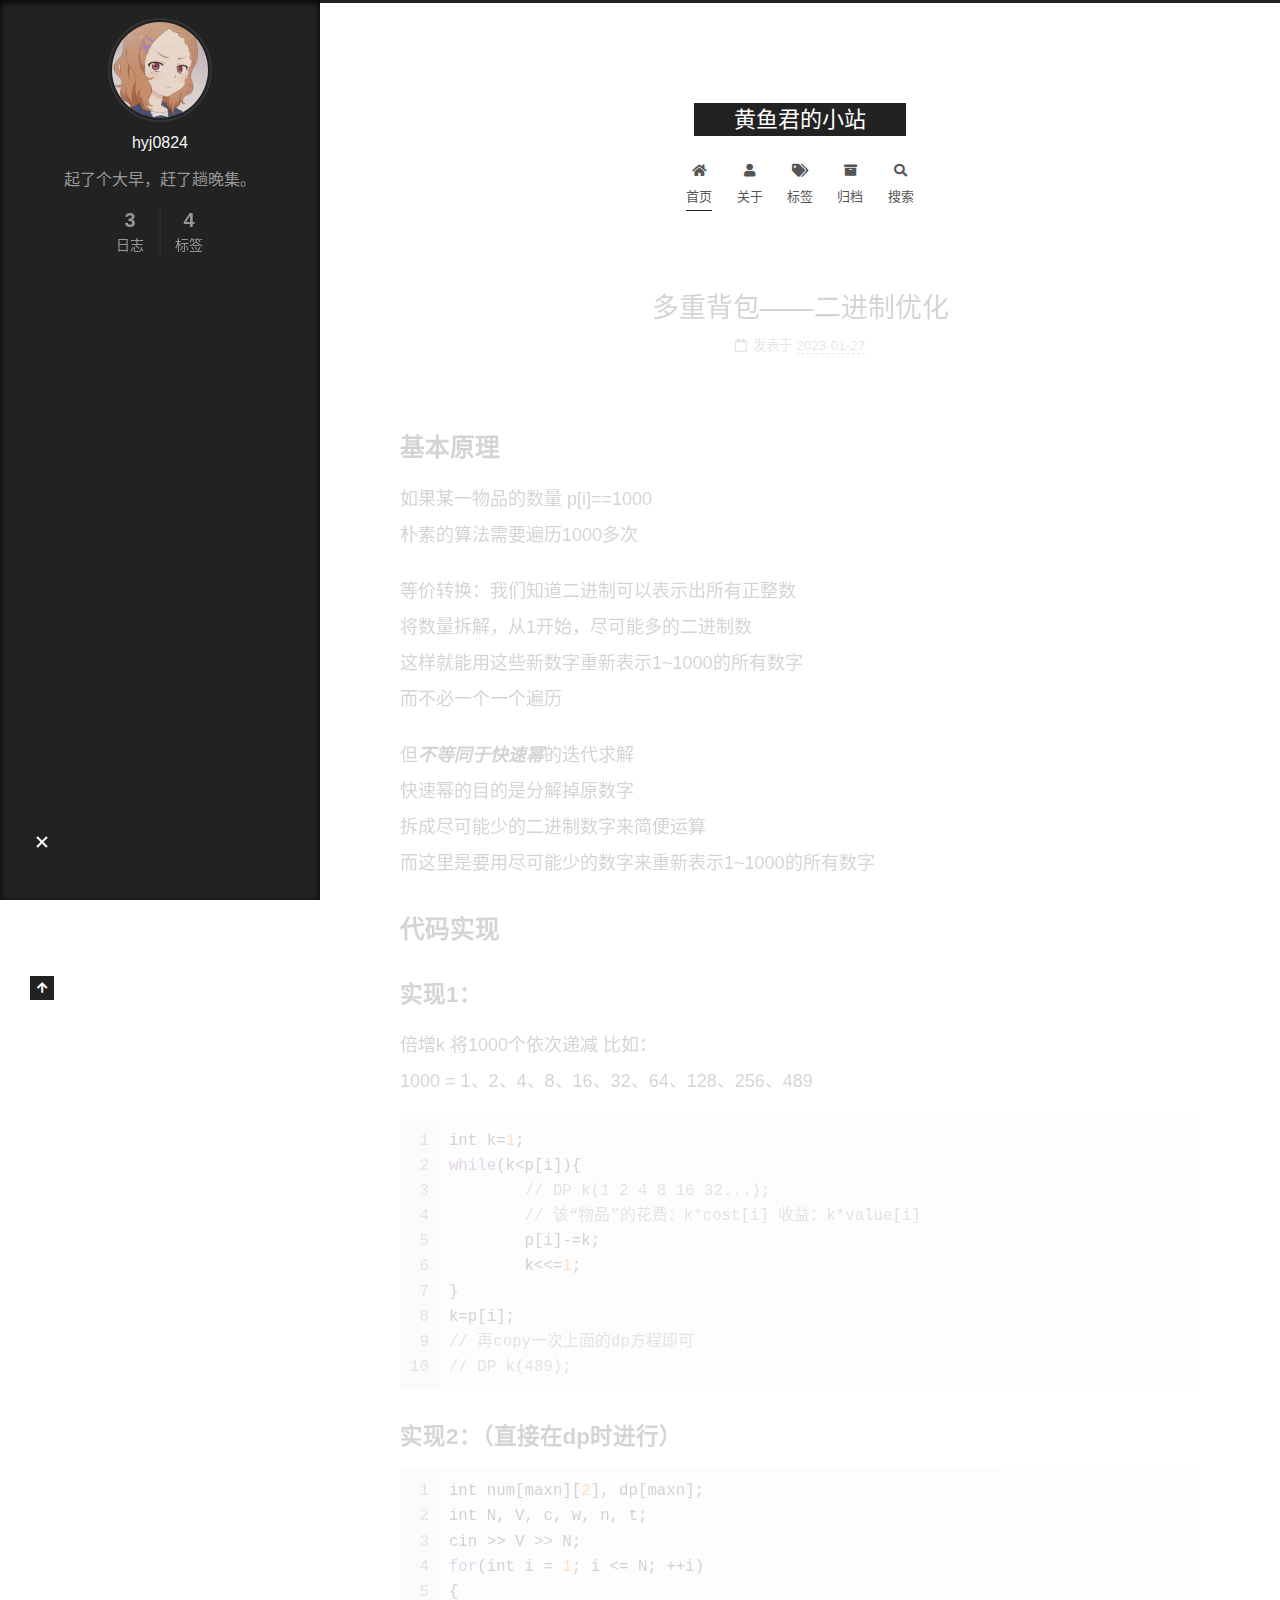
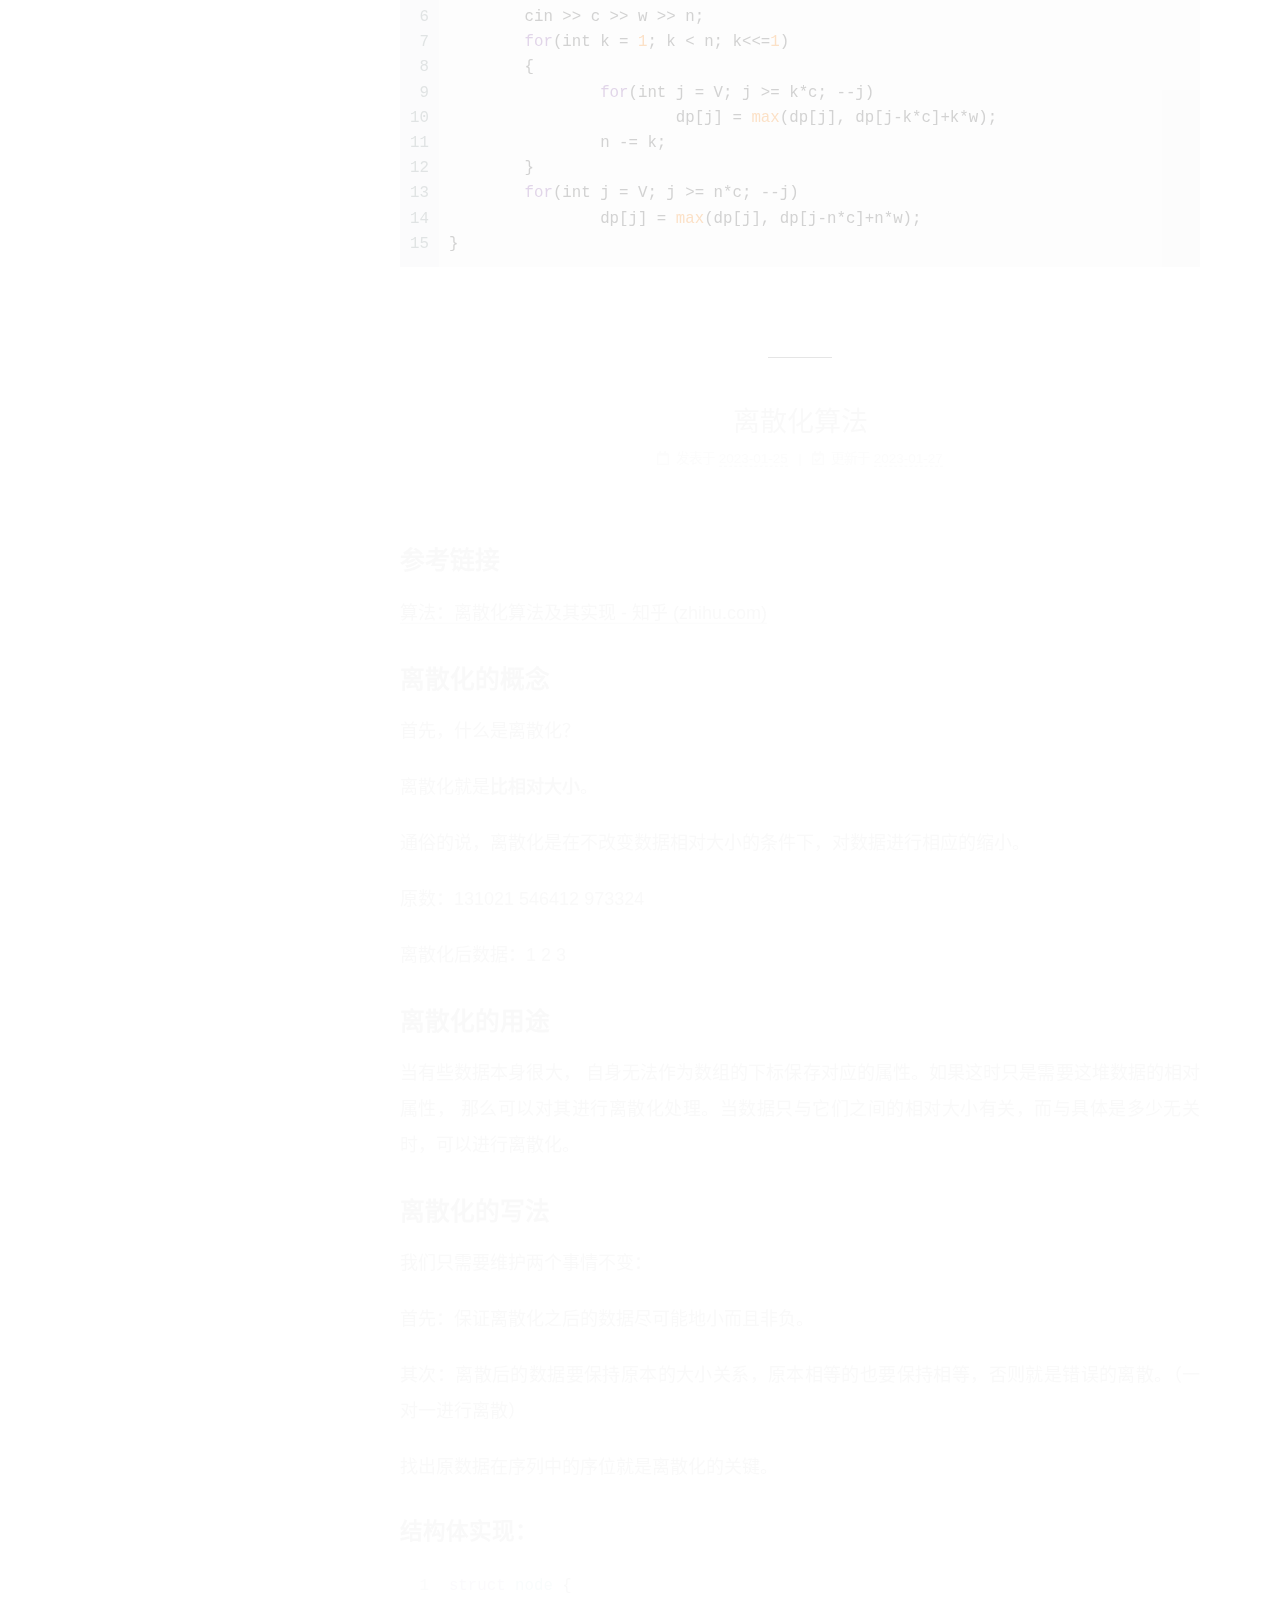
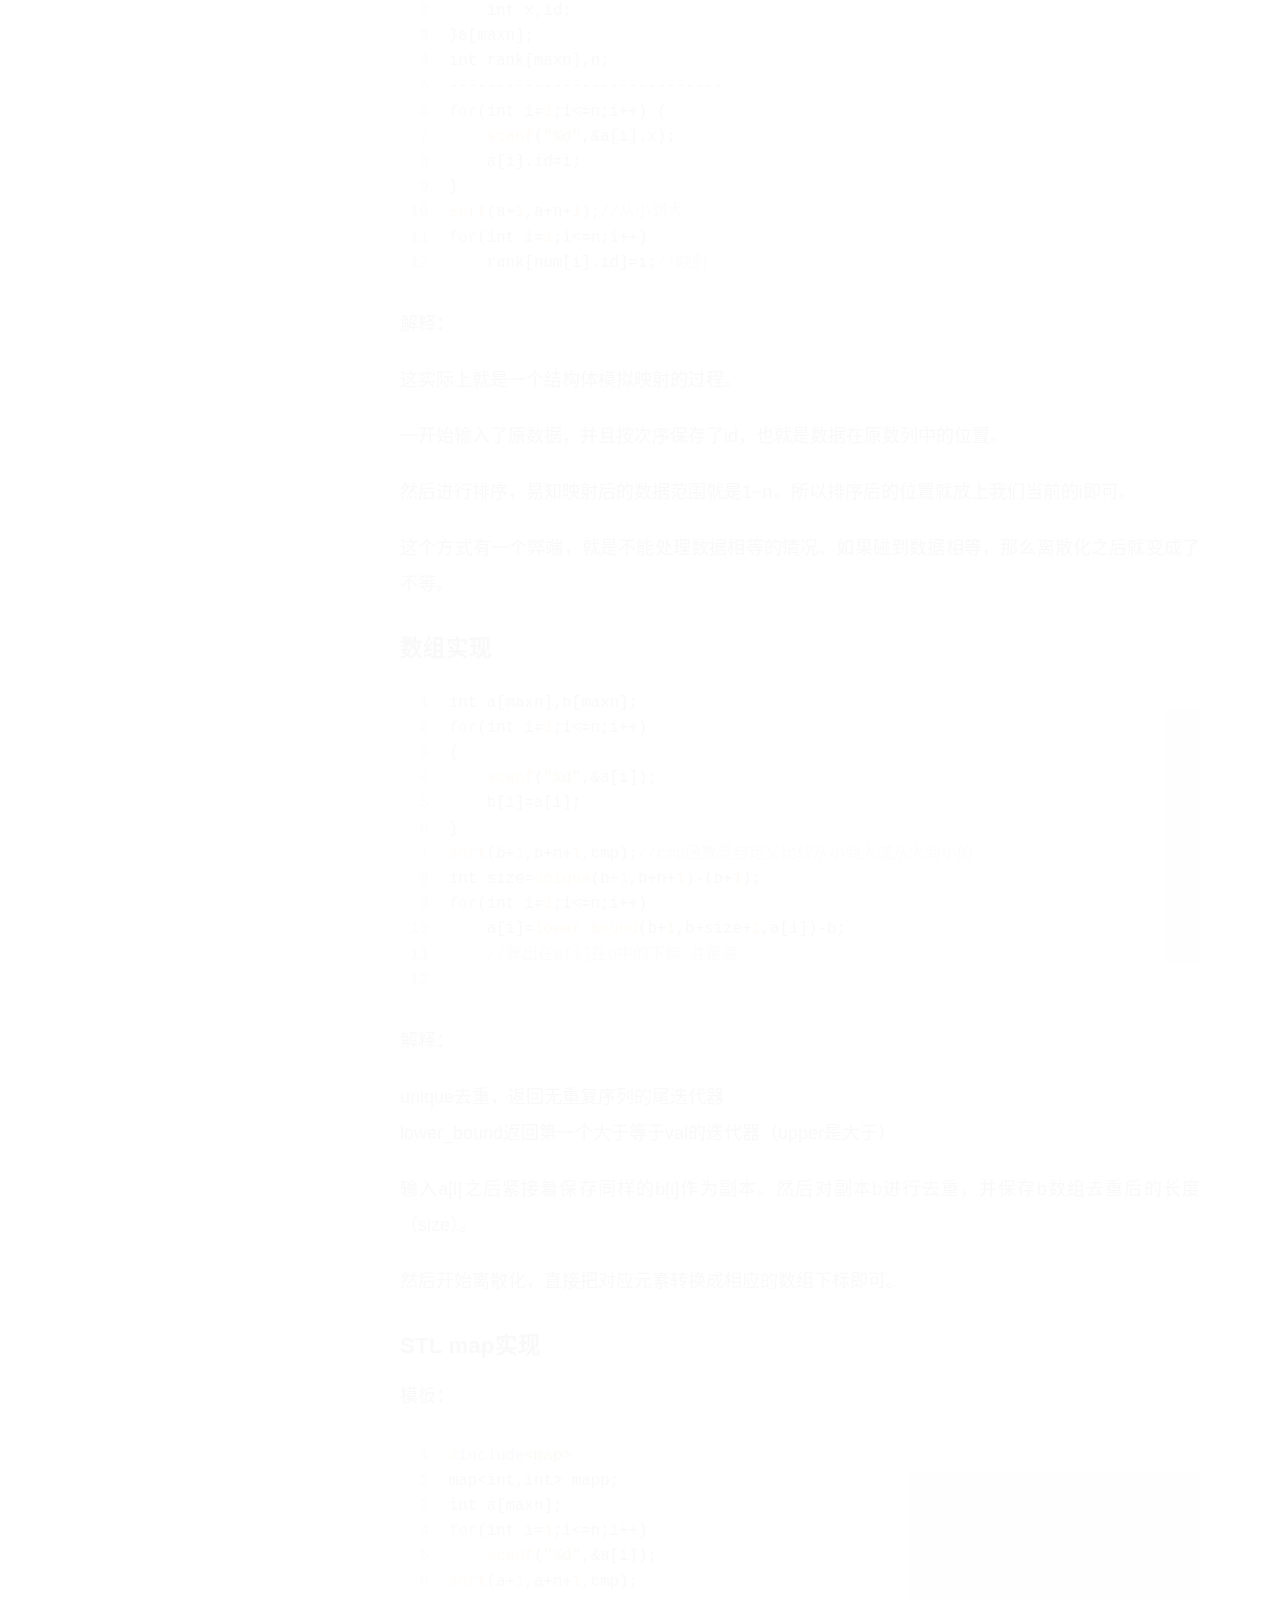
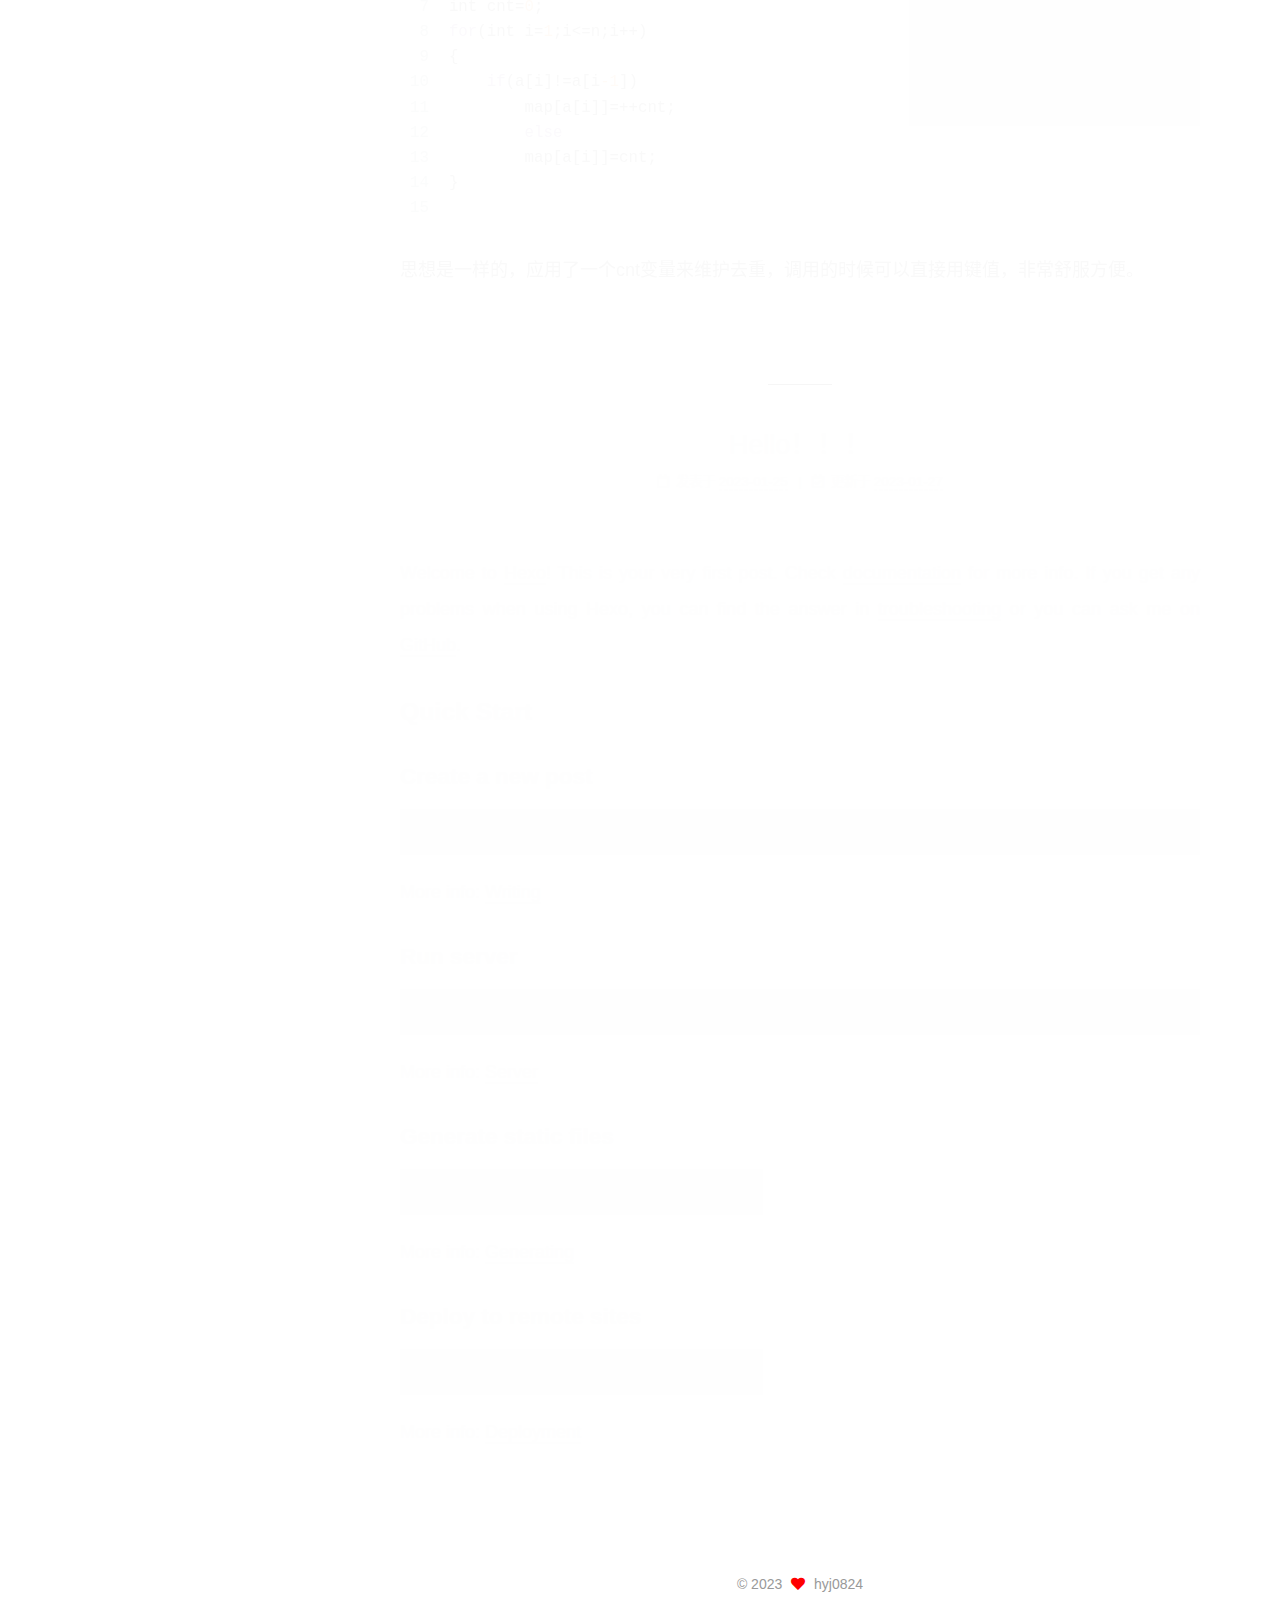
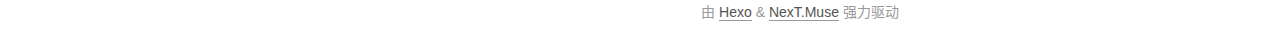
<file: index.html>
<!DOCTYPE html>
<html lang="zh-CN">
<head>
  <meta charset="UTF-8">
<meta name="viewport" content="width=device-width, initial-scale=1, maximum-scale=2">
<meta name="theme-color" content="#222">
<meta name="generator" content="Hexo 6.3.0">
  <link rel="apple-touch-icon" sizes="180x180" href="/images/apple-touch-icon-next.png">
  <link rel="icon" type="image/png" sizes="32x32" href="/images/favicon-32x32-next.png">
  <link rel="icon" type="image/png" sizes="16x16" href="/images/favicon-16x16-next.png">
  <link rel="mask-icon" href="/images/logo.svg" color="#222">

<link rel="stylesheet" href="/css/main.css">


<link rel="stylesheet" href="/lib/font-awesome/css/all.min.css">

<script id="hexo-configurations">
    var NexT = window.NexT || {};
    var CONFIG = {"hostname":"example.com","root":"/","scheme":"Muse","version":"7.8.0","exturl":false,"sidebar":{"position":"left","display":"always","padding":18,"offset":12,"onmobile":false},"copycode":{"enable":false,"show_result":false,"style":null},"back2top":{"enable":true,"sidebar":false,"scrollpercent":false},"bookmark":{"enable":false,"color":"#222","save":"auto"},"fancybox":false,"mediumzoom":false,"lazyload":false,"pangu":false,"comments":{"style":"tabs","active":null,"storage":true,"lazyload":false,"nav":null},"algolia":{"hits":{"per_page":10},"labels":{"input_placeholder":"Search for Posts","hits_empty":"We didn't find any results for the search: ${query}","hits_stats":"${hits} results found in ${time} ms"}},"localsearch":{"enable":true,"trigger":"auto","top_n_per_article":1,"unescape":false,"preload":false},"motion":{"enable":true,"async":false,"transition":{"post_block":"fadeIn","post_header":"slideDownIn","post_body":"slideDownIn","coll_header":"slideLeftIn","sidebar":"slideUpIn"}},"path":"search.xml"};
  </script>

  <meta name="description" content="起了个大早，赶了趟晚集。">
<meta property="og:type" content="website">
<meta property="og:title" content="黄鱼君的小站">
<meta property="og:url" content="http://example.com/index.html">
<meta property="og:site_name" content="黄鱼君的小站">
<meta property="og:description" content="起了个大早，赶了趟晚集。">
<meta property="og:locale" content="zh_CN">
<meta property="article:author" content="hyj0824">
<meta name="twitter:card" content="summary">

<link rel="canonical" href="http://example.com/">


<script id="page-configurations">
  // https://hexo.io/docs/variables.html
  CONFIG.page = {
    sidebar: "",
    isHome : true,
    isPost : false,
    lang   : 'zh-CN'
  };
</script>

  <title>黄鱼君的小站</title>
  






  <noscript>
  <style>
  .use-motion .brand,
  .use-motion .menu-item,
  .sidebar-inner,
  .use-motion .post-block,
  .use-motion .pagination,
  .use-motion .comments,
  .use-motion .post-header,
  .use-motion .post-body,
  .use-motion .collection-header { opacity: initial; }

  .use-motion .site-title,
  .use-motion .site-subtitle {
    opacity: initial;
    top: initial;
  }

  .use-motion .logo-line-before i { left: initial; }
  .use-motion .logo-line-after i { right: initial; }
  </style>
</noscript>

</head>

<body itemscope itemtype="http://schema.org/WebPage">
  <div class="container use-motion">
    <div class="headband"></div>

    <header class="header" itemscope itemtype="http://schema.org/WPHeader">
      <div class="header-inner"><div class="site-brand-container">
  <div class="site-nav-toggle">
    <div class="toggle" aria-label="切换导航栏">
      <span class="toggle-line toggle-line-first"></span>
      <span class="toggle-line toggle-line-middle"></span>
      <span class="toggle-line toggle-line-last"></span>
    </div>
  </div>

  <div class="site-meta">

    <a href="/" class="brand" rel="start">
      <span class="logo-line-before"><i></i></span>
      <h1 class="site-title">黄鱼君的小站</h1>
      <span class="logo-line-after"><i></i></span>
    </a>
  </div>

  <div class="site-nav-right">
    <div class="toggle popup-trigger">
        <i class="fa fa-search fa-fw fa-lg"></i>
    </div>
  </div>
</div>




<nav class="site-nav">
  <ul id="menu" class="main-menu menu">
        <li class="menu-item menu-item-home">

    <a href="/" rel="section"><i class="fa fa-home fa-fw"></i>首页</a>

  </li>
        <li class="menu-item menu-item-about">

    <a href="/about/" rel="section"><i class="fa fa-user fa-fw"></i>关于</a>

  </li>
        <li class="menu-item menu-item-tags">

    <a href="/tags/" rel="section"><i class="fa fa-tags fa-fw"></i>标签</a>

  </li>
        <li class="menu-item menu-item-archives">

    <a href="/archives/" rel="section"><i class="fa fa-archive fa-fw"></i>归档</a>

  </li>
      <li class="menu-item menu-item-search">
        <a role="button" class="popup-trigger"><i class="fa fa-search fa-fw"></i>搜索
        </a>
      </li>
  </ul>
</nav>



  <div class="search-pop-overlay">
    <div class="popup search-popup">
        <div class="search-header">
  <span class="search-icon">
    <i class="fa fa-search"></i>
  </span>
  <div class="search-input-container">
    <input autocomplete="off" autocapitalize="off"
           placeholder="搜索..." spellcheck="false"
           type="search" class="search-input">
  </div>
  <span class="popup-btn-close">
    <i class="fa fa-times-circle"></i>
  </span>
</div>
<div id="search-result">
  <div id="no-result">
    <i class="fa fa-spinner fa-pulse fa-5x fa-fw"></i>
  </div>
</div>

    </div>
  </div>

</div>
    </header>

    
  <div class="back-to-top">
    <i class="fa fa-arrow-up"></i>
    <span>0%</span>
  </div>


    <main class="main">
      <div class="main-inner">
        <div class="content-wrap">
          

          <div class="content index posts-expand">
            
      
  
  
  <article itemscope itemtype="http://schema.org/Article" class="post-block" lang="zh-CN">
    <link itemprop="mainEntityOfPage" href="http://example.com/2023/01/27/%E5%A4%9A%E9%87%8D%E8%83%8C%E5%8C%85%E2%80%94%E2%80%94%E4%BA%8C%E8%BF%9B%E5%88%B6%E4%BC%98%E5%8C%96/">

    <span hidden itemprop="author" itemscope itemtype="http://schema.org/Person">
      <meta itemprop="image" content="/images/avatar.jpg">
      <meta itemprop="name" content="hyj0824">
      <meta itemprop="description" content="起了个大早，赶了趟晚集。">
    </span>

    <span hidden itemprop="publisher" itemscope itemtype="http://schema.org/Organization">
      <meta itemprop="name" content="黄鱼君的小站">
    </span>
      <header class="post-header">
        <h2 class="post-title" itemprop="name headline">
          
            <a href="/2023/01/27/%E5%A4%9A%E9%87%8D%E8%83%8C%E5%8C%85%E2%80%94%E2%80%94%E4%BA%8C%E8%BF%9B%E5%88%B6%E4%BC%98%E5%8C%96/" class="post-title-link" itemprop="url">多重背包——二进制优化</a>
        </h2>

        <div class="post-meta">
            <span class="post-meta-item">
              <span class="post-meta-item-icon">
                <i class="far fa-calendar"></i>
              </span>
              <span class="post-meta-item-text">发表于</span>
              

              <time title="创建时间：2023-01-27 17:39:06 / 修改时间：17:56:52" itemprop="dateCreated datePublished" datetime="2023-01-27T17:39:06+08:00">2023-01-27</time>
            </span>

          

        </div>
      </header>

    
    
    
    <div class="post-body" itemprop="articleBody">

      
          <h2 id="基本原理"><a href="#基本原理" class="headerlink" title="基本原理"></a>基本原理</h2><p>如果某一物品的数量 p[i]&#x3D;&#x3D;1000<br>朴素的算法需要遍历1000多次</p>
<p>等价转换：我们知道二进制可以表示出所有正整数<br>将数量拆解，从1开始，尽可能多的二进制数<br>这样就能用这些新数字重新表示1~1000的所有数字<br>而不必一个一个遍历</p>
<p>但<em><strong>不等同于快速幂</strong></em>的迭代求解<br>快速幂的目的是分解掉原数字<br>拆成尽可能少的二进制数字来简便运算<br>而这里是要用尽可能少的数字来重新表示1~1000的所有数字</p>
<h2 id="代码实现"><a href="#代码实现" class="headerlink" title="代码实现"></a>代码实现</h2><h3 id="实现1："><a href="#实现1：" class="headerlink" title="实现1："></a>实现1：</h3><p>倍增k 将1000个依次递减 比如：<br>1000 &#x3D; 1、2、4、8、16、32、64、128、256、489</p>
<figure class="highlight cpp"><table><tr><td class="gutter"><pre><span class="line">1</span><br><span class="line">2</span><br><span class="line">3</span><br><span class="line">4</span><br><span class="line">5</span><br><span class="line">6</span><br><span class="line">7</span><br><span class="line">8</span><br><span class="line">9</span><br><span class="line">10</span><br></pre></td><td class="code"><pre><span class="line"><span class="type">int</span> k=<span class="number">1</span>;</span><br><span class="line"><span class="keyword">while</span>(k&lt;p[i])&#123;</span><br><span class="line">	<span class="comment">// DP k(1 2 4 8 16 32...);</span></span><br><span class="line">	<span class="comment">// 该“物品”的花费：k*cost[i] 收益：k*value[i]</span></span><br><span class="line">	p[i]-=k;</span><br><span class="line">	k&lt;&lt;=<span class="number">1</span>;</span><br><span class="line">&#125;</span><br><span class="line">k=p[i];</span><br><span class="line"><span class="comment">// 再copy一次上面的dp方程即可</span></span><br><span class="line"><span class="comment">// DP k(489);</span></span><br></pre></td></tr></table></figure>


<h3 id="实现2：（直接在dp时进行）"><a href="#实现2：（直接在dp时进行）" class="headerlink" title="实现2：（直接在dp时进行）"></a>实现2：（直接在dp时进行）</h3><figure class="highlight cpp"><table><tr><td class="gutter"><pre><span class="line">1</span><br><span class="line">2</span><br><span class="line">3</span><br><span class="line">4</span><br><span class="line">5</span><br><span class="line">6</span><br><span class="line">7</span><br><span class="line">8</span><br><span class="line">9</span><br><span class="line">10</span><br><span class="line">11</span><br><span class="line">12</span><br><span class="line">13</span><br><span class="line">14</span><br><span class="line">15</span><br></pre></td><td class="code"><pre><span class="line"><span class="type">int</span> num[maxn][<span class="number">2</span>], dp[maxn];</span><br><span class="line"><span class="type">int</span> N, V, c, w, n, t;</span><br><span class="line">cin &gt;&gt; V &gt;&gt; N;</span><br><span class="line"><span class="keyword">for</span>(<span class="type">int</span> i = <span class="number">1</span>; i &lt;= N; ++i)</span><br><span class="line">&#123;</span><br><span class="line">	cin &gt;&gt; c &gt;&gt; w &gt;&gt; n;</span><br><span class="line">	<span class="keyword">for</span>(<span class="type">int</span> k = <span class="number">1</span>; k &lt; n; k&lt;&lt;=<span class="number">1</span>) </span><br><span class="line">	&#123;</span><br><span class="line">		<span class="keyword">for</span>(<span class="type">int</span> j = V; j &gt;= k*c; --j)</span><br><span class="line">			dp[j] = <span class="built_in">max</span>(dp[j], dp[j-k*c]+k*w);</span><br><span class="line">		n -= k;</span><br><span class="line">	&#125;</span><br><span class="line">	<span class="keyword">for</span>(<span class="type">int</span> j = V; j &gt;= n*c; --j)</span><br><span class="line">		dp[j] = <span class="built_in">max</span>(dp[j], dp[j-n*c]+n*w);</span><br><span class="line">&#125;</span><br></pre></td></tr></table></figure>

      
    </div>

    
    
    
      <footer class="post-footer">
        <div class="post-eof"></div>
      </footer>
  </article>
  
  
  

      
  
  
  <article itemscope itemtype="http://schema.org/Article" class="post-block" lang="zh-CN">
    <link itemprop="mainEntityOfPage" href="http://example.com/2023/01/25/%E7%A6%BB%E6%95%A3%E5%8C%96%E7%AE%97%E6%B3%95/">

    <span hidden itemprop="author" itemscope itemtype="http://schema.org/Person">
      <meta itemprop="image" content="/images/avatar.jpg">
      <meta itemprop="name" content="hyj0824">
      <meta itemprop="description" content="起了个大早，赶了趟晚集。">
    </span>

    <span hidden itemprop="publisher" itemscope itemtype="http://schema.org/Organization">
      <meta itemprop="name" content="黄鱼君的小站">
    </span>
      <header class="post-header">
        <h2 class="post-title" itemprop="name headline">
          
            <a href="/2023/01/25/%E7%A6%BB%E6%95%A3%E5%8C%96%E7%AE%97%E6%B3%95/" class="post-title-link" itemprop="url">离散化算法</a>
        </h2>

        <div class="post-meta">
            <span class="post-meta-item">
              <span class="post-meta-item-icon">
                <i class="far fa-calendar"></i>
              </span>
              <span class="post-meta-item-text">发表于</span>

              <time title="创建时间：2023-01-25 15:47:45" itemprop="dateCreated datePublished" datetime="2023-01-25T15:47:45+08:00">2023-01-25</time>
            </span>
              <span class="post-meta-item">
                <span class="post-meta-item-icon">
                  <i class="far fa-calendar-check"></i>
                </span>
                <span class="post-meta-item-text">更新于</span>
                <time title="修改时间：2023-01-27 17:56:53" itemprop="dateModified" datetime="2023-01-27T17:56:53+08:00">2023-01-27</time>
              </span>

          

        </div>
      </header>

    
    
    
    <div class="post-body" itemprop="articleBody">

      
          <h2 id="参考链接"><a href="#参考链接" class="headerlink" title="参考链接"></a>参考链接</h2><p><a target="_blank" rel="noopener" href="https://zhuanlan.zhihu.com/p/556248909">算法：离散化算法及其实现 - 知乎 (zhihu.com)</a></p>
<h2 id="离散化的概念"><a href="#离散化的概念" class="headerlink" title="离散化的概念"></a>离散化的概念</h2><p>首先，什么是离散化？</p>
<p>离散化就是<strong>比相对大小</strong>。</p>
<p>通俗的说，离散化是在不改变数据相对大小的条件下，对数据进行相应的缩小。</p>
<p>原数：131021 546412 973324</p>
<p>离散化后数据：1 2 3</p>
<h2 id="离散化的用途"><a href="#离散化的用途" class="headerlink" title="离散化的用途"></a>离散化的用途</h2><p>当有些数据本身很大， 自身无法作为数组的下标保存对应的属性。如果这时只是需要这堆数据的相对属性， 那么可以对其进行离散化处理。当数据只与它们之间的相对大小有关，而与具体是多少无关时，可以进行离散化。</p>
<h2 id="离散化的写法"><a href="#离散化的写法" class="headerlink" title="离散化的写法"></a>离散化的写法</h2><p>我们只需要维护两个事情不变：</p>
<p>首先：保证离散化之后的数据尽可能地小而且非负。</p>
<p>其次：离散后的数据要保持原本的大小关系，原本相等的也要保持相等，否则就是错误的离散。（一对一进行离散）</p>
<p>找出原数据在序列中的序位就是离散化的关键。</p>
<h3 id="结构体实现："><a href="#结构体实现：" class="headerlink" title="结构体实现："></a>结构体实现：</h3><figure class="highlight cpp"><table><tr><td class="gutter"><pre><span class="line">1</span><br><span class="line">2</span><br><span class="line">3</span><br><span class="line">4</span><br><span class="line">5</span><br><span class="line">6</span><br><span class="line">7</span><br><span class="line">8</span><br><span class="line">9</span><br><span class="line">10</span><br><span class="line">11</span><br><span class="line">12</span><br></pre></td><td class="code"><pre><span class="line"><span class="keyword">struct</span> <span class="title class_">node</span> &#123;</span><br><span class="line">    <span class="type">int</span> x,id;</span><br><span class="line">&#125;a[maxn];</span><br><span class="line"><span class="type">int</span> rank[maxn],n;</span><br><span class="line">-----------------------------</span><br><span class="line"><span class="keyword">for</span>(<span class="type">int</span> i=<span class="number">1</span>;i&lt;=n;i++) &#123;</span><br><span class="line">    <span class="built_in">scanf</span>(<span class="string">&quot;%d&quot;</span>,&amp;a[i].x);</span><br><span class="line">    a[i].id=i;</span><br><span class="line">&#125;</span><br><span class="line"><span class="built_in">sort</span>(a+<span class="number">1</span>,a+n+<span class="number">1</span>);<span class="comment">//从小到大</span></span><br><span class="line"><span class="keyword">for</span>(<span class="type">int</span> i=<span class="number">1</span>;i&lt;=n;i++)</span><br><span class="line">    rank[num[i].id]=i;<span class="comment">//映射</span></span><br></pre></td></tr></table></figure>

<p>解释：</p>
<p>这实际上就是一个结构体模拟映射的过程。</p>
<p>一开始输入了原数据，并且按次序保存了id，也就是数据在原数列中的位置。</p>
<p>然后进行排序，易知映射后的数据范围就是1~n。所以排序后的位置就放上我们当前的i即可。</p>
<p>这个方式有一个弊端，就是不能处理数据相等的情况。如果碰到数据相等，那么离散化之后就变成了不等。</p>
<h3 id="数组实现"><a href="#数组实现" class="headerlink" title="数组实现"></a>数组实现</h3><figure class="highlight cpp"><table><tr><td class="gutter"><pre><span class="line">1</span><br><span class="line">2</span><br><span class="line">3</span><br><span class="line">4</span><br><span class="line">5</span><br><span class="line">6</span><br><span class="line">7</span><br><span class="line">8</span><br><span class="line">9</span><br><span class="line">10</span><br><span class="line">11</span><br><span class="line">12</span><br></pre></td><td class="code"><pre><span class="line"><span class="type">int</span> a[maxn],b[maxn];</span><br><span class="line"><span class="keyword">for</span>(<span class="type">int</span> i=<span class="number">1</span>;i&lt;=n;i++)</span><br><span class="line">&#123;</span><br><span class="line">    <span class="built_in">scanf</span>(<span class="string">&quot;%d&quot;</span>,&amp;a[i]);</span><br><span class="line">    b[i]=a[i];</span><br><span class="line">&#125;</span><br><span class="line"><span class="built_in">sort</span>(b+<span class="number">1</span>,b+n+<span class="number">1</span>,cmp);<span class="comment">//cmp函数是自定义比较从小到大或从大到小的</span></span><br><span class="line"><span class="type">int</span> size=<span class="built_in">unique</span>(b+<span class="number">1</span>,b+n+<span class="number">1</span>)-(b+<span class="number">1</span>);</span><br><span class="line"><span class="keyword">for</span>(<span class="type">int</span> i=<span class="number">1</span>;i&lt;=n;i++)</span><br><span class="line">    a[i]=<span class="built_in">lower_bound</span>(b+<span class="number">1</span>,b+size+<span class="number">1</span>,a[i])-b;</span><br><span class="line">    <span class="comment">//算出在a[i]在b中的下标 并覆盖</span></span><br><span class="line"></span><br></pre></td></tr></table></figure>

<p>解释：</p>
<p>unique去重，返回无重复序列的尾迭代器<br>lower_bound返回第一个大于等于val的迭代器（upper是大于）</p>
<p>输入a[i]之后紧接着保存同样的b[i]作为副本。然后对副本b进行去重，并保存b数组去重后的长度（size）。</p>
<p>然后开始离散化，直接把对应元素转换成相应的数组下标即可。</p>
<h3 id="STL-map实现"><a href="#STL-map实现" class="headerlink" title="STL map实现"></a>STL map实现</h3><p>模板：</p>
<figure class="highlight cpp"><table><tr><td class="gutter"><pre><span class="line">1</span><br><span class="line">2</span><br><span class="line">3</span><br><span class="line">4</span><br><span class="line">5</span><br><span class="line">6</span><br><span class="line">7</span><br><span class="line">8</span><br><span class="line">9</span><br><span class="line">10</span><br><span class="line">11</span><br><span class="line">12</span><br><span class="line">13</span><br><span class="line">14</span><br><span class="line">15</span><br></pre></td><td class="code"><pre><span class="line"><span class="meta">#<span class="keyword">include</span><span class="string">&lt;map&gt;</span></span></span><br><span class="line">map&lt;<span class="type">int</span>,<span class="type">int</span>&gt; mapp;</span><br><span class="line"><span class="type">int</span> a[maxn];</span><br><span class="line"><span class="keyword">for</span>(<span class="type">int</span> i=<span class="number">1</span>;i&lt;=n;i++)</span><br><span class="line">    <span class="built_in">scanf</span>(<span class="string">&quot;%d&quot;</span>,&amp;a[i]);</span><br><span class="line"><span class="built_in">sort</span>(a+<span class="number">1</span>,a+n+<span class="number">1</span>,cmp);</span><br><span class="line"><span class="type">int</span> cnt=<span class="number">0</span>;</span><br><span class="line"><span class="keyword">for</span>(<span class="type">int</span> i=<span class="number">1</span>;i&lt;=n;i++)</span><br><span class="line">&#123;</span><br><span class="line">    <span class="keyword">if</span>(a[i]!=a[i<span class="number">-1</span>])</span><br><span class="line">        map[a[i]]=++cnt;</span><br><span class="line">	<span class="keyword">else</span></span><br><span class="line">        map[a[i]]=cnt;</span><br><span class="line">&#125;</span><br><span class="line"></span><br></pre></td></tr></table></figure>

<p>思想是一样的，应用了一个cnt变量来维护去重，调用的时候可以直接用键值，非常舒服方便。</p>

      
    </div>

    
    
    
      <footer class="post-footer">
        <div class="post-eof"></div>
      </footer>
  </article>
  
  
  

      
  
  
  <article itemscope itemtype="http://schema.org/Article" class="post-block" lang="zh-CN">
    <link itemprop="mainEntityOfPage" href="http://example.com/2023/01/25/Hello/">

    <span hidden itemprop="author" itemscope itemtype="http://schema.org/Person">
      <meta itemprop="image" content="/images/avatar.jpg">
      <meta itemprop="name" content="hyj0824">
      <meta itemprop="description" content="起了个大早，赶了趟晚集。">
    </span>

    <span hidden itemprop="publisher" itemscope itemtype="http://schema.org/Organization">
      <meta itemprop="name" content="黄鱼君的小站">
    </span>
      <header class="post-header">
        <h2 class="post-title" itemprop="name headline">
          
            <a href="/2023/01/25/Hello/" class="post-title-link" itemprop="url">Hello！！！</a>
        </h2>

        <div class="post-meta">
            <span class="post-meta-item">
              <span class="post-meta-item-icon">
                <i class="far fa-calendar"></i>
              </span>
              <span class="post-meta-item-text">发表于</span>

              <time title="创建时间：2023-01-25 14:43:17" itemprop="dateCreated datePublished" datetime="2023-01-25T14:43:17+08:00">2023-01-25</time>
            </span>
              <span class="post-meta-item">
                <span class="post-meta-item-icon">
                  <i class="far fa-calendar-check"></i>
                </span>
                <span class="post-meta-item-text">更新于</span>
                <time title="修改时间：2023-01-27 17:56:54" itemprop="dateModified" datetime="2023-01-27T17:56:54+08:00">2023-01-27</time>
              </span>

          

        </div>
      </header>

    
    
    
    <div class="post-body" itemprop="articleBody">

      
          <p>Welcome to <a target="_blank" rel="noopener" href="https://hexo.io/">Hexo</a>! This is your very first post. Check <a target="_blank" rel="noopener" href="https://hexo.io/docs/">documentation</a> for more info. If you get any problems when using Hexo, you can find the answer in <a target="_blank" rel="noopener" href="https://hexo.io/docs/troubleshooting.html">troubleshooting</a> or you can ask me on <a target="_blank" rel="noopener" href="https://github.com/hexojs/hexo/issues">GitHub</a>.</p>
<h2 id="Quick-Start"><a href="#Quick-Start" class="headerlink" title="Quick Start"></a>Quick Start</h2><h3 id="Create-a-new-post"><a href="#Create-a-new-post" class="headerlink" title="Create a new post"></a>Create a new post</h3><figure class="highlight bash"><table><tr><td class="gutter"><pre><span class="line">1</span><br></pre></td><td class="code"><pre><span class="line">$ hexo new <span class="string">&quot;My New Post&quot;</span></span><br></pre></td></tr></table></figure>

<p>More info: <a target="_blank" rel="noopener" href="https://hexo.io/docs/writing.html">Writing</a></p>
<h3 id="Run-server"><a href="#Run-server" class="headerlink" title="Run server"></a>Run server</h3><figure class="highlight bash"><table><tr><td class="gutter"><pre><span class="line">1</span><br></pre></td><td class="code"><pre><span class="line">$ hexo server</span><br></pre></td></tr></table></figure>

<p>More info: <a target="_blank" rel="noopener" href="https://hexo.io/docs/server.html">Server</a></p>
<h3 id="Generate-static-files"><a href="#Generate-static-files" class="headerlink" title="Generate static files"></a>Generate static files</h3><figure class="highlight bash"><table><tr><td class="gutter"><pre><span class="line">1</span><br></pre></td><td class="code"><pre><span class="line">$ hexo generate</span><br></pre></td></tr></table></figure>

<p>More info: <a target="_blank" rel="noopener" href="https://hexo.io/docs/generating.html">Generating</a></p>
<h3 id="Deploy-to-remote-sites"><a href="#Deploy-to-remote-sites" class="headerlink" title="Deploy to remote sites"></a>Deploy to remote sites</h3><figure class="highlight bash"><table><tr><td class="gutter"><pre><span class="line">1</span><br></pre></td><td class="code"><pre><span class="line">$ hexo deploy</span><br></pre></td></tr></table></figure>

<p>More info: <a target="_blank" rel="noopener" href="https://hexo.io/docs/one-command-deployment.html">Deployment</a></p>

      
    </div>

    
    
    
      <footer class="post-footer">
        <div class="post-eof"></div>
      </footer>
  </article>
  
  
  


  



          </div>
          

<script>
  window.addEventListener('tabs:register', () => {
    let { activeClass } = CONFIG.comments;
    if (CONFIG.comments.storage) {
      activeClass = localStorage.getItem('comments_active') || activeClass;
    }
    if (activeClass) {
      let activeTab = document.querySelector(`a[href="#comment-${activeClass}"]`);
      if (activeTab) {
        activeTab.click();
      }
    }
  });
  if (CONFIG.comments.storage) {
    window.addEventListener('tabs:click', event => {
      if (!event.target.matches('.tabs-comment .tab-content .tab-pane')) return;
      let commentClass = event.target.classList[1];
      localStorage.setItem('comments_active', commentClass);
    });
  }
</script>

        </div>
          
  
  <div class="toggle sidebar-toggle">
    <span class="toggle-line toggle-line-first"></span>
    <span class="toggle-line toggle-line-middle"></span>
    <span class="toggle-line toggle-line-last"></span>
  </div>

  <aside class="sidebar">
    <div class="sidebar-inner">

      <ul class="sidebar-nav motion-element">
        <li class="sidebar-nav-toc">
          文章目录
        </li>
        <li class="sidebar-nav-overview">
          站点概览
        </li>
      </ul>

      <!--noindex-->
      <div class="post-toc-wrap sidebar-panel">
      </div>
      <!--/noindex-->

      <div class="site-overview-wrap sidebar-panel">
        <div class="site-author motion-element" itemprop="author" itemscope itemtype="http://schema.org/Person">
    <img class="site-author-image" itemprop="image" alt="hyj0824"
      src="/images/avatar.jpg">
  <p class="site-author-name" itemprop="name">hyj0824</p>
  <div class="site-description" itemprop="description">起了个大早，赶了趟晚集。</div>
</div>
<div class="site-state-wrap motion-element">
  <nav class="site-state">
      <div class="site-state-item site-state-posts">
          <a href="/archives/">
        
          <span class="site-state-item-count">3</span>
          <span class="site-state-item-name">日志</span>
        </a>
      </div>
      <div class="site-state-item site-state-tags">
            <a href="/tags/">
          
        <span class="site-state-item-count">4</span>
        <span class="site-state-item-name">标签</span></a>
      </div>
  </nav>
</div>



      </div>

    </div>
  </aside>
  <div id="sidebar-dimmer"></div>


      </div>
    </main>

    <footer class="footer">
      <div class="footer-inner">
        

        

<div class="copyright">
  
  &copy; 
  <span itemprop="copyrightYear">2023</span>
  <span class="with-love">
    <i class="fa fa-heart"></i>
  </span>
  <span class="author" itemprop="copyrightHolder">hyj0824</span>
</div>
  <div class="powered-by">由 <a href="https://hexo.io/" class="theme-link" rel="noopener" target="_blank">Hexo</a> & <a href="https://muse.theme-next.org/" class="theme-link" rel="noopener" target="_blank">NexT.Muse</a> 强力驱动
  </div>

        








      </div>
    </footer>
  </div>

  
  <script src="/lib/anime.min.js"></script>
  <script src="/lib/velocity/velocity.min.js"></script>
  <script src="/lib/velocity/velocity.ui.min.js"></script>

<script src="/js/utils.js"></script>

<script src="/js/motion.js"></script>


<script src="/js/schemes/muse.js"></script>


<script src="/js/next-boot.js"></script>




  




  
<script src="/js/local-search.js"></script>













  

  

</body>
</html>
</file>
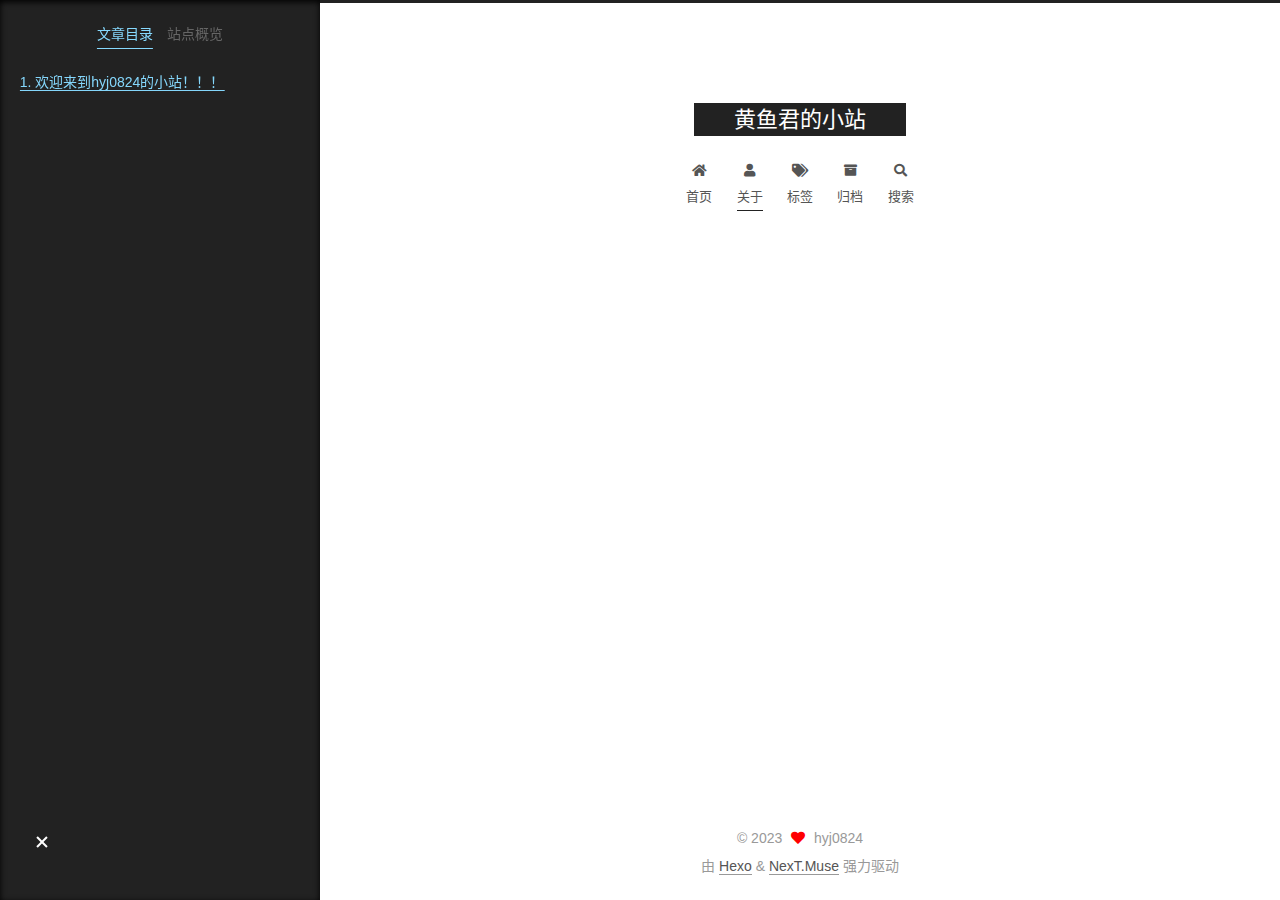
<file: about/index.html>
<!DOCTYPE html>
<html lang="zh-CN">
<head>
  <meta charset="UTF-8">
<meta name="viewport" content="width=device-width, initial-scale=1, maximum-scale=2">
<meta name="theme-color" content="#222">
<meta name="generator" content="Hexo 6.3.0">
  <link rel="apple-touch-icon" sizes="180x180" href="/images/apple-touch-icon-next.png">
  <link rel="icon" type="image/png" sizes="32x32" href="/images/favicon-32x32-next.png">
  <link rel="icon" type="image/png" sizes="16x16" href="/images/favicon-16x16-next.png">
  <link rel="mask-icon" href="/images/logo.svg" color="#222">

<link rel="stylesheet" href="/css/main.css">


<link rel="stylesheet" href="/lib/font-awesome/css/all.min.css">

<script id="hexo-configurations">
    var NexT = window.NexT || {};
    var CONFIG = {"hostname":"example.com","root":"/","scheme":"Muse","version":"7.8.0","exturl":false,"sidebar":{"position":"left","display":"always","padding":18,"offset":12,"onmobile":false},"copycode":{"enable":false,"show_result":false,"style":null},"back2top":{"enable":true,"sidebar":false,"scrollpercent":false},"bookmark":{"enable":false,"color":"#222","save":"auto"},"fancybox":false,"mediumzoom":false,"lazyload":false,"pangu":false,"comments":{"style":"tabs","active":null,"storage":true,"lazyload":false,"nav":null},"algolia":{"hits":{"per_page":10},"labels":{"input_placeholder":"Search for Posts","hits_empty":"We didn't find any results for the search: ${query}","hits_stats":"${hits} results found in ${time} ms"}},"localsearch":{"enable":true,"trigger":"auto","top_n_per_article":1,"unescape":false,"preload":false},"motion":{"enable":true,"async":false,"transition":{"post_block":"fadeIn","post_header":"slideDownIn","post_body":"slideDownIn","coll_header":"slideLeftIn","sidebar":"slideUpIn"}},"path":"search.xml"};
  </script>

  <meta name="description" content="欢迎来到hyj0824的小站！！！这是一个即将退役的OIer 高中牲QQ邮箱：&amp;#x32;&amp;#x34;&amp;#x31;&amp;#55;&amp;#49;&amp;#x37;&amp;#57;&amp;#x38;&amp;#x30;&amp;#56;&amp;#64;&amp;#113;&amp;#113;&amp;#46;&amp;#x63;&amp;#x6f;&amp;#x6d;Bilibili：https:&#x2F;&#x2F;space.bilibili.com&#x2F;397550482">
<meta property="og:type" content="website">
<meta property="og:title" content="关于">
<meta property="og:url" content="http://example.com/about/index.html">
<meta property="og:site_name" content="黄鱼君的小站">
<meta property="og:description" content="欢迎来到hyj0824的小站！！！这是一个即将退役的OIer 高中牲QQ邮箱：&amp;#x32;&amp;#x34;&amp;#x31;&amp;#55;&amp;#49;&amp;#x37;&amp;#57;&amp;#x38;&amp;#x30;&amp;#56;&amp;#64;&amp;#113;&amp;#113;&amp;#46;&amp;#x63;&amp;#x6f;&amp;#x6d;Bilibili：https:&#x2F;&#x2F;space.bilibili.com&#x2F;397550482">
<meta property="og:locale" content="zh_CN">
<meta property="article:published_time" content="2023-01-25T08:26:22.000Z">
<meta property="article:modified_time" content="2023-01-25T08:33:06.284Z">
<meta property="article:author" content="hyj0824">
<meta name="twitter:card" content="summary">

<link rel="canonical" href="http://example.com/about/">


<script id="page-configurations">
  // https://hexo.io/docs/variables.html
  CONFIG.page = {
    sidebar: "",
    isHome : false,
    isPost : false,
    lang   : 'zh-CN'
  };
</script>

  <title>关于 | 黄鱼君的小站
</title>
  






  <noscript>
  <style>
  .use-motion .brand,
  .use-motion .menu-item,
  .sidebar-inner,
  .use-motion .post-block,
  .use-motion .pagination,
  .use-motion .comments,
  .use-motion .post-header,
  .use-motion .post-body,
  .use-motion .collection-header { opacity: initial; }

  .use-motion .site-title,
  .use-motion .site-subtitle {
    opacity: initial;
    top: initial;
  }

  .use-motion .logo-line-before i { left: initial; }
  .use-motion .logo-line-after i { right: initial; }
  </style>
</noscript>

</head>

<body itemscope itemtype="http://schema.org/WebPage">
  <div class="container use-motion">
    <div class="headband"></div>

    <header class="header" itemscope itemtype="http://schema.org/WPHeader">
      <div class="header-inner"><div class="site-brand-container">
  <div class="site-nav-toggle">
    <div class="toggle" aria-label="切换导航栏">
      <span class="toggle-line toggle-line-first"></span>
      <span class="toggle-line toggle-line-middle"></span>
      <span class="toggle-line toggle-line-last"></span>
    </div>
  </div>

  <div class="site-meta">

    <a href="/" class="brand" rel="start">
      <span class="logo-line-before"><i></i></span>
      <h1 class="site-title">黄鱼君的小站</h1>
      <span class="logo-line-after"><i></i></span>
    </a>
  </div>

  <div class="site-nav-right">
    <div class="toggle popup-trigger">
        <i class="fa fa-search fa-fw fa-lg"></i>
    </div>
  </div>
</div>




<nav class="site-nav">
  <ul id="menu" class="main-menu menu">
        <li class="menu-item menu-item-home">

    <a href="/" rel="section"><i class="fa fa-home fa-fw"></i>首页</a>

  </li>
        <li class="menu-item menu-item-about">

    <a href="/about/" rel="section"><i class="fa fa-user fa-fw"></i>关于</a>

  </li>
        <li class="menu-item menu-item-tags">

    <a href="/tags/" rel="section"><i class="fa fa-tags fa-fw"></i>标签</a>

  </li>
        <li class="menu-item menu-item-archives">

    <a href="/archives/" rel="section"><i class="fa fa-archive fa-fw"></i>归档</a>

  </li>
      <li class="menu-item menu-item-search">
        <a role="button" class="popup-trigger"><i class="fa fa-search fa-fw"></i>搜索
        </a>
      </li>
  </ul>
</nav>



  <div class="search-pop-overlay">
    <div class="popup search-popup">
        <div class="search-header">
  <span class="search-icon">
    <i class="fa fa-search"></i>
  </span>
  <div class="search-input-container">
    <input autocomplete="off" autocapitalize="off"
           placeholder="搜索..." spellcheck="false"
           type="search" class="search-input">
  </div>
  <span class="popup-btn-close">
    <i class="fa fa-times-circle"></i>
  </span>
</div>
<div id="search-result">
  <div id="no-result">
    <i class="fa fa-spinner fa-pulse fa-5x fa-fw"></i>
  </div>
</div>

    </div>
  </div>

</div>
    </header>

    
  <div class="back-to-top">
    <i class="fa fa-arrow-up"></i>
    <span>0%</span>
  </div>


    <main class="main">
      <div class="main-inner">
        <div class="content-wrap">
          
  
  

          <div class="content page posts-expand">
            

    
    
    
    <div class="post-block" lang="zh-CN">
      <header class="post-header">

<h1 class="post-title" itemprop="name headline">关于
</h1>

<div class="post-meta">
  

</div>

</header>

      
      
      
      <div class="post-body">
          <h1 id="欢迎来到hyj0824的小站！！！"><a href="#欢迎来到hyj0824的小站！！！" class="headerlink" title="欢迎来到hyj0824的小站！！！"></a>欢迎来到hyj0824的小站！！！</h1><p>这是一个即将退役的OIer 高中牲<br>QQ邮箱：<a href="mailto:&#x32;&#x34;&#x31;&#55;&#49;&#x37;&#57;&#x38;&#x30;&#56;&#64;&#113;&#113;&#46;&#x63;&#x6f;&#x6d;">&#x32;&#x34;&#x31;&#55;&#49;&#x37;&#57;&#x38;&#x30;&#56;&#64;&#113;&#113;&#46;&#x63;&#x6f;&#x6d;</a><br>Bilibili：<a target="_blank" rel="noopener" href="https://space.bilibili.com/397550482">https://space.bilibili.com/397550482</a></p>

      </div>
      
      
      
    </div>
    

    
    
    


          </div>
          

<script>
  window.addEventListener('tabs:register', () => {
    let { activeClass } = CONFIG.comments;
    if (CONFIG.comments.storage) {
      activeClass = localStorage.getItem('comments_active') || activeClass;
    }
    if (activeClass) {
      let activeTab = document.querySelector(`a[href="#comment-${activeClass}"]`);
      if (activeTab) {
        activeTab.click();
      }
    }
  });
  if (CONFIG.comments.storage) {
    window.addEventListener('tabs:click', event => {
      if (!event.target.matches('.tabs-comment .tab-content .tab-pane')) return;
      let commentClass = event.target.classList[1];
      localStorage.setItem('comments_active', commentClass);
    });
  }
</script>

        </div>
          
  
  <div class="toggle sidebar-toggle">
    <span class="toggle-line toggle-line-first"></span>
    <span class="toggle-line toggle-line-middle"></span>
    <span class="toggle-line toggle-line-last"></span>
  </div>

  <aside class="sidebar">
    <div class="sidebar-inner">

      <ul class="sidebar-nav motion-element">
        <li class="sidebar-nav-toc">
          文章目录
        </li>
        <li class="sidebar-nav-overview">
          站点概览
        </li>
      </ul>

      <!--noindex-->
      <div class="post-toc-wrap sidebar-panel">
          <div class="post-toc motion-element"><ol class="nav"><li class="nav-item nav-level-1"><a class="nav-link" href="#%E6%AC%A2%E8%BF%8E%E6%9D%A5%E5%88%B0hyj0824%E7%9A%84%E5%B0%8F%E7%AB%99%EF%BC%81%EF%BC%81%EF%BC%81"><span class="nav-number">1.</span> <span class="nav-text">欢迎来到hyj0824的小站！！！</span></a></li></ol></div>
      </div>
      <!--/noindex-->

      <div class="site-overview-wrap sidebar-panel">
        <div class="site-author motion-element" itemprop="author" itemscope itemtype="http://schema.org/Person">
    <img class="site-author-image" itemprop="image" alt="hyj0824"
      src="/images/avatar.jpg">
  <p class="site-author-name" itemprop="name">hyj0824</p>
  <div class="site-description" itemprop="description">起了个大早，赶了趟晚集。</div>
</div>
<div class="site-state-wrap motion-element">
  <nav class="site-state">
      <div class="site-state-item site-state-posts">
          <a href="/archives/">
        
          <span class="site-state-item-count">3</span>
          <span class="site-state-item-name">日志</span>
        </a>
      </div>
      <div class="site-state-item site-state-tags">
            <a href="/tags/">
          
        <span class="site-state-item-count">4</span>
        <span class="site-state-item-name">标签</span></a>
      </div>
  </nav>
</div>



      </div>

    </div>
  </aside>
  <div id="sidebar-dimmer"></div>


      </div>
    </main>

    <footer class="footer">
      <div class="footer-inner">
        

        

<div class="copyright">
  
  &copy; 
  <span itemprop="copyrightYear">2023</span>
  <span class="with-love">
    <i class="fa fa-heart"></i>
  </span>
  <span class="author" itemprop="copyrightHolder">hyj0824</span>
</div>
  <div class="powered-by">由 <a href="https://hexo.io/" class="theme-link" rel="noopener" target="_blank">Hexo</a> & <a href="https://muse.theme-next.org/" class="theme-link" rel="noopener" target="_blank">NexT.Muse</a> 强力驱动
  </div>

        








      </div>
    </footer>
  </div>

  
  <script src="/lib/anime.min.js"></script>
  <script src="/lib/velocity/velocity.min.js"></script>
  <script src="/lib/velocity/velocity.ui.min.js"></script>

<script src="/js/utils.js"></script>

<script src="/js/motion.js"></script>


<script src="/js/schemes/muse.js"></script>


<script src="/js/next-boot.js"></script>




  




  
<script src="/js/local-search.js"></script>













  

  

</body>
</html>
</file>
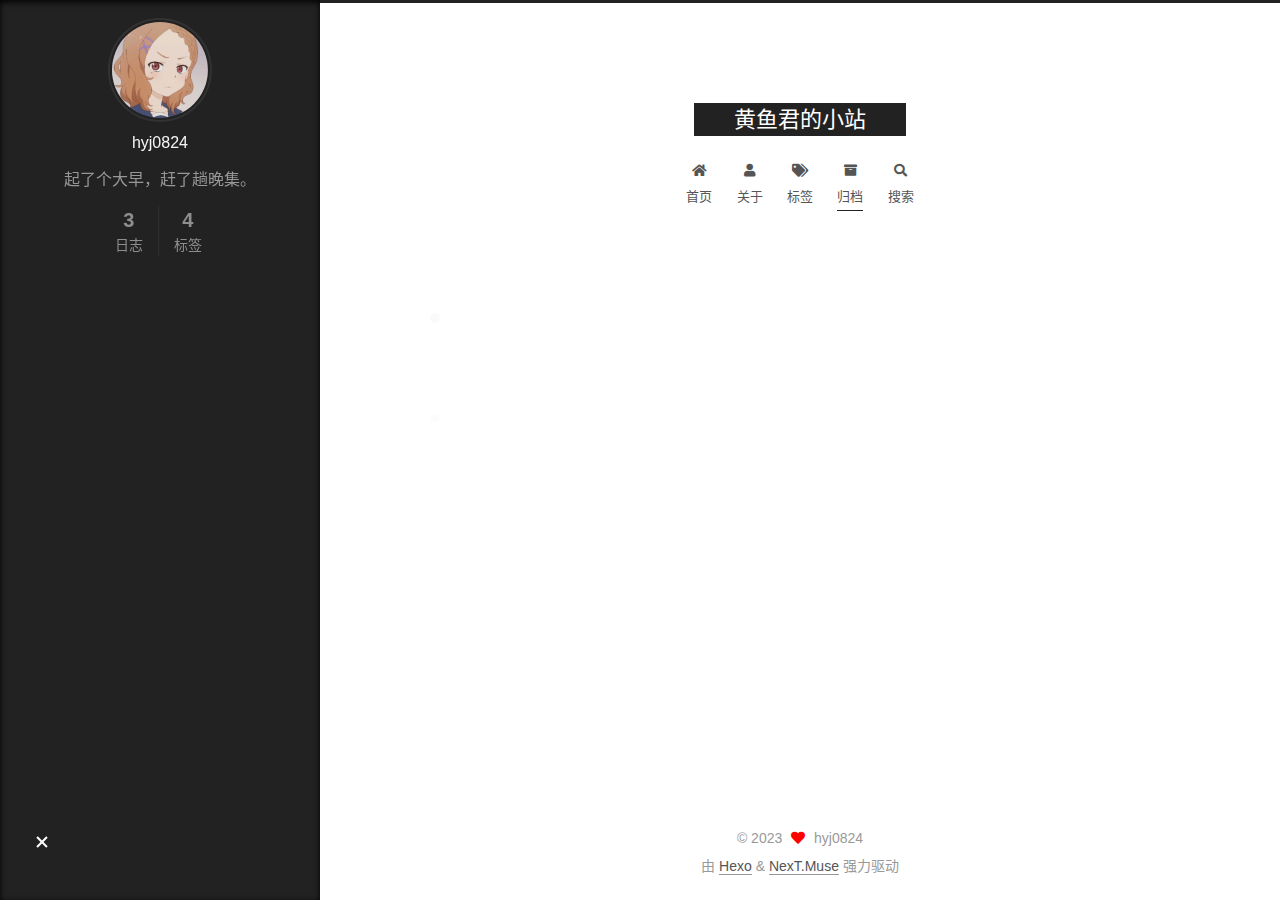
<file: archives/index.html>
<!DOCTYPE html>
<html lang="zh-CN">
<head>
  <meta charset="UTF-8">
<meta name="viewport" content="width=device-width, initial-scale=1, maximum-scale=2">
<meta name="theme-color" content="#222">
<meta name="generator" content="Hexo 6.3.0">
  <link rel="apple-touch-icon" sizes="180x180" href="/images/apple-touch-icon-next.png">
  <link rel="icon" type="image/png" sizes="32x32" href="/images/favicon-32x32-next.png">
  <link rel="icon" type="image/png" sizes="16x16" href="/images/favicon-16x16-next.png">
  <link rel="mask-icon" href="/images/logo.svg" color="#222">

<link rel="stylesheet" href="/css/main.css">


<link rel="stylesheet" href="/lib/font-awesome/css/all.min.css">

<script id="hexo-configurations">
    var NexT = window.NexT || {};
    var CONFIG = {"hostname":"example.com","root":"/","scheme":"Muse","version":"7.8.0","exturl":false,"sidebar":{"position":"left","display":"always","padding":18,"offset":12,"onmobile":false},"copycode":{"enable":false,"show_result":false,"style":null},"back2top":{"enable":true,"sidebar":false,"scrollpercent":false},"bookmark":{"enable":false,"color":"#222","save":"auto"},"fancybox":false,"mediumzoom":false,"lazyload":false,"pangu":false,"comments":{"style":"tabs","active":null,"storage":true,"lazyload":false,"nav":null},"algolia":{"hits":{"per_page":10},"labels":{"input_placeholder":"Search for Posts","hits_empty":"We didn't find any results for the search: ${query}","hits_stats":"${hits} results found in ${time} ms"}},"localsearch":{"enable":true,"trigger":"auto","top_n_per_article":1,"unescape":false,"preload":false},"motion":{"enable":true,"async":false,"transition":{"post_block":"fadeIn","post_header":"slideDownIn","post_body":"slideDownIn","coll_header":"slideLeftIn","sidebar":"slideUpIn"}},"path":"search.xml"};
  </script>

  <meta name="description" content="起了个大早，赶了趟晚集。">
<meta property="og:type" content="website">
<meta property="og:title" content="黄鱼君的小站">
<meta property="og:url" content="http://example.com/archives/index.html">
<meta property="og:site_name" content="黄鱼君的小站">
<meta property="og:description" content="起了个大早，赶了趟晚集。">
<meta property="og:locale" content="zh_CN">
<meta property="article:author" content="hyj0824">
<meta name="twitter:card" content="summary">

<link rel="canonical" href="http://example.com/archives/">


<script id="page-configurations">
  // https://hexo.io/docs/variables.html
  CONFIG.page = {
    sidebar: "",
    isHome : false,
    isPost : false,
    lang   : 'zh-CN'
  };
</script>

  <title>归档 | 黄鱼君的小站</title>
  






  <noscript>
  <style>
  .use-motion .brand,
  .use-motion .menu-item,
  .sidebar-inner,
  .use-motion .post-block,
  .use-motion .pagination,
  .use-motion .comments,
  .use-motion .post-header,
  .use-motion .post-body,
  .use-motion .collection-header { opacity: initial; }

  .use-motion .site-title,
  .use-motion .site-subtitle {
    opacity: initial;
    top: initial;
  }

  .use-motion .logo-line-before i { left: initial; }
  .use-motion .logo-line-after i { right: initial; }
  </style>
</noscript>

</head>

<body itemscope itemtype="http://schema.org/WebPage">
  <div class="container use-motion">
    <div class="headband"></div>

    <header class="header" itemscope itemtype="http://schema.org/WPHeader">
      <div class="header-inner"><div class="site-brand-container">
  <div class="site-nav-toggle">
    <div class="toggle" aria-label="切换导航栏">
      <span class="toggle-line toggle-line-first"></span>
      <span class="toggle-line toggle-line-middle"></span>
      <span class="toggle-line toggle-line-last"></span>
    </div>
  </div>

  <div class="site-meta">

    <a href="/" class="brand" rel="start">
      <span class="logo-line-before"><i></i></span>
      <h1 class="site-title">黄鱼君的小站</h1>
      <span class="logo-line-after"><i></i></span>
    </a>
  </div>

  <div class="site-nav-right">
    <div class="toggle popup-trigger">
        <i class="fa fa-search fa-fw fa-lg"></i>
    </div>
  </div>
</div>




<nav class="site-nav">
  <ul id="menu" class="main-menu menu">
        <li class="menu-item menu-item-home">

    <a href="/" rel="section"><i class="fa fa-home fa-fw"></i>首页</a>

  </li>
        <li class="menu-item menu-item-about">

    <a href="/about/" rel="section"><i class="fa fa-user fa-fw"></i>关于</a>

  </li>
        <li class="menu-item menu-item-tags">

    <a href="/tags/" rel="section"><i class="fa fa-tags fa-fw"></i>标签</a>

  </li>
        <li class="menu-item menu-item-archives">

    <a href="/archives/" rel="section"><i class="fa fa-archive fa-fw"></i>归档</a>

  </li>
      <li class="menu-item menu-item-search">
        <a role="button" class="popup-trigger"><i class="fa fa-search fa-fw"></i>搜索
        </a>
      </li>
  </ul>
</nav>



  <div class="search-pop-overlay">
    <div class="popup search-popup">
        <div class="search-header">
  <span class="search-icon">
    <i class="fa fa-search"></i>
  </span>
  <div class="search-input-container">
    <input autocomplete="off" autocapitalize="off"
           placeholder="搜索..." spellcheck="false"
           type="search" class="search-input">
  </div>
  <span class="popup-btn-close">
    <i class="fa fa-times-circle"></i>
  </span>
</div>
<div id="search-result">
  <div id="no-result">
    <i class="fa fa-spinner fa-pulse fa-5x fa-fw"></i>
  </div>
</div>

    </div>
  </div>

</div>
    </header>

    
  <div class="back-to-top">
    <i class="fa fa-arrow-up"></i>
    <span>0%</span>
  </div>


    <main class="main">
      <div class="main-inner">
        <div class="content-wrap">
          

          <div class="content archive">
            

  
  
  
  <div class="post-block">
    <div class="posts-collapse">
      <div class="collection-title">
        <span class="collection-header">嗯..! 目前共计 3 篇日志。 继续努力。</span>
      </div>

      
    <div class="collection-year">
      <span class="collection-header">2023</span>
    </div>

  <article itemscope itemtype="http://schema.org/Article">
    <header class="post-header">

      <div class="post-meta">
        <time itemprop="dateCreated"
              datetime="2023-01-27T17:39:06+08:00"
              content="2023-01-27">
          01-27
        </time>
      </div>

      <div class="post-title">
          <a class="post-title-link" href="/2023/01/27/%E5%A4%9A%E9%87%8D%E8%83%8C%E5%8C%85%E2%80%94%E2%80%94%E4%BA%8C%E8%BF%9B%E5%88%B6%E4%BC%98%E5%8C%96/" itemprop="url">
            <span itemprop="name">多重背包——二进制优化</span>
          </a>
      </div>

    </header>
  </article>

  <article itemscope itemtype="http://schema.org/Article">
    <header class="post-header">

      <div class="post-meta">
        <time itemprop="dateCreated"
              datetime="2023-01-25T15:47:45+08:00"
              content="2023-01-25">
          01-25
        </time>
      </div>

      <div class="post-title">
          <a class="post-title-link" href="/2023/01/25/%E7%A6%BB%E6%95%A3%E5%8C%96%E7%AE%97%E6%B3%95/" itemprop="url">
            <span itemprop="name">离散化算法</span>
          </a>
      </div>

    </header>
  </article>

  <article itemscope itemtype="http://schema.org/Article">
    <header class="post-header">

      <div class="post-meta">
        <time itemprop="dateCreated"
              datetime="2023-01-25T14:43:17+08:00"
              content="2023-01-25">
          01-25
        </time>
      </div>

      <div class="post-title">
          <a class="post-title-link" href="/2023/01/25/Hello/" itemprop="url">
            <span itemprop="name">Hello！！！</span>
          </a>
      </div>

    </header>
  </article>


    </div>
  </div>
  
  
  

  



          </div>
          

<script>
  window.addEventListener('tabs:register', () => {
    let { activeClass } = CONFIG.comments;
    if (CONFIG.comments.storage) {
      activeClass = localStorage.getItem('comments_active') || activeClass;
    }
    if (activeClass) {
      let activeTab = document.querySelector(`a[href="#comment-${activeClass}"]`);
      if (activeTab) {
        activeTab.click();
      }
    }
  });
  if (CONFIG.comments.storage) {
    window.addEventListener('tabs:click', event => {
      if (!event.target.matches('.tabs-comment .tab-content .tab-pane')) return;
      let commentClass = event.target.classList[1];
      localStorage.setItem('comments_active', commentClass);
    });
  }
</script>

        </div>
          
  
  <div class="toggle sidebar-toggle">
    <span class="toggle-line toggle-line-first"></span>
    <span class="toggle-line toggle-line-middle"></span>
    <span class="toggle-line toggle-line-last"></span>
  </div>

  <aside class="sidebar">
    <div class="sidebar-inner">

      <ul class="sidebar-nav motion-element">
        <li class="sidebar-nav-toc">
          文章目录
        </li>
        <li class="sidebar-nav-overview">
          站点概览
        </li>
      </ul>

      <!--noindex-->
      <div class="post-toc-wrap sidebar-panel">
      </div>
      <!--/noindex-->

      <div class="site-overview-wrap sidebar-panel">
        <div class="site-author motion-element" itemprop="author" itemscope itemtype="http://schema.org/Person">
    <img class="site-author-image" itemprop="image" alt="hyj0824"
      src="/images/avatar.jpg">
  <p class="site-author-name" itemprop="name">hyj0824</p>
  <div class="site-description" itemprop="description">起了个大早，赶了趟晚集。</div>
</div>
<div class="site-state-wrap motion-element">
  <nav class="site-state">
      <div class="site-state-item site-state-posts">
          <a href="/archives/">
        
          <span class="site-state-item-count">3</span>
          <span class="site-state-item-name">日志</span>
        </a>
      </div>
      <div class="site-state-item site-state-tags">
            <a href="/tags/">
          
        <span class="site-state-item-count">4</span>
        <span class="site-state-item-name">标签</span></a>
      </div>
  </nav>
</div>



      </div>

    </div>
  </aside>
  <div id="sidebar-dimmer"></div>


      </div>
    </main>

    <footer class="footer">
      <div class="footer-inner">
        

        

<div class="copyright">
  
  &copy; 
  <span itemprop="copyrightYear">2023</span>
  <span class="with-love">
    <i class="fa fa-heart"></i>
  </span>
  <span class="author" itemprop="copyrightHolder">hyj0824</span>
</div>
  <div class="powered-by">由 <a href="https://hexo.io/" class="theme-link" rel="noopener" target="_blank">Hexo</a> & <a href="https://muse.theme-next.org/" class="theme-link" rel="noopener" target="_blank">NexT.Muse</a> 强力驱动
  </div>

        








      </div>
    </footer>
  </div>

  
  <script src="/lib/anime.min.js"></script>
  <script src="/lib/velocity/velocity.min.js"></script>
  <script src="/lib/velocity/velocity.ui.min.js"></script>

<script src="/js/utils.js"></script>

<script src="/js/motion.js"></script>


<script src="/js/schemes/muse.js"></script>


<script src="/js/next-boot.js"></script>




  




  
<script src="/js/local-search.js"></script>













  

  

</body>
</html>
</file>
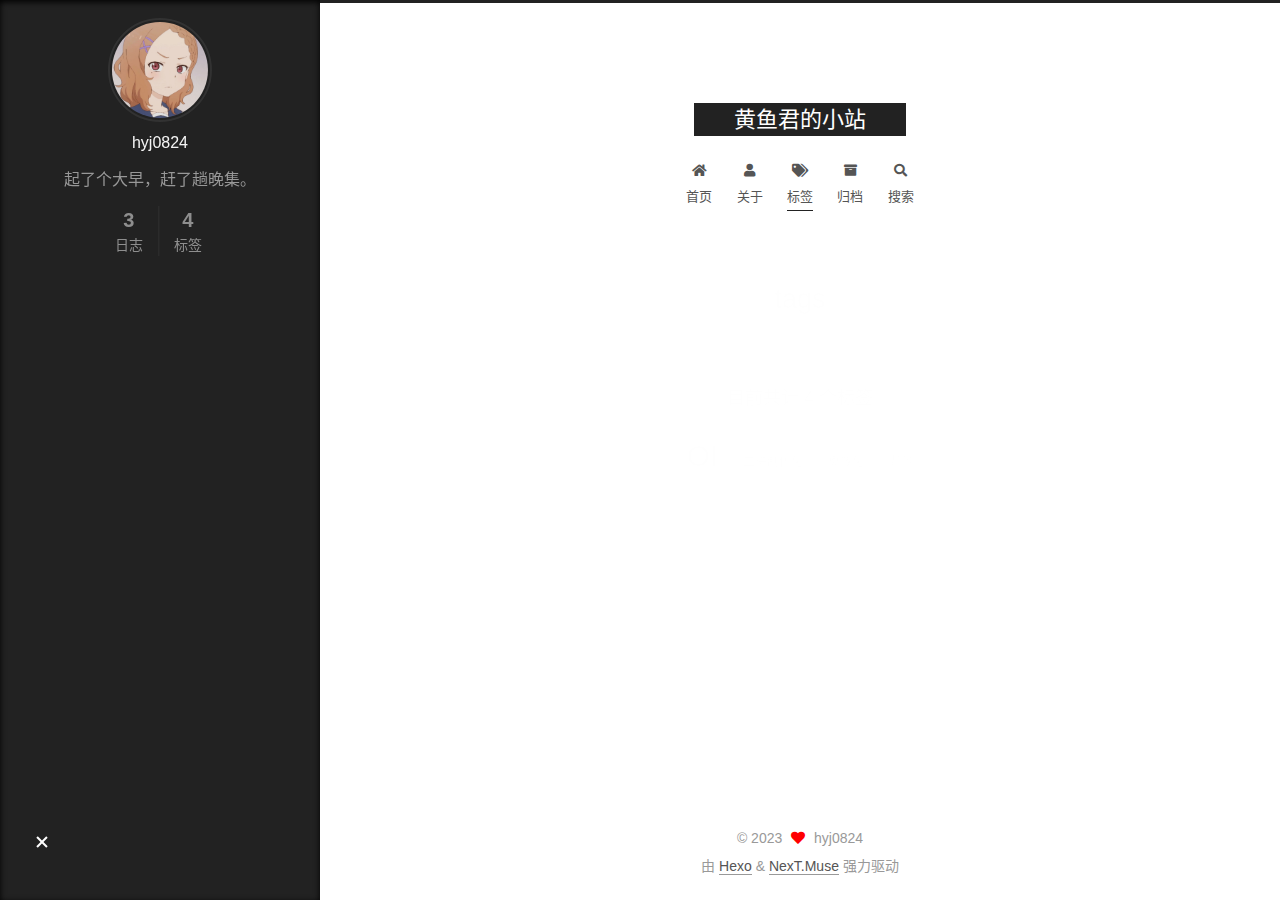
<file: tags/index.html>
<!DOCTYPE html>
<html lang="zh-CN">
<head>
  <meta charset="UTF-8">
<meta name="viewport" content="width=device-width, initial-scale=1, maximum-scale=2">
<meta name="theme-color" content="#222">
<meta name="generator" content="Hexo 6.3.0">
  <link rel="apple-touch-icon" sizes="180x180" href="/images/apple-touch-icon-next.png">
  <link rel="icon" type="image/png" sizes="32x32" href="/images/favicon-32x32-next.png">
  <link rel="icon" type="image/png" sizes="16x16" href="/images/favicon-16x16-next.png">
  <link rel="mask-icon" href="/images/logo.svg" color="#222">

<link rel="stylesheet" href="/css/main.css">


<link rel="stylesheet" href="/lib/font-awesome/css/all.min.css">

<script id="hexo-configurations">
    var NexT = window.NexT || {};
    var CONFIG = {"hostname":"example.com","root":"/","scheme":"Muse","version":"7.8.0","exturl":false,"sidebar":{"position":"left","display":"always","padding":18,"offset":12,"onmobile":false},"copycode":{"enable":false,"show_result":false,"style":null},"back2top":{"enable":true,"sidebar":false,"scrollpercent":false},"bookmark":{"enable":false,"color":"#222","save":"auto"},"fancybox":false,"mediumzoom":false,"lazyload":false,"pangu":false,"comments":{"style":"tabs","active":null,"storage":true,"lazyload":false,"nav":null},"algolia":{"hits":{"per_page":10},"labels":{"input_placeholder":"Search for Posts","hits_empty":"We didn't find any results for the search: ${query}","hits_stats":"${hits} results found in ${time} ms"}},"localsearch":{"enable":true,"trigger":"auto","top_n_per_article":1,"unescape":false,"preload":false},"motion":{"enable":true,"async":false,"transition":{"post_block":"fadeIn","post_header":"slideDownIn","post_body":"slideDownIn","coll_header":"slideLeftIn","sidebar":"slideUpIn"}},"path":"search.xml"};
  </script>

  <meta name="description" content="起了个大早，赶了趟晚集。">
<meta property="og:type" content="website">
<meta property="og:title" content="tags">
<meta property="og:url" content="http://example.com/tags/index.html">
<meta property="og:site_name" content="黄鱼君的小站">
<meta property="og:description" content="起了个大早，赶了趟晚集。">
<meta property="og:locale" content="zh_CN">
<meta property="article:published_time" content="2023-01-25T08:38:54.000Z">
<meta property="article:modified_time" content="2023-01-25T08:39:13.612Z">
<meta property="article:author" content="hyj0824">
<meta name="twitter:card" content="summary">

<link rel="canonical" href="http://example.com/tags/">


<script id="page-configurations">
  // https://hexo.io/docs/variables.html
  CONFIG.page = {
    sidebar: "",
    isHome : false,
    isPost : false,
    lang   : 'zh-CN'
  };
</script>

  <title>tags | 黄鱼君的小站
</title>
  






  <noscript>
  <style>
  .use-motion .brand,
  .use-motion .menu-item,
  .sidebar-inner,
  .use-motion .post-block,
  .use-motion .pagination,
  .use-motion .comments,
  .use-motion .post-header,
  .use-motion .post-body,
  .use-motion .collection-header { opacity: initial; }

  .use-motion .site-title,
  .use-motion .site-subtitle {
    opacity: initial;
    top: initial;
  }

  .use-motion .logo-line-before i { left: initial; }
  .use-motion .logo-line-after i { right: initial; }
  </style>
</noscript>

</head>

<body itemscope itemtype="http://schema.org/WebPage">
  <div class="container use-motion">
    <div class="headband"></div>

    <header class="header" itemscope itemtype="http://schema.org/WPHeader">
      <div class="header-inner"><div class="site-brand-container">
  <div class="site-nav-toggle">
    <div class="toggle" aria-label="切换导航栏">
      <span class="toggle-line toggle-line-first"></span>
      <span class="toggle-line toggle-line-middle"></span>
      <span class="toggle-line toggle-line-last"></span>
    </div>
  </div>

  <div class="site-meta">

    <a href="/" class="brand" rel="start">
      <span class="logo-line-before"><i></i></span>
      <h1 class="site-title">黄鱼君的小站</h1>
      <span class="logo-line-after"><i></i></span>
    </a>
  </div>

  <div class="site-nav-right">
    <div class="toggle popup-trigger">
        <i class="fa fa-search fa-fw fa-lg"></i>
    </div>
  </div>
</div>




<nav class="site-nav">
  <ul id="menu" class="main-menu menu">
        <li class="menu-item menu-item-home">

    <a href="/" rel="section"><i class="fa fa-home fa-fw"></i>首页</a>

  </li>
        <li class="menu-item menu-item-about">

    <a href="/about/" rel="section"><i class="fa fa-user fa-fw"></i>关于</a>

  </li>
        <li class="menu-item menu-item-tags">

    <a href="/tags/" rel="section"><i class="fa fa-tags fa-fw"></i>标签</a>

  </li>
        <li class="menu-item menu-item-archives">

    <a href="/archives/" rel="section"><i class="fa fa-archive fa-fw"></i>归档</a>

  </li>
      <li class="menu-item menu-item-search">
        <a role="button" class="popup-trigger"><i class="fa fa-search fa-fw"></i>搜索
        </a>
      </li>
  </ul>
</nav>



  <div class="search-pop-overlay">
    <div class="popup search-popup">
        <div class="search-header">
  <span class="search-icon">
    <i class="fa fa-search"></i>
  </span>
  <div class="search-input-container">
    <input autocomplete="off" autocapitalize="off"
           placeholder="搜索..." spellcheck="false"
           type="search" class="search-input">
  </div>
  <span class="popup-btn-close">
    <i class="fa fa-times-circle"></i>
  </span>
</div>
<div id="search-result">
  <div id="no-result">
    <i class="fa fa-spinner fa-pulse fa-5x fa-fw"></i>
  </div>
</div>

    </div>
  </div>

</div>
    </header>

    
  <div class="back-to-top">
    <i class="fa fa-arrow-up"></i>
    <span>0%</span>
  </div>


    <main class="main">
      <div class="main-inner">
        <div class="content-wrap">
          
  
  

          <div class="content page posts-expand">
            

    
    
    
    <div class="post-block" lang="zh-CN">
      <header class="post-header">

<h1 class="post-title" itemprop="name headline">tags
</h1>

<div class="post-meta">
  

</div>

</header>

      
      
      
      <div class="post-body">
          <div class="tag-cloud">
            <div class="tag-cloud-title">
              目前共计 4 个标签
            </div>
            <div class="tag-cloud-tags">
              <a href="/tags/OI/" style="font-size: 30px; color: #111">OI</a> <a href="/tags/%E4%BA%8C%E8%BF%9B%E5%88%B6%E4%BC%98%E5%8C%96/" style="font-size: 12px; color: #ccc">二进制优化</a> <a href="/tags/%E7%A6%BB%E6%95%A3%E5%8C%96/" style="font-size: 12px; color: #ccc">离散化</a> <a href="/tags/%E8%83%8C%E5%8C%85/" style="font-size: 12px; color: #ccc">背包</a>
            </div>
          </div>
        
      </div>
      
      
      
    </div>
    

    
    
    


          </div>
          

<script>
  window.addEventListener('tabs:register', () => {
    let { activeClass } = CONFIG.comments;
    if (CONFIG.comments.storage) {
      activeClass = localStorage.getItem('comments_active') || activeClass;
    }
    if (activeClass) {
      let activeTab = document.querySelector(`a[href="#comment-${activeClass}"]`);
      if (activeTab) {
        activeTab.click();
      }
    }
  });
  if (CONFIG.comments.storage) {
    window.addEventListener('tabs:click', event => {
      if (!event.target.matches('.tabs-comment .tab-content .tab-pane')) return;
      let commentClass = event.target.classList[1];
      localStorage.setItem('comments_active', commentClass);
    });
  }
</script>

        </div>
          
  
  <div class="toggle sidebar-toggle">
    <span class="toggle-line toggle-line-first"></span>
    <span class="toggle-line toggle-line-middle"></span>
    <span class="toggle-line toggle-line-last"></span>
  </div>

  <aside class="sidebar">
    <div class="sidebar-inner">

      <ul class="sidebar-nav motion-element">
        <li class="sidebar-nav-toc">
          文章目录
        </li>
        <li class="sidebar-nav-overview">
          站点概览
        </li>
      </ul>

      <!--noindex-->
      <div class="post-toc-wrap sidebar-panel">
      </div>
      <!--/noindex-->

      <div class="site-overview-wrap sidebar-panel">
        <div class="site-author motion-element" itemprop="author" itemscope itemtype="http://schema.org/Person">
    <img class="site-author-image" itemprop="image" alt="hyj0824"
      src="/images/avatar.jpg">
  <p class="site-author-name" itemprop="name">hyj0824</p>
  <div class="site-description" itemprop="description">起了个大早，赶了趟晚集。</div>
</div>
<div class="site-state-wrap motion-element">
  <nav class="site-state">
      <div class="site-state-item site-state-posts">
          <a href="/archives/">
        
          <span class="site-state-item-count">3</span>
          <span class="site-state-item-name">日志</span>
        </a>
      </div>
      <div class="site-state-item site-state-tags">
            <a href="/tags/">
          
        <span class="site-state-item-count">4</span>
        <span class="site-state-item-name">标签</span></a>
      </div>
  </nav>
</div>



      </div>

    </div>
  </aside>
  <div id="sidebar-dimmer"></div>


      </div>
    </main>

    <footer class="footer">
      <div class="footer-inner">
        

        

<div class="copyright">
  
  &copy; 
  <span itemprop="copyrightYear">2023</span>
  <span class="with-love">
    <i class="fa fa-heart"></i>
  </span>
  <span class="author" itemprop="copyrightHolder">hyj0824</span>
</div>
  <div class="powered-by">由 <a href="https://hexo.io/" class="theme-link" rel="noopener" target="_blank">Hexo</a> & <a href="https://muse.theme-next.org/" class="theme-link" rel="noopener" target="_blank">NexT.Muse</a> 强力驱动
  </div>

        








      </div>
    </footer>
  </div>

  
  <script src="/lib/anime.min.js"></script>
  <script src="/lib/velocity/velocity.min.js"></script>
  <script src="/lib/velocity/velocity.ui.min.js"></script>

<script src="/js/utils.js"></script>

<script src="/js/motion.js"></script>


<script src="/js/schemes/muse.js"></script>


<script src="/js/next-boot.js"></script>




  




  
<script src="/js/local-search.js"></script>













  

  

</body>
</html>
</file>
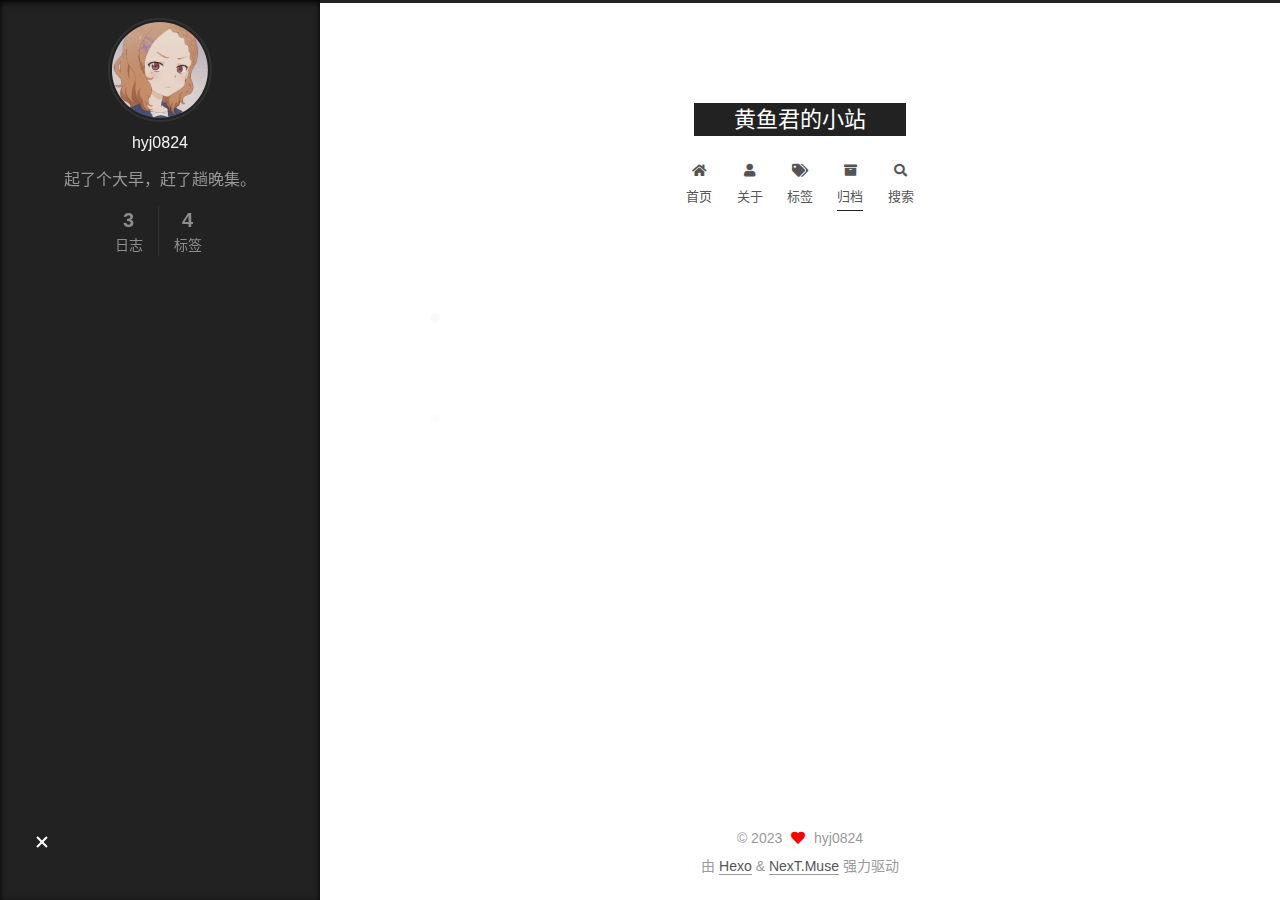
<file: archives/2023/index.html>
<!DOCTYPE html>
<html lang="zh-CN">
<head>
  <meta charset="UTF-8">
<meta name="viewport" content="width=device-width, initial-scale=1, maximum-scale=2">
<meta name="theme-color" content="#222">
<meta name="generator" content="Hexo 6.3.0">
  <link rel="apple-touch-icon" sizes="180x180" href="/images/apple-touch-icon-next.png">
  <link rel="icon" type="image/png" sizes="32x32" href="/images/favicon-32x32-next.png">
  <link rel="icon" type="image/png" sizes="16x16" href="/images/favicon-16x16-next.png">
  <link rel="mask-icon" href="/images/logo.svg" color="#222">

<link rel="stylesheet" href="/css/main.css">


<link rel="stylesheet" href="/lib/font-awesome/css/all.min.css">

<script id="hexo-configurations">
    var NexT = window.NexT || {};
    var CONFIG = {"hostname":"example.com","root":"/","scheme":"Muse","version":"7.8.0","exturl":false,"sidebar":{"position":"left","display":"always","padding":18,"offset":12,"onmobile":false},"copycode":{"enable":false,"show_result":false,"style":null},"back2top":{"enable":true,"sidebar":false,"scrollpercent":false},"bookmark":{"enable":false,"color":"#222","save":"auto"},"fancybox":false,"mediumzoom":false,"lazyload":false,"pangu":false,"comments":{"style":"tabs","active":null,"storage":true,"lazyload":false,"nav":null},"algolia":{"hits":{"per_page":10},"labels":{"input_placeholder":"Search for Posts","hits_empty":"We didn't find any results for the search: ${query}","hits_stats":"${hits} results found in ${time} ms"}},"localsearch":{"enable":true,"trigger":"auto","top_n_per_article":1,"unescape":false,"preload":false},"motion":{"enable":true,"async":false,"transition":{"post_block":"fadeIn","post_header":"slideDownIn","post_body":"slideDownIn","coll_header":"slideLeftIn","sidebar":"slideUpIn"}},"path":"search.xml"};
  </script>

  <meta name="description" content="起了个大早，赶了趟晚集。">
<meta property="og:type" content="website">
<meta property="og:title" content="黄鱼君的小站">
<meta property="og:url" content="http://example.com/archives/2023/index.html">
<meta property="og:site_name" content="黄鱼君的小站">
<meta property="og:description" content="起了个大早，赶了趟晚集。">
<meta property="og:locale" content="zh_CN">
<meta property="article:author" content="hyj0824">
<meta name="twitter:card" content="summary">

<link rel="canonical" href="http://example.com/archives/2023/">


<script id="page-configurations">
  // https://hexo.io/docs/variables.html
  CONFIG.page = {
    sidebar: "",
    isHome : false,
    isPost : false,
    lang   : 'zh-CN'
  };
</script>

  <title>归档 | 黄鱼君的小站</title>
  






  <noscript>
  <style>
  .use-motion .brand,
  .use-motion .menu-item,
  .sidebar-inner,
  .use-motion .post-block,
  .use-motion .pagination,
  .use-motion .comments,
  .use-motion .post-header,
  .use-motion .post-body,
  .use-motion .collection-header { opacity: initial; }

  .use-motion .site-title,
  .use-motion .site-subtitle {
    opacity: initial;
    top: initial;
  }

  .use-motion .logo-line-before i { left: initial; }
  .use-motion .logo-line-after i { right: initial; }
  </style>
</noscript>

</head>

<body itemscope itemtype="http://schema.org/WebPage">
  <div class="container use-motion">
    <div class="headband"></div>

    <header class="header" itemscope itemtype="http://schema.org/WPHeader">
      <div class="header-inner"><div class="site-brand-container">
  <div class="site-nav-toggle">
    <div class="toggle" aria-label="切换导航栏">
      <span class="toggle-line toggle-line-first"></span>
      <span class="toggle-line toggle-line-middle"></span>
      <span class="toggle-line toggle-line-last"></span>
    </div>
  </div>

  <div class="site-meta">

    <a href="/" class="brand" rel="start">
      <span class="logo-line-before"><i></i></span>
      <h1 class="site-title">黄鱼君的小站</h1>
      <span class="logo-line-after"><i></i></span>
    </a>
  </div>

  <div class="site-nav-right">
    <div class="toggle popup-trigger">
        <i class="fa fa-search fa-fw fa-lg"></i>
    </div>
  </div>
</div>




<nav class="site-nav">
  <ul id="menu" class="main-menu menu">
        <li class="menu-item menu-item-home">

    <a href="/" rel="section"><i class="fa fa-home fa-fw"></i>首页</a>

  </li>
        <li class="menu-item menu-item-about">

    <a href="/about/" rel="section"><i class="fa fa-user fa-fw"></i>关于</a>

  </li>
        <li class="menu-item menu-item-tags">

    <a href="/tags/" rel="section"><i class="fa fa-tags fa-fw"></i>标签</a>

  </li>
        <li class="menu-item menu-item-archives">

    <a href="/archives/" rel="section"><i class="fa fa-archive fa-fw"></i>归档</a>

  </li>
      <li class="menu-item menu-item-search">
        <a role="button" class="popup-trigger"><i class="fa fa-search fa-fw"></i>搜索
        </a>
      </li>
  </ul>
</nav>



  <div class="search-pop-overlay">
    <div class="popup search-popup">
        <div class="search-header">
  <span class="search-icon">
    <i class="fa fa-search"></i>
  </span>
  <div class="search-input-container">
    <input autocomplete="off" autocapitalize="off"
           placeholder="搜索..." spellcheck="false"
           type="search" class="search-input">
  </div>
  <span class="popup-btn-close">
    <i class="fa fa-times-circle"></i>
  </span>
</div>
<div id="search-result">
  <div id="no-result">
    <i class="fa fa-spinner fa-pulse fa-5x fa-fw"></i>
  </div>
</div>

    </div>
  </div>

</div>
    </header>

    
  <div class="back-to-top">
    <i class="fa fa-arrow-up"></i>
    <span>0%</span>
  </div>


    <main class="main">
      <div class="main-inner">
        <div class="content-wrap">
          

          <div class="content archive">
            

  
  
  
  <div class="post-block">
    <div class="posts-collapse">
      <div class="collection-title">
        <span class="collection-header">嗯..! 目前共计 3 篇日志。 继续努力。</span>
      </div>

      
    <div class="collection-year">
      <span class="collection-header">2023</span>
    </div>

  <article itemscope itemtype="http://schema.org/Article">
    <header class="post-header">

      <div class="post-meta">
        <time itemprop="dateCreated"
              datetime="2023-01-27T17:39:06+08:00"
              content="2023-01-27">
          01-27
        </time>
      </div>

      <div class="post-title">
          <a class="post-title-link" href="/2023/01/27/%E5%A4%9A%E9%87%8D%E8%83%8C%E5%8C%85%E2%80%94%E2%80%94%E4%BA%8C%E8%BF%9B%E5%88%B6%E4%BC%98%E5%8C%96/" itemprop="url">
            <span itemprop="name">多重背包——二进制优化</span>
          </a>
      </div>

    </header>
  </article>

  <article itemscope itemtype="http://schema.org/Article">
    <header class="post-header">

      <div class="post-meta">
        <time itemprop="dateCreated"
              datetime="2023-01-25T15:47:45+08:00"
              content="2023-01-25">
          01-25
        </time>
      </div>

      <div class="post-title">
          <a class="post-title-link" href="/2023/01/25/%E7%A6%BB%E6%95%A3%E5%8C%96%E7%AE%97%E6%B3%95/" itemprop="url">
            <span itemprop="name">离散化算法</span>
          </a>
      </div>

    </header>
  </article>

  <article itemscope itemtype="http://schema.org/Article">
    <header class="post-header">

      <div class="post-meta">
        <time itemprop="dateCreated"
              datetime="2023-01-25T14:43:17+08:00"
              content="2023-01-25">
          01-25
        </time>
      </div>

      <div class="post-title">
          <a class="post-title-link" href="/2023/01/25/Hello/" itemprop="url">
            <span itemprop="name">Hello！！！</span>
          </a>
      </div>

    </header>
  </article>


    </div>
  </div>
  
  
  

  



          </div>
          

<script>
  window.addEventListener('tabs:register', () => {
    let { activeClass } = CONFIG.comments;
    if (CONFIG.comments.storage) {
      activeClass = localStorage.getItem('comments_active') || activeClass;
    }
    if (activeClass) {
      let activeTab = document.querySelector(`a[href="#comment-${activeClass}"]`);
      if (activeTab) {
        activeTab.click();
      }
    }
  });
  if (CONFIG.comments.storage) {
    window.addEventListener('tabs:click', event => {
      if (!event.target.matches('.tabs-comment .tab-content .tab-pane')) return;
      let commentClass = event.target.classList[1];
      localStorage.setItem('comments_active', commentClass);
    });
  }
</script>

        </div>
          
  
  <div class="toggle sidebar-toggle">
    <span class="toggle-line toggle-line-first"></span>
    <span class="toggle-line toggle-line-middle"></span>
    <span class="toggle-line toggle-line-last"></span>
  </div>

  <aside class="sidebar">
    <div class="sidebar-inner">

      <ul class="sidebar-nav motion-element">
        <li class="sidebar-nav-toc">
          文章目录
        </li>
        <li class="sidebar-nav-overview">
          站点概览
        </li>
      </ul>

      <!--noindex-->
      <div class="post-toc-wrap sidebar-panel">
      </div>
      <!--/noindex-->

      <div class="site-overview-wrap sidebar-panel">
        <div class="site-author motion-element" itemprop="author" itemscope itemtype="http://schema.org/Person">
    <img class="site-author-image" itemprop="image" alt="hyj0824"
      src="/images/avatar.jpg">
  <p class="site-author-name" itemprop="name">hyj0824</p>
  <div class="site-description" itemprop="description">起了个大早，赶了趟晚集。</div>
</div>
<div class="site-state-wrap motion-element">
  <nav class="site-state">
      <div class="site-state-item site-state-posts">
          <a href="/archives/">
        
          <span class="site-state-item-count">3</span>
          <span class="site-state-item-name">日志</span>
        </a>
      </div>
      <div class="site-state-item site-state-tags">
            <a href="/tags/">
          
        <span class="site-state-item-count">4</span>
        <span class="site-state-item-name">标签</span></a>
      </div>
  </nav>
</div>



      </div>

    </div>
  </aside>
  <div id="sidebar-dimmer"></div>


      </div>
    </main>

    <footer class="footer">
      <div class="footer-inner">
        

        

<div class="copyright">
  
  &copy; 
  <span itemprop="copyrightYear">2023</span>
  <span class="with-love">
    <i class="fa fa-heart"></i>
  </span>
  <span class="author" itemprop="copyrightHolder">hyj0824</span>
</div>
  <div class="powered-by">由 <a href="https://hexo.io/" class="theme-link" rel="noopener" target="_blank">Hexo</a> & <a href="https://muse.theme-next.org/" class="theme-link" rel="noopener" target="_blank">NexT.Muse</a> 强力驱动
  </div>

        








      </div>
    </footer>
  </div>

  
  <script src="/lib/anime.min.js"></script>
  <script src="/lib/velocity/velocity.min.js"></script>
  <script src="/lib/velocity/velocity.ui.min.js"></script>

<script src="/js/utils.js"></script>

<script src="/js/motion.js"></script>


<script src="/js/schemes/muse.js"></script>


<script src="/js/next-boot.js"></script>




  




  
<script src="/js/local-search.js"></script>













  

  

</body>
</html>
</file>
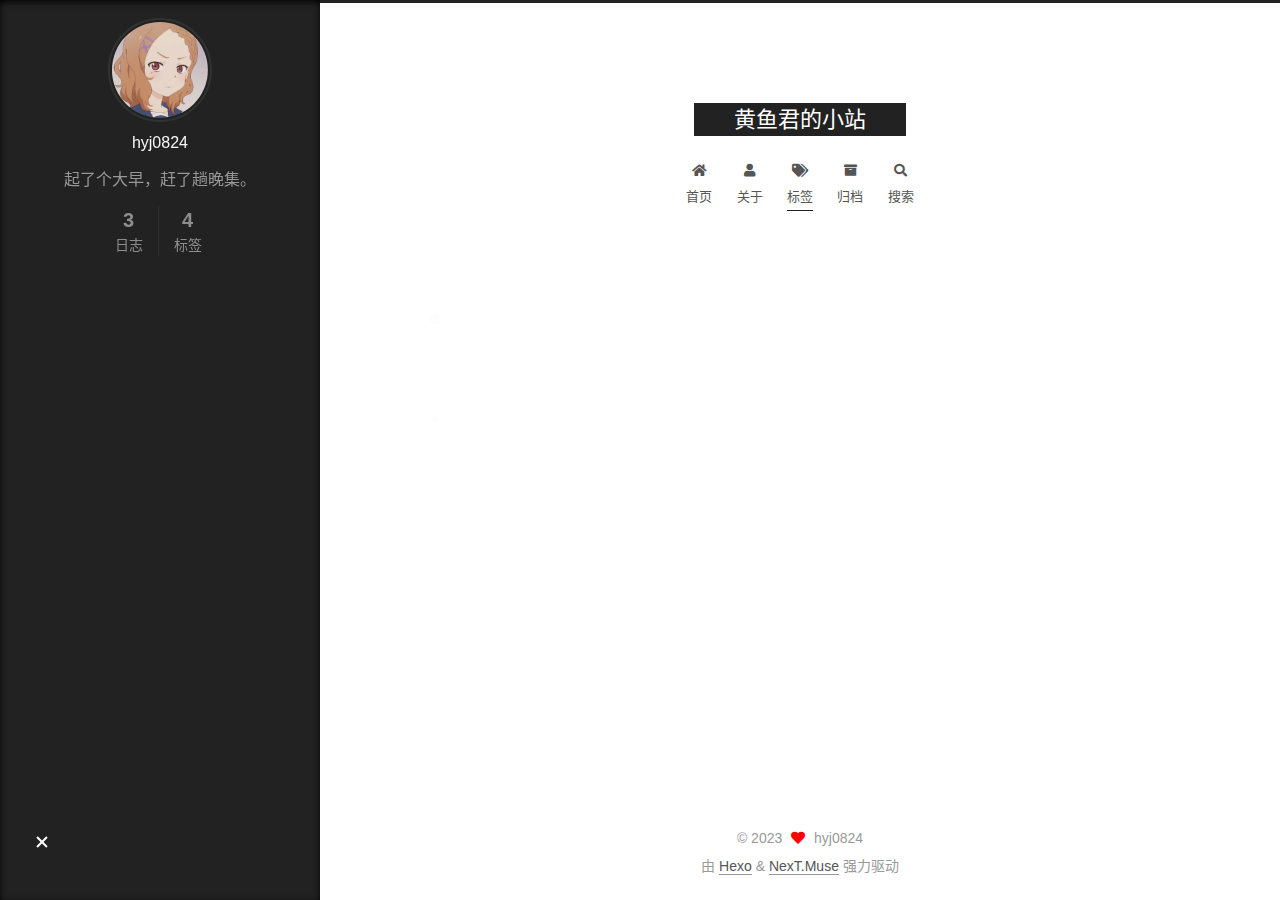
<file: tags/OI/index.html>
<!DOCTYPE html>
<html lang="zh-CN">
<head>
  <meta charset="UTF-8">
<meta name="viewport" content="width=device-width, initial-scale=1, maximum-scale=2">
<meta name="theme-color" content="#222">
<meta name="generator" content="Hexo 6.3.0">
  <link rel="apple-touch-icon" sizes="180x180" href="/images/apple-touch-icon-next.png">
  <link rel="icon" type="image/png" sizes="32x32" href="/images/favicon-32x32-next.png">
  <link rel="icon" type="image/png" sizes="16x16" href="/images/favicon-16x16-next.png">
  <link rel="mask-icon" href="/images/logo.svg" color="#222">

<link rel="stylesheet" href="/css/main.css">


<link rel="stylesheet" href="/lib/font-awesome/css/all.min.css">

<script id="hexo-configurations">
    var NexT = window.NexT || {};
    var CONFIG = {"hostname":"example.com","root":"/","scheme":"Muse","version":"7.8.0","exturl":false,"sidebar":{"position":"left","display":"always","padding":18,"offset":12,"onmobile":false},"copycode":{"enable":false,"show_result":false,"style":null},"back2top":{"enable":true,"sidebar":false,"scrollpercent":false},"bookmark":{"enable":false,"color":"#222","save":"auto"},"fancybox":false,"mediumzoom":false,"lazyload":false,"pangu":false,"comments":{"style":"tabs","active":null,"storage":true,"lazyload":false,"nav":null},"algolia":{"hits":{"per_page":10},"labels":{"input_placeholder":"Search for Posts","hits_empty":"We didn't find any results for the search: ${query}","hits_stats":"${hits} results found in ${time} ms"}},"localsearch":{"enable":true,"trigger":"auto","top_n_per_article":1,"unescape":false,"preload":false},"motion":{"enable":true,"async":false,"transition":{"post_block":"fadeIn","post_header":"slideDownIn","post_body":"slideDownIn","coll_header":"slideLeftIn","sidebar":"slideUpIn"}},"path":"search.xml"};
  </script>

  <meta name="description" content="起了个大早，赶了趟晚集。">
<meta property="og:type" content="website">
<meta property="og:title" content="黄鱼君的小站">
<meta property="og:url" content="http://example.com/tags/OI/index.html">
<meta property="og:site_name" content="黄鱼君的小站">
<meta property="og:description" content="起了个大早，赶了趟晚集。">
<meta property="og:locale" content="zh_CN">
<meta property="article:author" content="hyj0824">
<meta name="twitter:card" content="summary">

<link rel="canonical" href="http://example.com/tags/OI/">


<script id="page-configurations">
  // https://hexo.io/docs/variables.html
  CONFIG.page = {
    sidebar: "",
    isHome : false,
    isPost : false,
    lang   : 'zh-CN'
  };
</script>

  <title>标签: OI | 黄鱼君的小站</title>
  






  <noscript>
  <style>
  .use-motion .brand,
  .use-motion .menu-item,
  .sidebar-inner,
  .use-motion .post-block,
  .use-motion .pagination,
  .use-motion .comments,
  .use-motion .post-header,
  .use-motion .post-body,
  .use-motion .collection-header { opacity: initial; }

  .use-motion .site-title,
  .use-motion .site-subtitle {
    opacity: initial;
    top: initial;
  }

  .use-motion .logo-line-before i { left: initial; }
  .use-motion .logo-line-after i { right: initial; }
  </style>
</noscript>

</head>

<body itemscope itemtype="http://schema.org/WebPage">
  <div class="container use-motion">
    <div class="headband"></div>

    <header class="header" itemscope itemtype="http://schema.org/WPHeader">
      <div class="header-inner"><div class="site-brand-container">
  <div class="site-nav-toggle">
    <div class="toggle" aria-label="切换导航栏">
      <span class="toggle-line toggle-line-first"></span>
      <span class="toggle-line toggle-line-middle"></span>
      <span class="toggle-line toggle-line-last"></span>
    </div>
  </div>

  <div class="site-meta">

    <a href="/" class="brand" rel="start">
      <span class="logo-line-before"><i></i></span>
      <h1 class="site-title">黄鱼君的小站</h1>
      <span class="logo-line-after"><i></i></span>
    </a>
  </div>

  <div class="site-nav-right">
    <div class="toggle popup-trigger">
        <i class="fa fa-search fa-fw fa-lg"></i>
    </div>
  </div>
</div>




<nav class="site-nav">
  <ul id="menu" class="main-menu menu">
        <li class="menu-item menu-item-home">

    <a href="/" rel="section"><i class="fa fa-home fa-fw"></i>首页</a>

  </li>
        <li class="menu-item menu-item-about">

    <a href="/about/" rel="section"><i class="fa fa-user fa-fw"></i>关于</a>

  </li>
        <li class="menu-item menu-item-tags">

    <a href="/tags/" rel="section"><i class="fa fa-tags fa-fw"></i>标签</a>

  </li>
        <li class="menu-item menu-item-archives">

    <a href="/archives/" rel="section"><i class="fa fa-archive fa-fw"></i>归档</a>

  </li>
      <li class="menu-item menu-item-search">
        <a role="button" class="popup-trigger"><i class="fa fa-search fa-fw"></i>搜索
        </a>
      </li>
  </ul>
</nav>



  <div class="search-pop-overlay">
    <div class="popup search-popup">
        <div class="search-header">
  <span class="search-icon">
    <i class="fa fa-search"></i>
  </span>
  <div class="search-input-container">
    <input autocomplete="off" autocapitalize="off"
           placeholder="搜索..." spellcheck="false"
           type="search" class="search-input">
  </div>
  <span class="popup-btn-close">
    <i class="fa fa-times-circle"></i>
  </span>
</div>
<div id="search-result">
  <div id="no-result">
    <i class="fa fa-spinner fa-pulse fa-5x fa-fw"></i>
  </div>
</div>

    </div>
  </div>

</div>
    </header>

    
  <div class="back-to-top">
    <i class="fa fa-arrow-up"></i>
    <span>0%</span>
  </div>


    <main class="main">
      <div class="main-inner">
        <div class="content-wrap">
          

          <div class="content tag">
            

  
  
  
  <div class="post-block">
    <div class="posts-collapse">
      <div class="collection-title">
        <h2 class="collection-header">OI
          <small>标签</small>
        </h2>
      </div>

      
    <div class="collection-year">
      <span class="collection-header">2023</span>
    </div>

  <article itemscope itemtype="http://schema.org/Article">
    <header class="post-header">

      <div class="post-meta">
        <time itemprop="dateCreated"
              datetime="2023-01-27T17:39:06+08:00"
              content="2023-01-27">
          01-27
        </time>
      </div>

      <div class="post-title">
          <a class="post-title-link" href="/2023/01/27/%E5%A4%9A%E9%87%8D%E8%83%8C%E5%8C%85%E2%80%94%E2%80%94%E4%BA%8C%E8%BF%9B%E5%88%B6%E4%BC%98%E5%8C%96/" itemprop="url">
            <span itemprop="name">多重背包——二进制优化</span>
          </a>
      </div>

    </header>
  </article>

  <article itemscope itemtype="http://schema.org/Article">
    <header class="post-header">

      <div class="post-meta">
        <time itemprop="dateCreated"
              datetime="2023-01-25T15:47:45+08:00"
              content="2023-01-25">
          01-25
        </time>
      </div>

      <div class="post-title">
          <a class="post-title-link" href="/2023/01/25/%E7%A6%BB%E6%95%A3%E5%8C%96%E7%AE%97%E6%B3%95/" itemprop="url">
            <span itemprop="name">离散化算法</span>
          </a>
      </div>

    </header>
  </article>

    </div>
  </div>
  
  
  

  



          </div>
          

<script>
  window.addEventListener('tabs:register', () => {
    let { activeClass } = CONFIG.comments;
    if (CONFIG.comments.storage) {
      activeClass = localStorage.getItem('comments_active') || activeClass;
    }
    if (activeClass) {
      let activeTab = document.querySelector(`a[href="#comment-${activeClass}"]`);
      if (activeTab) {
        activeTab.click();
      }
    }
  });
  if (CONFIG.comments.storage) {
    window.addEventListener('tabs:click', event => {
      if (!event.target.matches('.tabs-comment .tab-content .tab-pane')) return;
      let commentClass = event.target.classList[1];
      localStorage.setItem('comments_active', commentClass);
    });
  }
</script>

        </div>
          
  
  <div class="toggle sidebar-toggle">
    <span class="toggle-line toggle-line-first"></span>
    <span class="toggle-line toggle-line-middle"></span>
    <span class="toggle-line toggle-line-last"></span>
  </div>

  <aside class="sidebar">
    <div class="sidebar-inner">

      <ul class="sidebar-nav motion-element">
        <li class="sidebar-nav-toc">
          文章目录
        </li>
        <li class="sidebar-nav-overview">
          站点概览
        </li>
      </ul>

      <!--noindex-->
      <div class="post-toc-wrap sidebar-panel">
      </div>
      <!--/noindex-->

      <div class="site-overview-wrap sidebar-panel">
        <div class="site-author motion-element" itemprop="author" itemscope itemtype="http://schema.org/Person">
    <img class="site-author-image" itemprop="image" alt="hyj0824"
      src="/images/avatar.jpg">
  <p class="site-author-name" itemprop="name">hyj0824</p>
  <div class="site-description" itemprop="description">起了个大早，赶了趟晚集。</div>
</div>
<div class="site-state-wrap motion-element">
  <nav class="site-state">
      <div class="site-state-item site-state-posts">
          <a href="/archives/">
        
          <span class="site-state-item-count">3</span>
          <span class="site-state-item-name">日志</span>
        </a>
      </div>
      <div class="site-state-item site-state-tags">
            <a href="/tags/">
          
        <span class="site-state-item-count">4</span>
        <span class="site-state-item-name">标签</span></a>
      </div>
  </nav>
</div>



      </div>

    </div>
  </aside>
  <div id="sidebar-dimmer"></div>


      </div>
    </main>

    <footer class="footer">
      <div class="footer-inner">
        

        

<div class="copyright">
  
  &copy; 
  <span itemprop="copyrightYear">2023</span>
  <span class="with-love">
    <i class="fa fa-heart"></i>
  </span>
  <span class="author" itemprop="copyrightHolder">hyj0824</span>
</div>
  <div class="powered-by">由 <a href="https://hexo.io/" class="theme-link" rel="noopener" target="_blank">Hexo</a> & <a href="https://muse.theme-next.org/" class="theme-link" rel="noopener" target="_blank">NexT.Muse</a> 强力驱动
  </div>

        








      </div>
    </footer>
  </div>

  
  <script src="/lib/anime.min.js"></script>
  <script src="/lib/velocity/velocity.min.js"></script>
  <script src="/lib/velocity/velocity.ui.min.js"></script>

<script src="/js/utils.js"></script>

<script src="/js/motion.js"></script>


<script src="/js/schemes/muse.js"></script>


<script src="/js/next-boot.js"></script>




  




  
<script src="/js/local-search.js"></script>













  

  

</body>
</html>
</file>
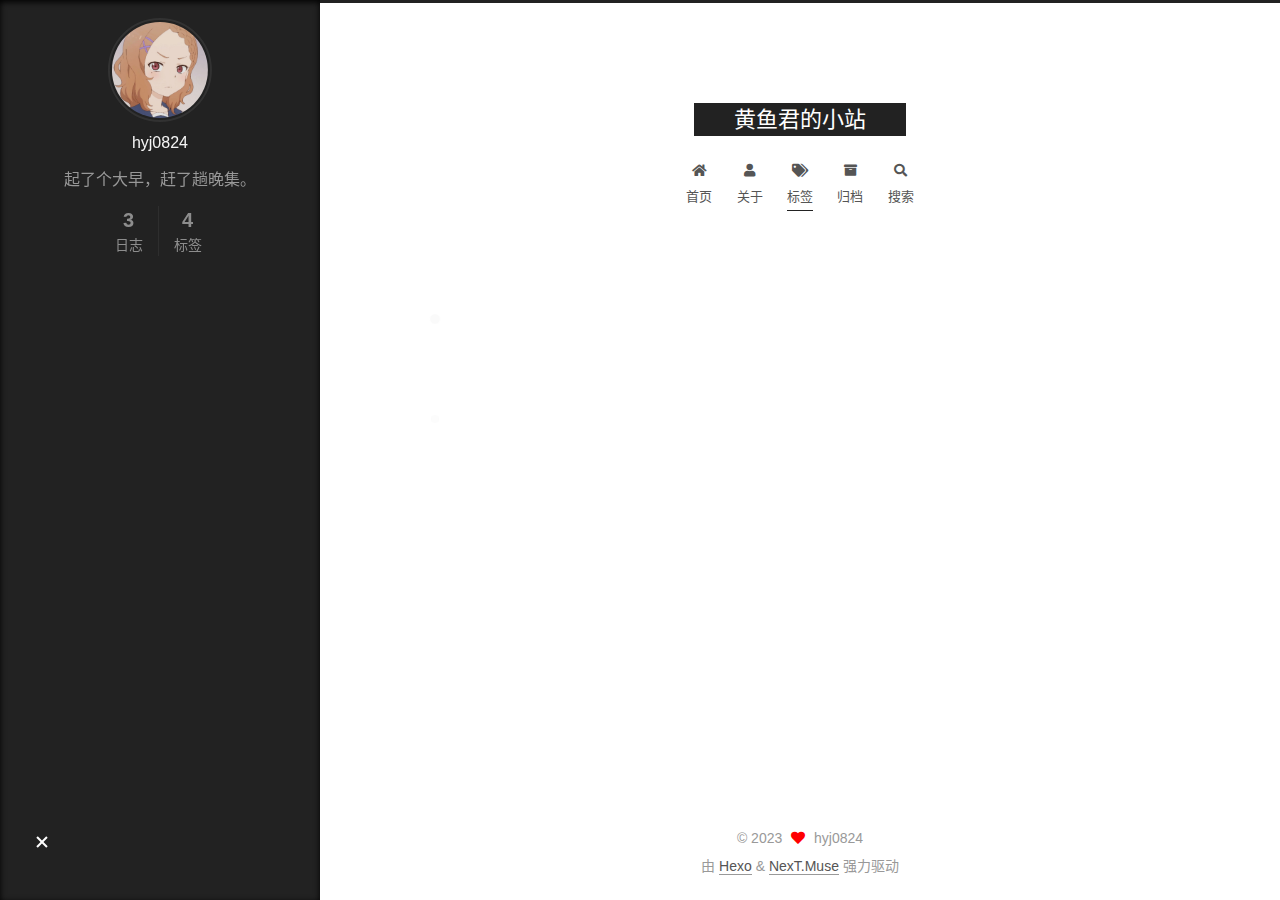
<file: tags/二进制优化/index.html>
<!DOCTYPE html>
<html lang="zh-CN">
<head>
  <meta charset="UTF-8">
<meta name="viewport" content="width=device-width, initial-scale=1, maximum-scale=2">
<meta name="theme-color" content="#222">
<meta name="generator" content="Hexo 6.3.0">
  <link rel="apple-touch-icon" sizes="180x180" href="/images/apple-touch-icon-next.png">
  <link rel="icon" type="image/png" sizes="32x32" href="/images/favicon-32x32-next.png">
  <link rel="icon" type="image/png" sizes="16x16" href="/images/favicon-16x16-next.png">
  <link rel="mask-icon" href="/images/logo.svg" color="#222">

<link rel="stylesheet" href="/css/main.css">


<link rel="stylesheet" href="/lib/font-awesome/css/all.min.css">

<script id="hexo-configurations">
    var NexT = window.NexT || {};
    var CONFIG = {"hostname":"example.com","root":"/","scheme":"Muse","version":"7.8.0","exturl":false,"sidebar":{"position":"left","display":"always","padding":18,"offset":12,"onmobile":false},"copycode":{"enable":false,"show_result":false,"style":null},"back2top":{"enable":true,"sidebar":false,"scrollpercent":false},"bookmark":{"enable":false,"color":"#222","save":"auto"},"fancybox":false,"mediumzoom":false,"lazyload":false,"pangu":false,"comments":{"style":"tabs","active":null,"storage":true,"lazyload":false,"nav":null},"algolia":{"hits":{"per_page":10},"labels":{"input_placeholder":"Search for Posts","hits_empty":"We didn't find any results for the search: ${query}","hits_stats":"${hits} results found in ${time} ms"}},"localsearch":{"enable":true,"trigger":"auto","top_n_per_article":1,"unescape":false,"preload":false},"motion":{"enable":true,"async":false,"transition":{"post_block":"fadeIn","post_header":"slideDownIn","post_body":"slideDownIn","coll_header":"slideLeftIn","sidebar":"slideUpIn"}},"path":"search.xml"};
  </script>

  <meta name="description" content="起了个大早，赶了趟晚集。">
<meta property="og:type" content="website">
<meta property="og:title" content="黄鱼君的小站">
<meta property="og:url" content="http://example.com/tags/%E4%BA%8C%E8%BF%9B%E5%88%B6%E4%BC%98%E5%8C%96/index.html">
<meta property="og:site_name" content="黄鱼君的小站">
<meta property="og:description" content="起了个大早，赶了趟晚集。">
<meta property="og:locale" content="zh_CN">
<meta property="article:author" content="hyj0824">
<meta name="twitter:card" content="summary">

<link rel="canonical" href="http://example.com/tags/%E4%BA%8C%E8%BF%9B%E5%88%B6%E4%BC%98%E5%8C%96/">


<script id="page-configurations">
  // https://hexo.io/docs/variables.html
  CONFIG.page = {
    sidebar: "",
    isHome : false,
    isPost : false,
    lang   : 'zh-CN'
  };
</script>

  <title>标签: 二进制优化 | 黄鱼君的小站</title>
  






  <noscript>
  <style>
  .use-motion .brand,
  .use-motion .menu-item,
  .sidebar-inner,
  .use-motion .post-block,
  .use-motion .pagination,
  .use-motion .comments,
  .use-motion .post-header,
  .use-motion .post-body,
  .use-motion .collection-header { opacity: initial; }

  .use-motion .site-title,
  .use-motion .site-subtitle {
    opacity: initial;
    top: initial;
  }

  .use-motion .logo-line-before i { left: initial; }
  .use-motion .logo-line-after i { right: initial; }
  </style>
</noscript>

</head>

<body itemscope itemtype="http://schema.org/WebPage">
  <div class="container use-motion">
    <div class="headband"></div>

    <header class="header" itemscope itemtype="http://schema.org/WPHeader">
      <div class="header-inner"><div class="site-brand-container">
  <div class="site-nav-toggle">
    <div class="toggle" aria-label="切换导航栏">
      <span class="toggle-line toggle-line-first"></span>
      <span class="toggle-line toggle-line-middle"></span>
      <span class="toggle-line toggle-line-last"></span>
    </div>
  </div>

  <div class="site-meta">

    <a href="/" class="brand" rel="start">
      <span class="logo-line-before"><i></i></span>
      <h1 class="site-title">黄鱼君的小站</h1>
      <span class="logo-line-after"><i></i></span>
    </a>
  </div>

  <div class="site-nav-right">
    <div class="toggle popup-trigger">
        <i class="fa fa-search fa-fw fa-lg"></i>
    </div>
  </div>
</div>




<nav class="site-nav">
  <ul id="menu" class="main-menu menu">
        <li class="menu-item menu-item-home">

    <a href="/" rel="section"><i class="fa fa-home fa-fw"></i>首页</a>

  </li>
        <li class="menu-item menu-item-about">

    <a href="/about/" rel="section"><i class="fa fa-user fa-fw"></i>关于</a>

  </li>
        <li class="menu-item menu-item-tags">

    <a href="/tags/" rel="section"><i class="fa fa-tags fa-fw"></i>标签</a>

  </li>
        <li class="menu-item menu-item-archives">

    <a href="/archives/" rel="section"><i class="fa fa-archive fa-fw"></i>归档</a>

  </li>
      <li class="menu-item menu-item-search">
        <a role="button" class="popup-trigger"><i class="fa fa-search fa-fw"></i>搜索
        </a>
      </li>
  </ul>
</nav>



  <div class="search-pop-overlay">
    <div class="popup search-popup">
        <div class="search-header">
  <span class="search-icon">
    <i class="fa fa-search"></i>
  </span>
  <div class="search-input-container">
    <input autocomplete="off" autocapitalize="off"
           placeholder="搜索..." spellcheck="false"
           type="search" class="search-input">
  </div>
  <span class="popup-btn-close">
    <i class="fa fa-times-circle"></i>
  </span>
</div>
<div id="search-result">
  <div id="no-result">
    <i class="fa fa-spinner fa-pulse fa-5x fa-fw"></i>
  </div>
</div>

    </div>
  </div>

</div>
    </header>

    
  <div class="back-to-top">
    <i class="fa fa-arrow-up"></i>
    <span>0%</span>
  </div>


    <main class="main">
      <div class="main-inner">
        <div class="content-wrap">
          

          <div class="content tag">
            

  
  
  
  <div class="post-block">
    <div class="posts-collapse">
      <div class="collection-title">
        <h2 class="collection-header">二进制优化
          <small>标签</small>
        </h2>
      </div>

      
    <div class="collection-year">
      <span class="collection-header">2023</span>
    </div>

  <article itemscope itemtype="http://schema.org/Article">
    <header class="post-header">

      <div class="post-meta">
        <time itemprop="dateCreated"
              datetime="2023-01-27T17:39:06+08:00"
              content="2023-01-27">
          01-27
        </time>
      </div>

      <div class="post-title">
          <a class="post-title-link" href="/2023/01/27/%E5%A4%9A%E9%87%8D%E8%83%8C%E5%8C%85%E2%80%94%E2%80%94%E4%BA%8C%E8%BF%9B%E5%88%B6%E4%BC%98%E5%8C%96/" itemprop="url">
            <span itemprop="name">多重背包——二进制优化</span>
          </a>
      </div>

    </header>
  </article>

    </div>
  </div>
  
  
  

  



          </div>
          

<script>
  window.addEventListener('tabs:register', () => {
    let { activeClass } = CONFIG.comments;
    if (CONFIG.comments.storage) {
      activeClass = localStorage.getItem('comments_active') || activeClass;
    }
    if (activeClass) {
      let activeTab = document.querySelector(`a[href="#comment-${activeClass}"]`);
      if (activeTab) {
        activeTab.click();
      }
    }
  });
  if (CONFIG.comments.storage) {
    window.addEventListener('tabs:click', event => {
      if (!event.target.matches('.tabs-comment .tab-content .tab-pane')) return;
      let commentClass = event.target.classList[1];
      localStorage.setItem('comments_active', commentClass);
    });
  }
</script>

        </div>
          
  
  <div class="toggle sidebar-toggle">
    <span class="toggle-line toggle-line-first"></span>
    <span class="toggle-line toggle-line-middle"></span>
    <span class="toggle-line toggle-line-last"></span>
  </div>

  <aside class="sidebar">
    <div class="sidebar-inner">

      <ul class="sidebar-nav motion-element">
        <li class="sidebar-nav-toc">
          文章目录
        </li>
        <li class="sidebar-nav-overview">
          站点概览
        </li>
      </ul>

      <!--noindex-->
      <div class="post-toc-wrap sidebar-panel">
      </div>
      <!--/noindex-->

      <div class="site-overview-wrap sidebar-panel">
        <div class="site-author motion-element" itemprop="author" itemscope itemtype="http://schema.org/Person">
    <img class="site-author-image" itemprop="image" alt="hyj0824"
      src="/images/avatar.jpg">
  <p class="site-author-name" itemprop="name">hyj0824</p>
  <div class="site-description" itemprop="description">起了个大早，赶了趟晚集。</div>
</div>
<div class="site-state-wrap motion-element">
  <nav class="site-state">
      <div class="site-state-item site-state-posts">
          <a href="/archives/">
        
          <span class="site-state-item-count">3</span>
          <span class="site-state-item-name">日志</span>
        </a>
      </div>
      <div class="site-state-item site-state-tags">
            <a href="/tags/">
          
        <span class="site-state-item-count">4</span>
        <span class="site-state-item-name">标签</span></a>
      </div>
  </nav>
</div>



      </div>

    </div>
  </aside>
  <div id="sidebar-dimmer"></div>


      </div>
    </main>

    <footer class="footer">
      <div class="footer-inner">
        

        

<div class="copyright">
  
  &copy; 
  <span itemprop="copyrightYear">2023</span>
  <span class="with-love">
    <i class="fa fa-heart"></i>
  </span>
  <span class="author" itemprop="copyrightHolder">hyj0824</span>
</div>
  <div class="powered-by">由 <a href="https://hexo.io/" class="theme-link" rel="noopener" target="_blank">Hexo</a> & <a href="https://muse.theme-next.org/" class="theme-link" rel="noopener" target="_blank">NexT.Muse</a> 强力驱动
  </div>

        








      </div>
    </footer>
  </div>

  
  <script src="/lib/anime.min.js"></script>
  <script src="/lib/velocity/velocity.min.js"></script>
  <script src="/lib/velocity/velocity.ui.min.js"></script>

<script src="/js/utils.js"></script>

<script src="/js/motion.js"></script>


<script src="/js/schemes/muse.js"></script>


<script src="/js/next-boot.js"></script>




  




  
<script src="/js/local-search.js"></script>













  

  

</body>
</html>
</file>
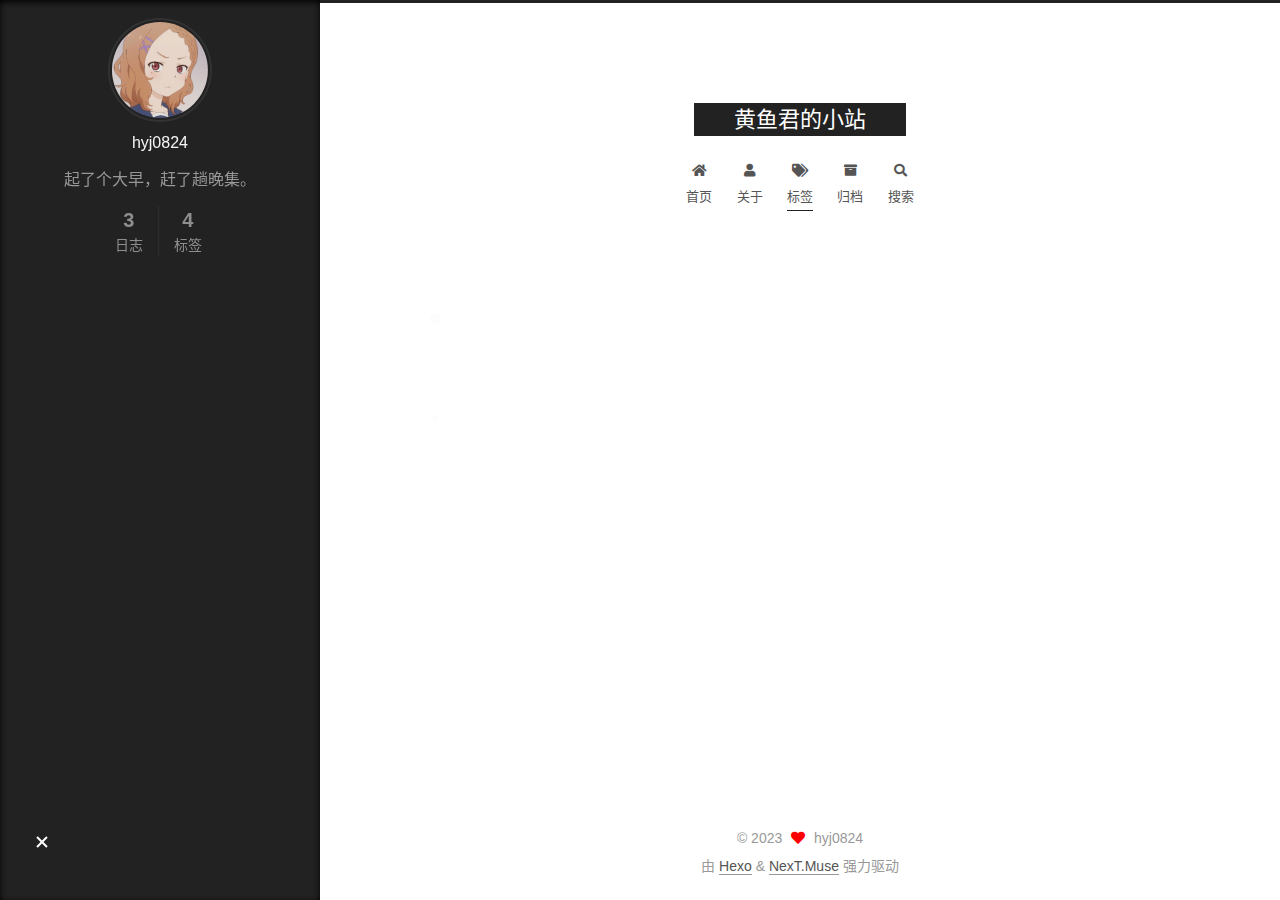
<file: tags/离散化/index.html>
<!DOCTYPE html>
<html lang="zh-CN">
<head>
  <meta charset="UTF-8">
<meta name="viewport" content="width=device-width, initial-scale=1, maximum-scale=2">
<meta name="theme-color" content="#222">
<meta name="generator" content="Hexo 6.3.0">
  <link rel="apple-touch-icon" sizes="180x180" href="/images/apple-touch-icon-next.png">
  <link rel="icon" type="image/png" sizes="32x32" href="/images/favicon-32x32-next.png">
  <link rel="icon" type="image/png" sizes="16x16" href="/images/favicon-16x16-next.png">
  <link rel="mask-icon" href="/images/logo.svg" color="#222">

<link rel="stylesheet" href="/css/main.css">


<link rel="stylesheet" href="/lib/font-awesome/css/all.min.css">

<script id="hexo-configurations">
    var NexT = window.NexT || {};
    var CONFIG = {"hostname":"example.com","root":"/","scheme":"Muse","version":"7.8.0","exturl":false,"sidebar":{"position":"left","display":"always","padding":18,"offset":12,"onmobile":false},"copycode":{"enable":false,"show_result":false,"style":null},"back2top":{"enable":true,"sidebar":false,"scrollpercent":false},"bookmark":{"enable":false,"color":"#222","save":"auto"},"fancybox":false,"mediumzoom":false,"lazyload":false,"pangu":false,"comments":{"style":"tabs","active":null,"storage":true,"lazyload":false,"nav":null},"algolia":{"hits":{"per_page":10},"labels":{"input_placeholder":"Search for Posts","hits_empty":"We didn't find any results for the search: ${query}","hits_stats":"${hits} results found in ${time} ms"}},"localsearch":{"enable":true,"trigger":"auto","top_n_per_article":1,"unescape":false,"preload":false},"motion":{"enable":true,"async":false,"transition":{"post_block":"fadeIn","post_header":"slideDownIn","post_body":"slideDownIn","coll_header":"slideLeftIn","sidebar":"slideUpIn"}},"path":"search.xml"};
  </script>

  <meta name="description" content="起了个大早，赶了趟晚集。">
<meta property="og:type" content="website">
<meta property="og:title" content="黄鱼君的小站">
<meta property="og:url" content="http://example.com/tags/%E7%A6%BB%E6%95%A3%E5%8C%96/index.html">
<meta property="og:site_name" content="黄鱼君的小站">
<meta property="og:description" content="起了个大早，赶了趟晚集。">
<meta property="og:locale" content="zh_CN">
<meta property="article:author" content="hyj0824">
<meta name="twitter:card" content="summary">

<link rel="canonical" href="http://example.com/tags/%E7%A6%BB%E6%95%A3%E5%8C%96/">


<script id="page-configurations">
  // https://hexo.io/docs/variables.html
  CONFIG.page = {
    sidebar: "",
    isHome : false,
    isPost : false,
    lang   : 'zh-CN'
  };
</script>

  <title>标签: 离散化 | 黄鱼君的小站</title>
  






  <noscript>
  <style>
  .use-motion .brand,
  .use-motion .menu-item,
  .sidebar-inner,
  .use-motion .post-block,
  .use-motion .pagination,
  .use-motion .comments,
  .use-motion .post-header,
  .use-motion .post-body,
  .use-motion .collection-header { opacity: initial; }

  .use-motion .site-title,
  .use-motion .site-subtitle {
    opacity: initial;
    top: initial;
  }

  .use-motion .logo-line-before i { left: initial; }
  .use-motion .logo-line-after i { right: initial; }
  </style>
</noscript>

</head>

<body itemscope itemtype="http://schema.org/WebPage">
  <div class="container use-motion">
    <div class="headband"></div>

    <header class="header" itemscope itemtype="http://schema.org/WPHeader">
      <div class="header-inner"><div class="site-brand-container">
  <div class="site-nav-toggle">
    <div class="toggle" aria-label="切换导航栏">
      <span class="toggle-line toggle-line-first"></span>
      <span class="toggle-line toggle-line-middle"></span>
      <span class="toggle-line toggle-line-last"></span>
    </div>
  </div>

  <div class="site-meta">

    <a href="/" class="brand" rel="start">
      <span class="logo-line-before"><i></i></span>
      <h1 class="site-title">黄鱼君的小站</h1>
      <span class="logo-line-after"><i></i></span>
    </a>
  </div>

  <div class="site-nav-right">
    <div class="toggle popup-trigger">
        <i class="fa fa-search fa-fw fa-lg"></i>
    </div>
  </div>
</div>




<nav class="site-nav">
  <ul id="menu" class="main-menu menu">
        <li class="menu-item menu-item-home">

    <a href="/" rel="section"><i class="fa fa-home fa-fw"></i>首页</a>

  </li>
        <li class="menu-item menu-item-about">

    <a href="/about/" rel="section"><i class="fa fa-user fa-fw"></i>关于</a>

  </li>
        <li class="menu-item menu-item-tags">

    <a href="/tags/" rel="section"><i class="fa fa-tags fa-fw"></i>标签</a>

  </li>
        <li class="menu-item menu-item-archives">

    <a href="/archives/" rel="section"><i class="fa fa-archive fa-fw"></i>归档</a>

  </li>
      <li class="menu-item menu-item-search">
        <a role="button" class="popup-trigger"><i class="fa fa-search fa-fw"></i>搜索
        </a>
      </li>
  </ul>
</nav>



  <div class="search-pop-overlay">
    <div class="popup search-popup">
        <div class="search-header">
  <span class="search-icon">
    <i class="fa fa-search"></i>
  </span>
  <div class="search-input-container">
    <input autocomplete="off" autocapitalize="off"
           placeholder="搜索..." spellcheck="false"
           type="search" class="search-input">
  </div>
  <span class="popup-btn-close">
    <i class="fa fa-times-circle"></i>
  </span>
</div>
<div id="search-result">
  <div id="no-result">
    <i class="fa fa-spinner fa-pulse fa-5x fa-fw"></i>
  </div>
</div>

    </div>
  </div>

</div>
    </header>

    
  <div class="back-to-top">
    <i class="fa fa-arrow-up"></i>
    <span>0%</span>
  </div>


    <main class="main">
      <div class="main-inner">
        <div class="content-wrap">
          

          <div class="content tag">
            

  
  
  
  <div class="post-block">
    <div class="posts-collapse">
      <div class="collection-title">
        <h2 class="collection-header">离散化
          <small>标签</small>
        </h2>
      </div>

      
    <div class="collection-year">
      <span class="collection-header">2023</span>
    </div>

  <article itemscope itemtype="http://schema.org/Article">
    <header class="post-header">

      <div class="post-meta">
        <time itemprop="dateCreated"
              datetime="2023-01-25T15:47:45+08:00"
              content="2023-01-25">
          01-25
        </time>
      </div>

      <div class="post-title">
          <a class="post-title-link" href="/2023/01/25/%E7%A6%BB%E6%95%A3%E5%8C%96%E7%AE%97%E6%B3%95/" itemprop="url">
            <span itemprop="name">离散化算法</span>
          </a>
      </div>

    </header>
  </article>

    </div>
  </div>
  
  
  

  



          </div>
          

<script>
  window.addEventListener('tabs:register', () => {
    let { activeClass } = CONFIG.comments;
    if (CONFIG.comments.storage) {
      activeClass = localStorage.getItem('comments_active') || activeClass;
    }
    if (activeClass) {
      let activeTab = document.querySelector(`a[href="#comment-${activeClass}"]`);
      if (activeTab) {
        activeTab.click();
      }
    }
  });
  if (CONFIG.comments.storage) {
    window.addEventListener('tabs:click', event => {
      if (!event.target.matches('.tabs-comment .tab-content .tab-pane')) return;
      let commentClass = event.target.classList[1];
      localStorage.setItem('comments_active', commentClass);
    });
  }
</script>

        </div>
          
  
  <div class="toggle sidebar-toggle">
    <span class="toggle-line toggle-line-first"></span>
    <span class="toggle-line toggle-line-middle"></span>
    <span class="toggle-line toggle-line-last"></span>
  </div>

  <aside class="sidebar">
    <div class="sidebar-inner">

      <ul class="sidebar-nav motion-element">
        <li class="sidebar-nav-toc">
          文章目录
        </li>
        <li class="sidebar-nav-overview">
          站点概览
        </li>
      </ul>

      <!--noindex-->
      <div class="post-toc-wrap sidebar-panel">
      </div>
      <!--/noindex-->

      <div class="site-overview-wrap sidebar-panel">
        <div class="site-author motion-element" itemprop="author" itemscope itemtype="http://schema.org/Person">
    <img class="site-author-image" itemprop="image" alt="hyj0824"
      src="/images/avatar.jpg">
  <p class="site-author-name" itemprop="name">hyj0824</p>
  <div class="site-description" itemprop="description">起了个大早，赶了趟晚集。</div>
</div>
<div class="site-state-wrap motion-element">
  <nav class="site-state">
      <div class="site-state-item site-state-posts">
          <a href="/archives/">
        
          <span class="site-state-item-count">3</span>
          <span class="site-state-item-name">日志</span>
        </a>
      </div>
      <div class="site-state-item site-state-tags">
            <a href="/tags/">
          
        <span class="site-state-item-count">4</span>
        <span class="site-state-item-name">标签</span></a>
      </div>
  </nav>
</div>



      </div>

    </div>
  </aside>
  <div id="sidebar-dimmer"></div>


      </div>
    </main>

    <footer class="footer">
      <div class="footer-inner">
        

        

<div class="copyright">
  
  &copy; 
  <span itemprop="copyrightYear">2023</span>
  <span class="with-love">
    <i class="fa fa-heart"></i>
  </span>
  <span class="author" itemprop="copyrightHolder">hyj0824</span>
</div>
  <div class="powered-by">由 <a href="https://hexo.io/" class="theme-link" rel="noopener" target="_blank">Hexo</a> & <a href="https://muse.theme-next.org/" class="theme-link" rel="noopener" target="_blank">NexT.Muse</a> 强力驱动
  </div>

        








      </div>
    </footer>
  </div>

  
  <script src="/lib/anime.min.js"></script>
  <script src="/lib/velocity/velocity.min.js"></script>
  <script src="/lib/velocity/velocity.ui.min.js"></script>

<script src="/js/utils.js"></script>

<script src="/js/motion.js"></script>


<script src="/js/schemes/muse.js"></script>


<script src="/js/next-boot.js"></script>




  




  
<script src="/js/local-search.js"></script>













  

  

</body>
</html>
</file>
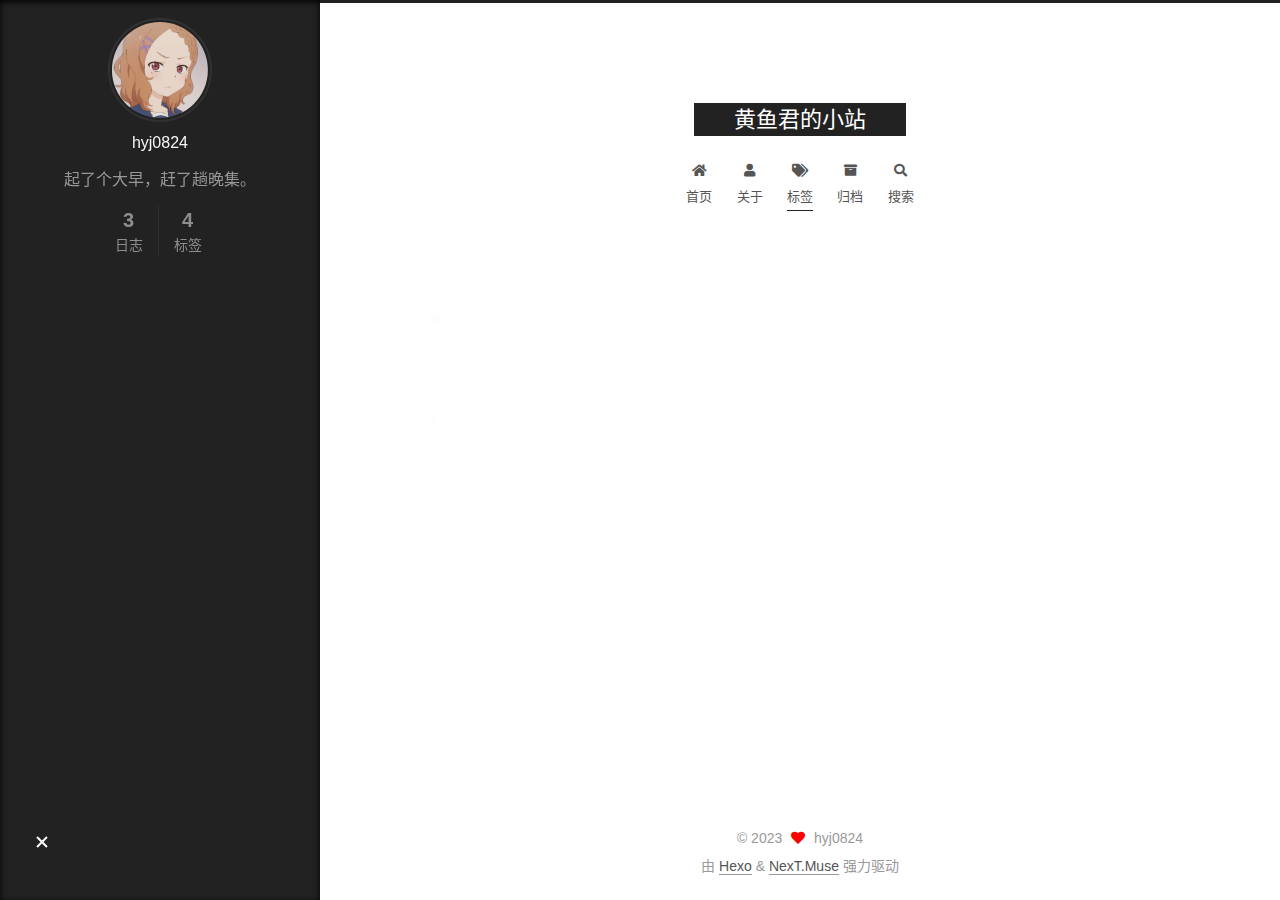
<file: tags/背包/index.html>
<!DOCTYPE html>
<html lang="zh-CN">
<head>
  <meta charset="UTF-8">
<meta name="viewport" content="width=device-width, initial-scale=1, maximum-scale=2">
<meta name="theme-color" content="#222">
<meta name="generator" content="Hexo 6.3.0">
  <link rel="apple-touch-icon" sizes="180x180" href="/images/apple-touch-icon-next.png">
  <link rel="icon" type="image/png" sizes="32x32" href="/images/favicon-32x32-next.png">
  <link rel="icon" type="image/png" sizes="16x16" href="/images/favicon-16x16-next.png">
  <link rel="mask-icon" href="/images/logo.svg" color="#222">

<link rel="stylesheet" href="/css/main.css">


<link rel="stylesheet" href="/lib/font-awesome/css/all.min.css">

<script id="hexo-configurations">
    var NexT = window.NexT || {};
    var CONFIG = {"hostname":"example.com","root":"/","scheme":"Muse","version":"7.8.0","exturl":false,"sidebar":{"position":"left","display":"always","padding":18,"offset":12,"onmobile":false},"copycode":{"enable":false,"show_result":false,"style":null},"back2top":{"enable":true,"sidebar":false,"scrollpercent":false},"bookmark":{"enable":false,"color":"#222","save":"auto"},"fancybox":false,"mediumzoom":false,"lazyload":false,"pangu":false,"comments":{"style":"tabs","active":null,"storage":true,"lazyload":false,"nav":null},"algolia":{"hits":{"per_page":10},"labels":{"input_placeholder":"Search for Posts","hits_empty":"We didn't find any results for the search: ${query}","hits_stats":"${hits} results found in ${time} ms"}},"localsearch":{"enable":true,"trigger":"auto","top_n_per_article":1,"unescape":false,"preload":false},"motion":{"enable":true,"async":false,"transition":{"post_block":"fadeIn","post_header":"slideDownIn","post_body":"slideDownIn","coll_header":"slideLeftIn","sidebar":"slideUpIn"}},"path":"search.xml"};
  </script>

  <meta name="description" content="起了个大早，赶了趟晚集。">
<meta property="og:type" content="website">
<meta property="og:title" content="黄鱼君的小站">
<meta property="og:url" content="http://example.com/tags/%E8%83%8C%E5%8C%85/index.html">
<meta property="og:site_name" content="黄鱼君的小站">
<meta property="og:description" content="起了个大早，赶了趟晚集。">
<meta property="og:locale" content="zh_CN">
<meta property="article:author" content="hyj0824">
<meta name="twitter:card" content="summary">

<link rel="canonical" href="http://example.com/tags/%E8%83%8C%E5%8C%85/">


<script id="page-configurations">
  // https://hexo.io/docs/variables.html
  CONFIG.page = {
    sidebar: "",
    isHome : false,
    isPost : false,
    lang   : 'zh-CN'
  };
</script>

  <title>标签: 背包 | 黄鱼君的小站</title>
  






  <noscript>
  <style>
  .use-motion .brand,
  .use-motion .menu-item,
  .sidebar-inner,
  .use-motion .post-block,
  .use-motion .pagination,
  .use-motion .comments,
  .use-motion .post-header,
  .use-motion .post-body,
  .use-motion .collection-header { opacity: initial; }

  .use-motion .site-title,
  .use-motion .site-subtitle {
    opacity: initial;
    top: initial;
  }

  .use-motion .logo-line-before i { left: initial; }
  .use-motion .logo-line-after i { right: initial; }
  </style>
</noscript>

</head>

<body itemscope itemtype="http://schema.org/WebPage">
  <div class="container use-motion">
    <div class="headband"></div>

    <header class="header" itemscope itemtype="http://schema.org/WPHeader">
      <div class="header-inner"><div class="site-brand-container">
  <div class="site-nav-toggle">
    <div class="toggle" aria-label="切换导航栏">
      <span class="toggle-line toggle-line-first"></span>
      <span class="toggle-line toggle-line-middle"></span>
      <span class="toggle-line toggle-line-last"></span>
    </div>
  </div>

  <div class="site-meta">

    <a href="/" class="brand" rel="start">
      <span class="logo-line-before"><i></i></span>
      <h1 class="site-title">黄鱼君的小站</h1>
      <span class="logo-line-after"><i></i></span>
    </a>
  </div>

  <div class="site-nav-right">
    <div class="toggle popup-trigger">
        <i class="fa fa-search fa-fw fa-lg"></i>
    </div>
  </div>
</div>




<nav class="site-nav">
  <ul id="menu" class="main-menu menu">
        <li class="menu-item menu-item-home">

    <a href="/" rel="section"><i class="fa fa-home fa-fw"></i>首页</a>

  </li>
        <li class="menu-item menu-item-about">

    <a href="/about/" rel="section"><i class="fa fa-user fa-fw"></i>关于</a>

  </li>
        <li class="menu-item menu-item-tags">

    <a href="/tags/" rel="section"><i class="fa fa-tags fa-fw"></i>标签</a>

  </li>
        <li class="menu-item menu-item-archives">

    <a href="/archives/" rel="section"><i class="fa fa-archive fa-fw"></i>归档</a>

  </li>
      <li class="menu-item menu-item-search">
        <a role="button" class="popup-trigger"><i class="fa fa-search fa-fw"></i>搜索
        </a>
      </li>
  </ul>
</nav>



  <div class="search-pop-overlay">
    <div class="popup search-popup">
        <div class="search-header">
  <span class="search-icon">
    <i class="fa fa-search"></i>
  </span>
  <div class="search-input-container">
    <input autocomplete="off" autocapitalize="off"
           placeholder="搜索..." spellcheck="false"
           type="search" class="search-input">
  </div>
  <span class="popup-btn-close">
    <i class="fa fa-times-circle"></i>
  </span>
</div>
<div id="search-result">
  <div id="no-result">
    <i class="fa fa-spinner fa-pulse fa-5x fa-fw"></i>
  </div>
</div>

    </div>
  </div>

</div>
    </header>

    
  <div class="back-to-top">
    <i class="fa fa-arrow-up"></i>
    <span>0%</span>
  </div>


    <main class="main">
      <div class="main-inner">
        <div class="content-wrap">
          

          <div class="content tag">
            

  
  
  
  <div class="post-block">
    <div class="posts-collapse">
      <div class="collection-title">
        <h2 class="collection-header">背包
          <small>标签</small>
        </h2>
      </div>

      
    <div class="collection-year">
      <span class="collection-header">2023</span>
    </div>

  <article itemscope itemtype="http://schema.org/Article">
    <header class="post-header">

      <div class="post-meta">
        <time itemprop="dateCreated"
              datetime="2023-01-27T17:39:06+08:00"
              content="2023-01-27">
          01-27
        </time>
      </div>

      <div class="post-title">
          <a class="post-title-link" href="/2023/01/27/%E5%A4%9A%E9%87%8D%E8%83%8C%E5%8C%85%E2%80%94%E2%80%94%E4%BA%8C%E8%BF%9B%E5%88%B6%E4%BC%98%E5%8C%96/" itemprop="url">
            <span itemprop="name">多重背包——二进制优化</span>
          </a>
      </div>

    </header>
  </article>

    </div>
  </div>
  
  
  

  



          </div>
          

<script>
  window.addEventListener('tabs:register', () => {
    let { activeClass } = CONFIG.comments;
    if (CONFIG.comments.storage) {
      activeClass = localStorage.getItem('comments_active') || activeClass;
    }
    if (activeClass) {
      let activeTab = document.querySelector(`a[href="#comment-${activeClass}"]`);
      if (activeTab) {
        activeTab.click();
      }
    }
  });
  if (CONFIG.comments.storage) {
    window.addEventListener('tabs:click', event => {
      if (!event.target.matches('.tabs-comment .tab-content .tab-pane')) return;
      let commentClass = event.target.classList[1];
      localStorage.setItem('comments_active', commentClass);
    });
  }
</script>

        </div>
          
  
  <div class="toggle sidebar-toggle">
    <span class="toggle-line toggle-line-first"></span>
    <span class="toggle-line toggle-line-middle"></span>
    <span class="toggle-line toggle-line-last"></span>
  </div>

  <aside class="sidebar">
    <div class="sidebar-inner">

      <ul class="sidebar-nav motion-element">
        <li class="sidebar-nav-toc">
          文章目录
        </li>
        <li class="sidebar-nav-overview">
          站点概览
        </li>
      </ul>

      <!--noindex-->
      <div class="post-toc-wrap sidebar-panel">
      </div>
      <!--/noindex-->

      <div class="site-overview-wrap sidebar-panel">
        <div class="site-author motion-element" itemprop="author" itemscope itemtype="http://schema.org/Person">
    <img class="site-author-image" itemprop="image" alt="hyj0824"
      src="/images/avatar.jpg">
  <p class="site-author-name" itemprop="name">hyj0824</p>
  <div class="site-description" itemprop="description">起了个大早，赶了趟晚集。</div>
</div>
<div class="site-state-wrap motion-element">
  <nav class="site-state">
      <div class="site-state-item site-state-posts">
          <a href="/archives/">
        
          <span class="site-state-item-count">3</span>
          <span class="site-state-item-name">日志</span>
        </a>
      </div>
      <div class="site-state-item site-state-tags">
            <a href="/tags/">
          
        <span class="site-state-item-count">4</span>
        <span class="site-state-item-name">标签</span></a>
      </div>
  </nav>
</div>



      </div>

    </div>
  </aside>
  <div id="sidebar-dimmer"></div>


      </div>
    </main>

    <footer class="footer">
      <div class="footer-inner">
        

        

<div class="copyright">
  
  &copy; 
  <span itemprop="copyrightYear">2023</span>
  <span class="with-love">
    <i class="fa fa-heart"></i>
  </span>
  <span class="author" itemprop="copyrightHolder">hyj0824</span>
</div>
  <div class="powered-by">由 <a href="https://hexo.io/" class="theme-link" rel="noopener" target="_blank">Hexo</a> & <a href="https://muse.theme-next.org/" class="theme-link" rel="noopener" target="_blank">NexT.Muse</a> 强力驱动
  </div>

        








      </div>
    </footer>
  </div>

  
  <script src="/lib/anime.min.js"></script>
  <script src="/lib/velocity/velocity.min.js"></script>
  <script src="/lib/velocity/velocity.ui.min.js"></script>

<script src="/js/utils.js"></script>

<script src="/js/motion.js"></script>


<script src="/js/schemes/muse.js"></script>


<script src="/js/next-boot.js"></script>




  




  
<script src="/js/local-search.js"></script>













  

  

</body>
</html>
</file>
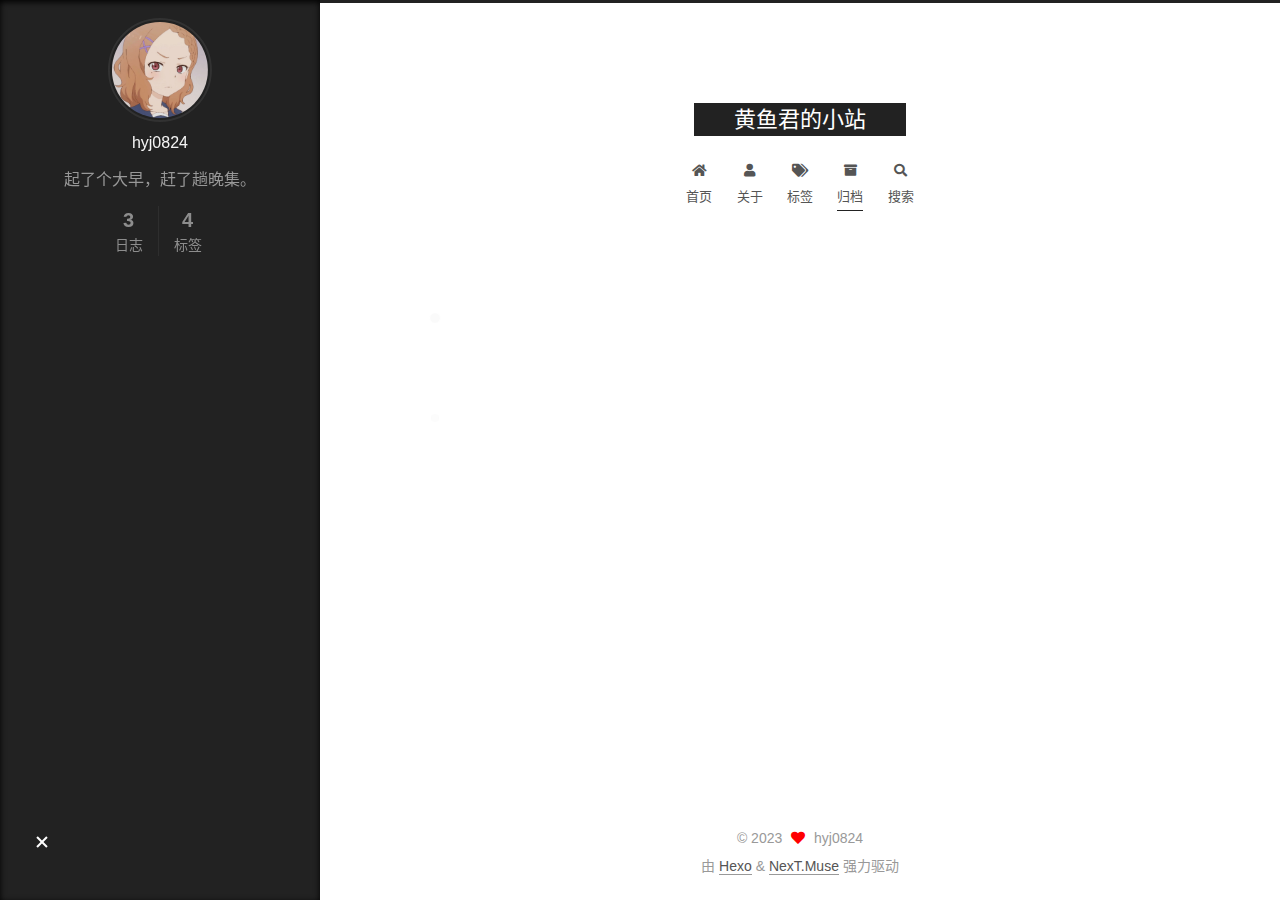
<file: archives/2023/01/index.html>
<!DOCTYPE html>
<html lang="zh-CN">
<head>
  <meta charset="UTF-8">
<meta name="viewport" content="width=device-width, initial-scale=1, maximum-scale=2">
<meta name="theme-color" content="#222">
<meta name="generator" content="Hexo 6.3.0">
  <link rel="apple-touch-icon" sizes="180x180" href="/images/apple-touch-icon-next.png">
  <link rel="icon" type="image/png" sizes="32x32" href="/images/favicon-32x32-next.png">
  <link rel="icon" type="image/png" sizes="16x16" href="/images/favicon-16x16-next.png">
  <link rel="mask-icon" href="/images/logo.svg" color="#222">

<link rel="stylesheet" href="/css/main.css">


<link rel="stylesheet" href="/lib/font-awesome/css/all.min.css">

<script id="hexo-configurations">
    var NexT = window.NexT || {};
    var CONFIG = {"hostname":"example.com","root":"/","scheme":"Muse","version":"7.8.0","exturl":false,"sidebar":{"position":"left","display":"always","padding":18,"offset":12,"onmobile":false},"copycode":{"enable":false,"show_result":false,"style":null},"back2top":{"enable":true,"sidebar":false,"scrollpercent":false},"bookmark":{"enable":false,"color":"#222","save":"auto"},"fancybox":false,"mediumzoom":false,"lazyload":false,"pangu":false,"comments":{"style":"tabs","active":null,"storage":true,"lazyload":false,"nav":null},"algolia":{"hits":{"per_page":10},"labels":{"input_placeholder":"Search for Posts","hits_empty":"We didn't find any results for the search: ${query}","hits_stats":"${hits} results found in ${time} ms"}},"localsearch":{"enable":true,"trigger":"auto","top_n_per_article":1,"unescape":false,"preload":false},"motion":{"enable":true,"async":false,"transition":{"post_block":"fadeIn","post_header":"slideDownIn","post_body":"slideDownIn","coll_header":"slideLeftIn","sidebar":"slideUpIn"}},"path":"search.xml"};
  </script>

  <meta name="description" content="起了个大早，赶了趟晚集。">
<meta property="og:type" content="website">
<meta property="og:title" content="黄鱼君的小站">
<meta property="og:url" content="http://example.com/archives/2023/01/index.html">
<meta property="og:site_name" content="黄鱼君的小站">
<meta property="og:description" content="起了个大早，赶了趟晚集。">
<meta property="og:locale" content="zh_CN">
<meta property="article:author" content="hyj0824">
<meta name="twitter:card" content="summary">

<link rel="canonical" href="http://example.com/archives/2023/01/">


<script id="page-configurations">
  // https://hexo.io/docs/variables.html
  CONFIG.page = {
    sidebar: "",
    isHome : false,
    isPost : false,
    lang   : 'zh-CN'
  };
</script>

  <title>归档 | 黄鱼君的小站</title>
  






  <noscript>
  <style>
  .use-motion .brand,
  .use-motion .menu-item,
  .sidebar-inner,
  .use-motion .post-block,
  .use-motion .pagination,
  .use-motion .comments,
  .use-motion .post-header,
  .use-motion .post-body,
  .use-motion .collection-header { opacity: initial; }

  .use-motion .site-title,
  .use-motion .site-subtitle {
    opacity: initial;
    top: initial;
  }

  .use-motion .logo-line-before i { left: initial; }
  .use-motion .logo-line-after i { right: initial; }
  </style>
</noscript>

</head>

<body itemscope itemtype="http://schema.org/WebPage">
  <div class="container use-motion">
    <div class="headband"></div>

    <header class="header" itemscope itemtype="http://schema.org/WPHeader">
      <div class="header-inner"><div class="site-brand-container">
  <div class="site-nav-toggle">
    <div class="toggle" aria-label="切换导航栏">
      <span class="toggle-line toggle-line-first"></span>
      <span class="toggle-line toggle-line-middle"></span>
      <span class="toggle-line toggle-line-last"></span>
    </div>
  </div>

  <div class="site-meta">

    <a href="/" class="brand" rel="start">
      <span class="logo-line-before"><i></i></span>
      <h1 class="site-title">黄鱼君的小站</h1>
      <span class="logo-line-after"><i></i></span>
    </a>
  </div>

  <div class="site-nav-right">
    <div class="toggle popup-trigger">
        <i class="fa fa-search fa-fw fa-lg"></i>
    </div>
  </div>
</div>




<nav class="site-nav">
  <ul id="menu" class="main-menu menu">
        <li class="menu-item menu-item-home">

    <a href="/" rel="section"><i class="fa fa-home fa-fw"></i>首页</a>

  </li>
        <li class="menu-item menu-item-about">

    <a href="/about/" rel="section"><i class="fa fa-user fa-fw"></i>关于</a>

  </li>
        <li class="menu-item menu-item-tags">

    <a href="/tags/" rel="section"><i class="fa fa-tags fa-fw"></i>标签</a>

  </li>
        <li class="menu-item menu-item-archives">

    <a href="/archives/" rel="section"><i class="fa fa-archive fa-fw"></i>归档</a>

  </li>
      <li class="menu-item menu-item-search">
        <a role="button" class="popup-trigger"><i class="fa fa-search fa-fw"></i>搜索
        </a>
      </li>
  </ul>
</nav>



  <div class="search-pop-overlay">
    <div class="popup search-popup">
        <div class="search-header">
  <span class="search-icon">
    <i class="fa fa-search"></i>
  </span>
  <div class="search-input-container">
    <input autocomplete="off" autocapitalize="off"
           placeholder="搜索..." spellcheck="false"
           type="search" class="search-input">
  </div>
  <span class="popup-btn-close">
    <i class="fa fa-times-circle"></i>
  </span>
</div>
<div id="search-result">
  <div id="no-result">
    <i class="fa fa-spinner fa-pulse fa-5x fa-fw"></i>
  </div>
</div>

    </div>
  </div>

</div>
    </header>

    
  <div class="back-to-top">
    <i class="fa fa-arrow-up"></i>
    <span>0%</span>
  </div>


    <main class="main">
      <div class="main-inner">
        <div class="content-wrap">
          

          <div class="content archive">
            

  
  
  
  <div class="post-block">
    <div class="posts-collapse">
      <div class="collection-title">
        <span class="collection-header">嗯..! 目前共计 3 篇日志。 继续努力。</span>
      </div>

      
    <div class="collection-year">
      <span class="collection-header">2023</span>
    </div>

  <article itemscope itemtype="http://schema.org/Article">
    <header class="post-header">

      <div class="post-meta">
        <time itemprop="dateCreated"
              datetime="2023-01-27T17:39:06+08:00"
              content="2023-01-27">
          01-27
        </time>
      </div>

      <div class="post-title">
          <a class="post-title-link" href="/2023/01/27/%E5%A4%9A%E9%87%8D%E8%83%8C%E5%8C%85%E2%80%94%E2%80%94%E4%BA%8C%E8%BF%9B%E5%88%B6%E4%BC%98%E5%8C%96/" itemprop="url">
            <span itemprop="name">多重背包——二进制优化</span>
          </a>
      </div>

    </header>
  </article>

  <article itemscope itemtype="http://schema.org/Article">
    <header class="post-header">

      <div class="post-meta">
        <time itemprop="dateCreated"
              datetime="2023-01-25T15:47:45+08:00"
              content="2023-01-25">
          01-25
        </time>
      </div>

      <div class="post-title">
          <a class="post-title-link" href="/2023/01/25/%E7%A6%BB%E6%95%A3%E5%8C%96%E7%AE%97%E6%B3%95/" itemprop="url">
            <span itemprop="name">离散化算法</span>
          </a>
      </div>

    </header>
  </article>

  <article itemscope itemtype="http://schema.org/Article">
    <header class="post-header">

      <div class="post-meta">
        <time itemprop="dateCreated"
              datetime="2023-01-25T14:43:17+08:00"
              content="2023-01-25">
          01-25
        </time>
      </div>

      <div class="post-title">
          <a class="post-title-link" href="/2023/01/25/Hello/" itemprop="url">
            <span itemprop="name">Hello！！！</span>
          </a>
      </div>

    </header>
  </article>


    </div>
  </div>
  
  
  

  



          </div>
          

<script>
  window.addEventListener('tabs:register', () => {
    let { activeClass } = CONFIG.comments;
    if (CONFIG.comments.storage) {
      activeClass = localStorage.getItem('comments_active') || activeClass;
    }
    if (activeClass) {
      let activeTab = document.querySelector(`a[href="#comment-${activeClass}"]`);
      if (activeTab) {
        activeTab.click();
      }
    }
  });
  if (CONFIG.comments.storage) {
    window.addEventListener('tabs:click', event => {
      if (!event.target.matches('.tabs-comment .tab-content .tab-pane')) return;
      let commentClass = event.target.classList[1];
      localStorage.setItem('comments_active', commentClass);
    });
  }
</script>

        </div>
          
  
  <div class="toggle sidebar-toggle">
    <span class="toggle-line toggle-line-first"></span>
    <span class="toggle-line toggle-line-middle"></span>
    <span class="toggle-line toggle-line-last"></span>
  </div>

  <aside class="sidebar">
    <div class="sidebar-inner">

      <ul class="sidebar-nav motion-element">
        <li class="sidebar-nav-toc">
          文章目录
        </li>
        <li class="sidebar-nav-overview">
          站点概览
        </li>
      </ul>

      <!--noindex-->
      <div class="post-toc-wrap sidebar-panel">
      </div>
      <!--/noindex-->

      <div class="site-overview-wrap sidebar-panel">
        <div class="site-author motion-element" itemprop="author" itemscope itemtype="http://schema.org/Person">
    <img class="site-author-image" itemprop="image" alt="hyj0824"
      src="/images/avatar.jpg">
  <p class="site-author-name" itemprop="name">hyj0824</p>
  <div class="site-description" itemprop="description">起了个大早，赶了趟晚集。</div>
</div>
<div class="site-state-wrap motion-element">
  <nav class="site-state">
      <div class="site-state-item site-state-posts">
          <a href="/archives/">
        
          <span class="site-state-item-count">3</span>
          <span class="site-state-item-name">日志</span>
        </a>
      </div>
      <div class="site-state-item site-state-tags">
            <a href="/tags/">
          
        <span class="site-state-item-count">4</span>
        <span class="site-state-item-name">标签</span></a>
      </div>
  </nav>
</div>



      </div>

    </div>
  </aside>
  <div id="sidebar-dimmer"></div>


      </div>
    </main>

    <footer class="footer">
      <div class="footer-inner">
        

        

<div class="copyright">
  
  &copy; 
  <span itemprop="copyrightYear">2023</span>
  <span class="with-love">
    <i class="fa fa-heart"></i>
  </span>
  <span class="author" itemprop="copyrightHolder">hyj0824</span>
</div>
  <div class="powered-by">由 <a href="https://hexo.io/" class="theme-link" rel="noopener" target="_blank">Hexo</a> & <a href="https://muse.theme-next.org/" class="theme-link" rel="noopener" target="_blank">NexT.Muse</a> 强力驱动
  </div>

        








      </div>
    </footer>
  </div>

  
  <script src="/lib/anime.min.js"></script>
  <script src="/lib/velocity/velocity.min.js"></script>
  <script src="/lib/velocity/velocity.ui.min.js"></script>

<script src="/js/utils.js"></script>

<script src="/js/motion.js"></script>


<script src="/js/schemes/muse.js"></script>


<script src="/js/next-boot.js"></script>




  




  
<script src="/js/local-search.js"></script>













  

  

</body>
</html>
</file>
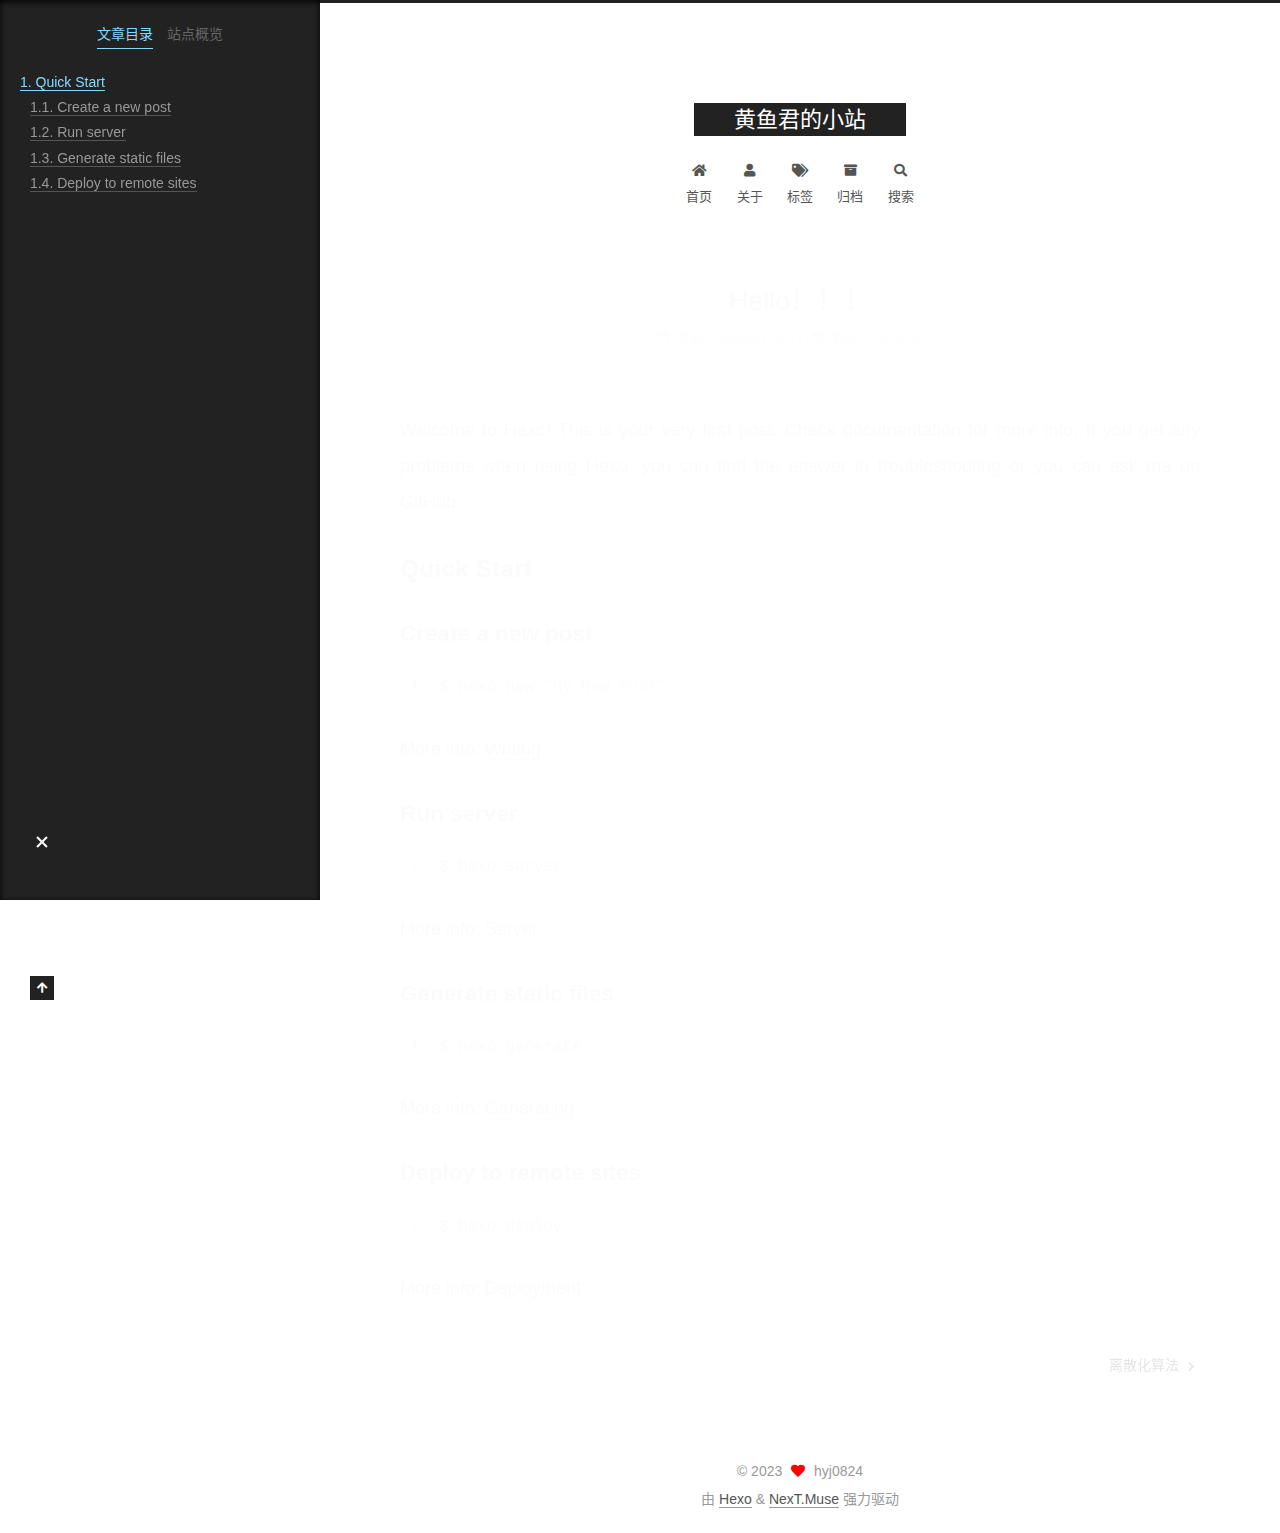
<file: 2023/01/25/Hello/index.html>
<!DOCTYPE html>
<html lang="zh-CN">
<head>
  <meta charset="UTF-8">
<meta name="viewport" content="width=device-width, initial-scale=1, maximum-scale=2">
<meta name="theme-color" content="#222">
<meta name="generator" content="Hexo 6.3.0">
  <link rel="apple-touch-icon" sizes="180x180" href="/images/apple-touch-icon-next.png">
  <link rel="icon" type="image/png" sizes="32x32" href="/images/favicon-32x32-next.png">
  <link rel="icon" type="image/png" sizes="16x16" href="/images/favicon-16x16-next.png">
  <link rel="mask-icon" href="/images/logo.svg" color="#222">

<link rel="stylesheet" href="/css/main.css">


<link rel="stylesheet" href="/lib/font-awesome/css/all.min.css">

<script id="hexo-configurations">
    var NexT = window.NexT || {};
    var CONFIG = {"hostname":"example.com","root":"/","scheme":"Muse","version":"7.8.0","exturl":false,"sidebar":{"position":"left","display":"always","padding":18,"offset":12,"onmobile":false},"copycode":{"enable":false,"show_result":false,"style":null},"back2top":{"enable":true,"sidebar":false,"scrollpercent":false},"bookmark":{"enable":false,"color":"#222","save":"auto"},"fancybox":false,"mediumzoom":false,"lazyload":false,"pangu":false,"comments":{"style":"tabs","active":null,"storage":true,"lazyload":false,"nav":null},"algolia":{"hits":{"per_page":10},"labels":{"input_placeholder":"Search for Posts","hits_empty":"We didn't find any results for the search: ${query}","hits_stats":"${hits} results found in ${time} ms"}},"localsearch":{"enable":true,"trigger":"auto","top_n_per_article":1,"unescape":false,"preload":false},"motion":{"enable":true,"async":false,"transition":{"post_block":"fadeIn","post_header":"slideDownIn","post_body":"slideDownIn","coll_header":"slideLeftIn","sidebar":"slideUpIn"}},"path":"search.xml"};
  </script>

  <meta name="description" content="Welcome to Hexo! This is your very first post. Check documentation for more info. If you get any problems when using Hexo, you can find the answer in troubleshooting or you can ask me on GitHub. Quick">
<meta property="og:type" content="article">
<meta property="og:title" content="Hello！！！">
<meta property="og:url" content="http://example.com/2023/01/25/Hello/index.html">
<meta property="og:site_name" content="黄鱼君的小站">
<meta property="og:description" content="Welcome to Hexo! This is your very first post. Check documentation for more info. If you get any problems when using Hexo, you can find the answer in troubleshooting or you can ask me on GitHub. Quick">
<meta property="og:locale" content="zh_CN">
<meta property="article:published_time" content="2023-01-25T06:43:17.000Z">
<meta property="article:modified_time" content="2023-01-27T09:56:54.544Z">
<meta property="article:author" content="hyj0824">
<meta name="twitter:card" content="summary">

<link rel="canonical" href="http://example.com/2023/01/25/Hello/">


<script id="page-configurations">
  // https://hexo.io/docs/variables.html
  CONFIG.page = {
    sidebar: "",
    isHome : false,
    isPost : true,
    lang   : 'zh-CN'
  };
</script>

  <title>Hello！！！ | 黄鱼君的小站</title>
  






  <noscript>
  <style>
  .use-motion .brand,
  .use-motion .menu-item,
  .sidebar-inner,
  .use-motion .post-block,
  .use-motion .pagination,
  .use-motion .comments,
  .use-motion .post-header,
  .use-motion .post-body,
  .use-motion .collection-header { opacity: initial; }

  .use-motion .site-title,
  .use-motion .site-subtitle {
    opacity: initial;
    top: initial;
  }

  .use-motion .logo-line-before i { left: initial; }
  .use-motion .logo-line-after i { right: initial; }
  </style>
</noscript>

</head>

<body itemscope itemtype="http://schema.org/WebPage">
  <div class="container use-motion">
    <div class="headband"></div>

    <header class="header" itemscope itemtype="http://schema.org/WPHeader">
      <div class="header-inner"><div class="site-brand-container">
  <div class="site-nav-toggle">
    <div class="toggle" aria-label="切换导航栏">
      <span class="toggle-line toggle-line-first"></span>
      <span class="toggle-line toggle-line-middle"></span>
      <span class="toggle-line toggle-line-last"></span>
    </div>
  </div>

  <div class="site-meta">

    <a href="/" class="brand" rel="start">
      <span class="logo-line-before"><i></i></span>
      <h1 class="site-title">黄鱼君的小站</h1>
      <span class="logo-line-after"><i></i></span>
    </a>
  </div>

  <div class="site-nav-right">
    <div class="toggle popup-trigger">
        <i class="fa fa-search fa-fw fa-lg"></i>
    </div>
  </div>
</div>




<nav class="site-nav">
  <ul id="menu" class="main-menu menu">
        <li class="menu-item menu-item-home">

    <a href="/" rel="section"><i class="fa fa-home fa-fw"></i>首页</a>

  </li>
        <li class="menu-item menu-item-about">

    <a href="/about/" rel="section"><i class="fa fa-user fa-fw"></i>关于</a>

  </li>
        <li class="menu-item menu-item-tags">

    <a href="/tags/" rel="section"><i class="fa fa-tags fa-fw"></i>标签</a>

  </li>
        <li class="menu-item menu-item-archives">

    <a href="/archives/" rel="section"><i class="fa fa-archive fa-fw"></i>归档</a>

  </li>
      <li class="menu-item menu-item-search">
        <a role="button" class="popup-trigger"><i class="fa fa-search fa-fw"></i>搜索
        </a>
      </li>
  </ul>
</nav>



  <div class="search-pop-overlay">
    <div class="popup search-popup">
        <div class="search-header">
  <span class="search-icon">
    <i class="fa fa-search"></i>
  </span>
  <div class="search-input-container">
    <input autocomplete="off" autocapitalize="off"
           placeholder="搜索..." spellcheck="false"
           type="search" class="search-input">
  </div>
  <span class="popup-btn-close">
    <i class="fa fa-times-circle"></i>
  </span>
</div>
<div id="search-result">
  <div id="no-result">
    <i class="fa fa-spinner fa-pulse fa-5x fa-fw"></i>
  </div>
</div>

    </div>
  </div>

</div>
    </header>

    
  <div class="back-to-top">
    <i class="fa fa-arrow-up"></i>
    <span>0%</span>
  </div>


    <main class="main">
      <div class="main-inner">
        <div class="content-wrap">
          

          <div class="content post posts-expand">
            

    
  
  
  <article itemscope itemtype="http://schema.org/Article" class="post-block" lang="zh-CN">
    <link itemprop="mainEntityOfPage" href="http://example.com/2023/01/25/Hello/">

    <span hidden itemprop="author" itemscope itemtype="http://schema.org/Person">
      <meta itemprop="image" content="/images/avatar.jpg">
      <meta itemprop="name" content="hyj0824">
      <meta itemprop="description" content="起了个大早，赶了趟晚集。">
    </span>

    <span hidden itemprop="publisher" itemscope itemtype="http://schema.org/Organization">
      <meta itemprop="name" content="黄鱼君的小站">
    </span>
      <header class="post-header">
        <h1 class="post-title" itemprop="name headline">
          Hello！！！
        </h1>

        <div class="post-meta">
            <span class="post-meta-item">
              <span class="post-meta-item-icon">
                <i class="far fa-calendar"></i>
              </span>
              <span class="post-meta-item-text">发表于</span>

              <time title="创建时间：2023-01-25 14:43:17" itemprop="dateCreated datePublished" datetime="2023-01-25T14:43:17+08:00">2023-01-25</time>
            </span>
              <span class="post-meta-item">
                <span class="post-meta-item-icon">
                  <i class="far fa-calendar-check"></i>
                </span>
                <span class="post-meta-item-text">更新于</span>
                <time title="修改时间：2023-01-27 17:56:54" itemprop="dateModified" datetime="2023-01-27T17:56:54+08:00">2023-01-27</time>
              </span>

          

        </div>
      </header>

    
    
    
    <div class="post-body" itemprop="articleBody">

      
        <p>Welcome to <a target="_blank" rel="noopener" href="https://hexo.io/">Hexo</a>! This is your very first post. Check <a target="_blank" rel="noopener" href="https://hexo.io/docs/">documentation</a> for more info. If you get any problems when using Hexo, you can find the answer in <a target="_blank" rel="noopener" href="https://hexo.io/docs/troubleshooting.html">troubleshooting</a> or you can ask me on <a target="_blank" rel="noopener" href="https://github.com/hexojs/hexo/issues">GitHub</a>.</p>
<h2 id="Quick-Start"><a href="#Quick-Start" class="headerlink" title="Quick Start"></a>Quick Start</h2><h3 id="Create-a-new-post"><a href="#Create-a-new-post" class="headerlink" title="Create a new post"></a>Create a new post</h3><figure class="highlight bash"><table><tr><td class="gutter"><pre><span class="line">1</span><br></pre></td><td class="code"><pre><span class="line">$ hexo new <span class="string">&quot;My New Post&quot;</span></span><br></pre></td></tr></table></figure>

<p>More info: <a target="_blank" rel="noopener" href="https://hexo.io/docs/writing.html">Writing</a></p>
<h3 id="Run-server"><a href="#Run-server" class="headerlink" title="Run server"></a>Run server</h3><figure class="highlight bash"><table><tr><td class="gutter"><pre><span class="line">1</span><br></pre></td><td class="code"><pre><span class="line">$ hexo server</span><br></pre></td></tr></table></figure>

<p>More info: <a target="_blank" rel="noopener" href="https://hexo.io/docs/server.html">Server</a></p>
<h3 id="Generate-static-files"><a href="#Generate-static-files" class="headerlink" title="Generate static files"></a>Generate static files</h3><figure class="highlight bash"><table><tr><td class="gutter"><pre><span class="line">1</span><br></pre></td><td class="code"><pre><span class="line">$ hexo generate</span><br></pre></td></tr></table></figure>

<p>More info: <a target="_blank" rel="noopener" href="https://hexo.io/docs/generating.html">Generating</a></p>
<h3 id="Deploy-to-remote-sites"><a href="#Deploy-to-remote-sites" class="headerlink" title="Deploy to remote sites"></a>Deploy to remote sites</h3><figure class="highlight bash"><table><tr><td class="gutter"><pre><span class="line">1</span><br></pre></td><td class="code"><pre><span class="line">$ hexo deploy</span><br></pre></td></tr></table></figure>

<p>More info: <a target="_blank" rel="noopener" href="https://hexo.io/docs/one-command-deployment.html">Deployment</a></p>

    </div>

    
    
    

      <footer class="post-footer">

        


        
    <div class="post-nav">
      <div class="post-nav-item"></div>
      <div class="post-nav-item">
    <a href="/2023/01/25/%E7%A6%BB%E6%95%A3%E5%8C%96%E7%AE%97%E6%B3%95/" rel="next" title="离散化算法">
      离散化算法 <i class="fa fa-chevron-right"></i>
    </a></div>
    </div>
      </footer>
    
  </article>
  
  
  



          </div>
          

<script>
  window.addEventListener('tabs:register', () => {
    let { activeClass } = CONFIG.comments;
    if (CONFIG.comments.storage) {
      activeClass = localStorage.getItem('comments_active') || activeClass;
    }
    if (activeClass) {
      let activeTab = document.querySelector(`a[href="#comment-${activeClass}"]`);
      if (activeTab) {
        activeTab.click();
      }
    }
  });
  if (CONFIG.comments.storage) {
    window.addEventListener('tabs:click', event => {
      if (!event.target.matches('.tabs-comment .tab-content .tab-pane')) return;
      let commentClass = event.target.classList[1];
      localStorage.setItem('comments_active', commentClass);
    });
  }
</script>

        </div>
          
  
  <div class="toggle sidebar-toggle">
    <span class="toggle-line toggle-line-first"></span>
    <span class="toggle-line toggle-line-middle"></span>
    <span class="toggle-line toggle-line-last"></span>
  </div>

  <aside class="sidebar">
    <div class="sidebar-inner">

      <ul class="sidebar-nav motion-element">
        <li class="sidebar-nav-toc">
          文章目录
        </li>
        <li class="sidebar-nav-overview">
          站点概览
        </li>
      </ul>

      <!--noindex-->
      <div class="post-toc-wrap sidebar-panel">
          <div class="post-toc motion-element"><ol class="nav"><li class="nav-item nav-level-2"><a class="nav-link" href="#Quick-Start"><span class="nav-number">1.</span> <span class="nav-text">Quick Start</span></a><ol class="nav-child"><li class="nav-item nav-level-3"><a class="nav-link" href="#Create-a-new-post"><span class="nav-number">1.1.</span> <span class="nav-text">Create a new post</span></a></li><li class="nav-item nav-level-3"><a class="nav-link" href="#Run-server"><span class="nav-number">1.2.</span> <span class="nav-text">Run server</span></a></li><li class="nav-item nav-level-3"><a class="nav-link" href="#Generate-static-files"><span class="nav-number">1.3.</span> <span class="nav-text">Generate static files</span></a></li><li class="nav-item nav-level-3"><a class="nav-link" href="#Deploy-to-remote-sites"><span class="nav-number">1.4.</span> <span class="nav-text">Deploy to remote sites</span></a></li></ol></li></ol></div>
      </div>
      <!--/noindex-->

      <div class="site-overview-wrap sidebar-panel">
        <div class="site-author motion-element" itemprop="author" itemscope itemtype="http://schema.org/Person">
    <img class="site-author-image" itemprop="image" alt="hyj0824"
      src="/images/avatar.jpg">
  <p class="site-author-name" itemprop="name">hyj0824</p>
  <div class="site-description" itemprop="description">起了个大早，赶了趟晚集。</div>
</div>
<div class="site-state-wrap motion-element">
  <nav class="site-state">
      <div class="site-state-item site-state-posts">
          <a href="/archives/">
        
          <span class="site-state-item-count">3</span>
          <span class="site-state-item-name">日志</span>
        </a>
      </div>
      <div class="site-state-item site-state-tags">
            <a href="/tags/">
          
        <span class="site-state-item-count">4</span>
        <span class="site-state-item-name">标签</span></a>
      </div>
  </nav>
</div>



      </div>

    </div>
  </aside>
  <div id="sidebar-dimmer"></div>


      </div>
    </main>

    <footer class="footer">
      <div class="footer-inner">
        

        

<div class="copyright">
  
  &copy; 
  <span itemprop="copyrightYear">2023</span>
  <span class="with-love">
    <i class="fa fa-heart"></i>
  </span>
  <span class="author" itemprop="copyrightHolder">hyj0824</span>
</div>
  <div class="powered-by">由 <a href="https://hexo.io/" class="theme-link" rel="noopener" target="_blank">Hexo</a> & <a href="https://muse.theme-next.org/" class="theme-link" rel="noopener" target="_blank">NexT.Muse</a> 强力驱动
  </div>

        








      </div>
    </footer>
  </div>

  
  <script src="/lib/anime.min.js"></script>
  <script src="/lib/velocity/velocity.min.js"></script>
  <script src="/lib/velocity/velocity.ui.min.js"></script>

<script src="/js/utils.js"></script>

<script src="/js/motion.js"></script>


<script src="/js/schemes/muse.js"></script>


<script src="/js/next-boot.js"></script>




  




  
<script src="/js/local-search.js"></script>













  

  

</body>
</html>
</file>
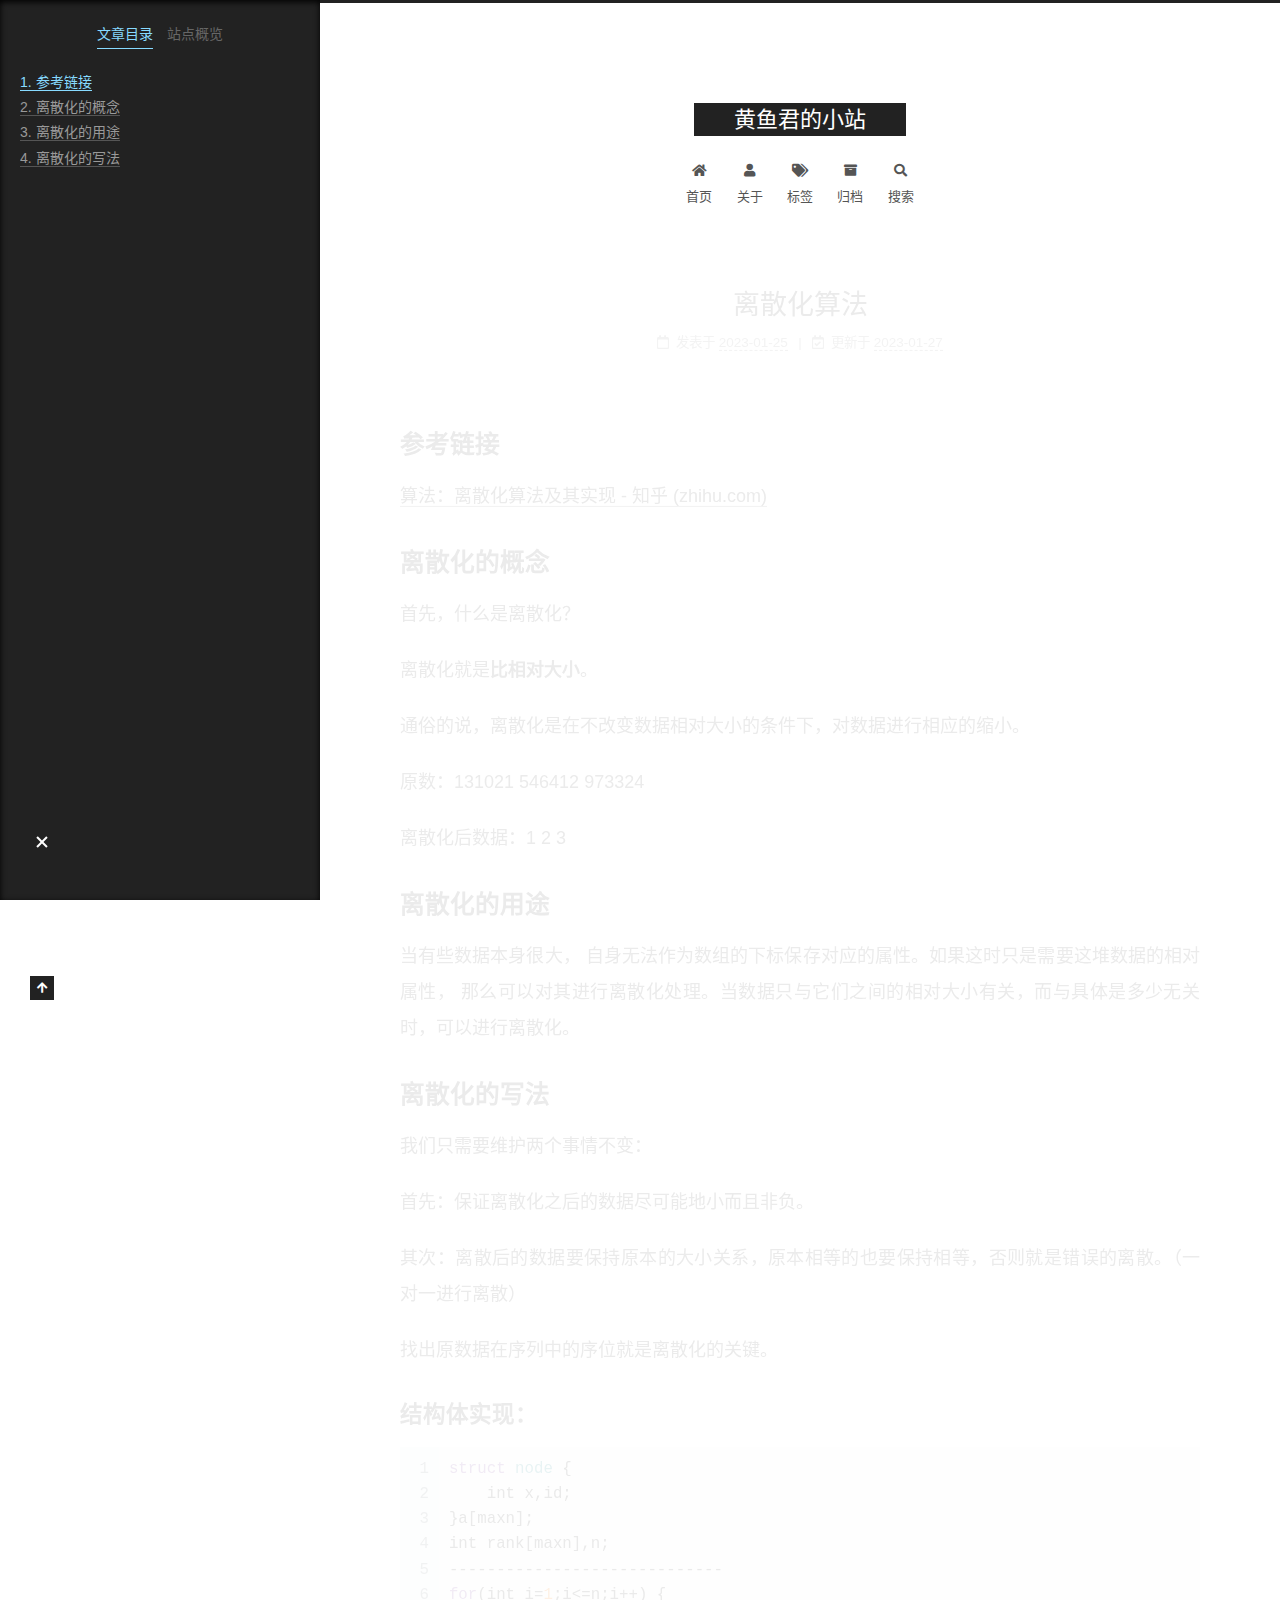
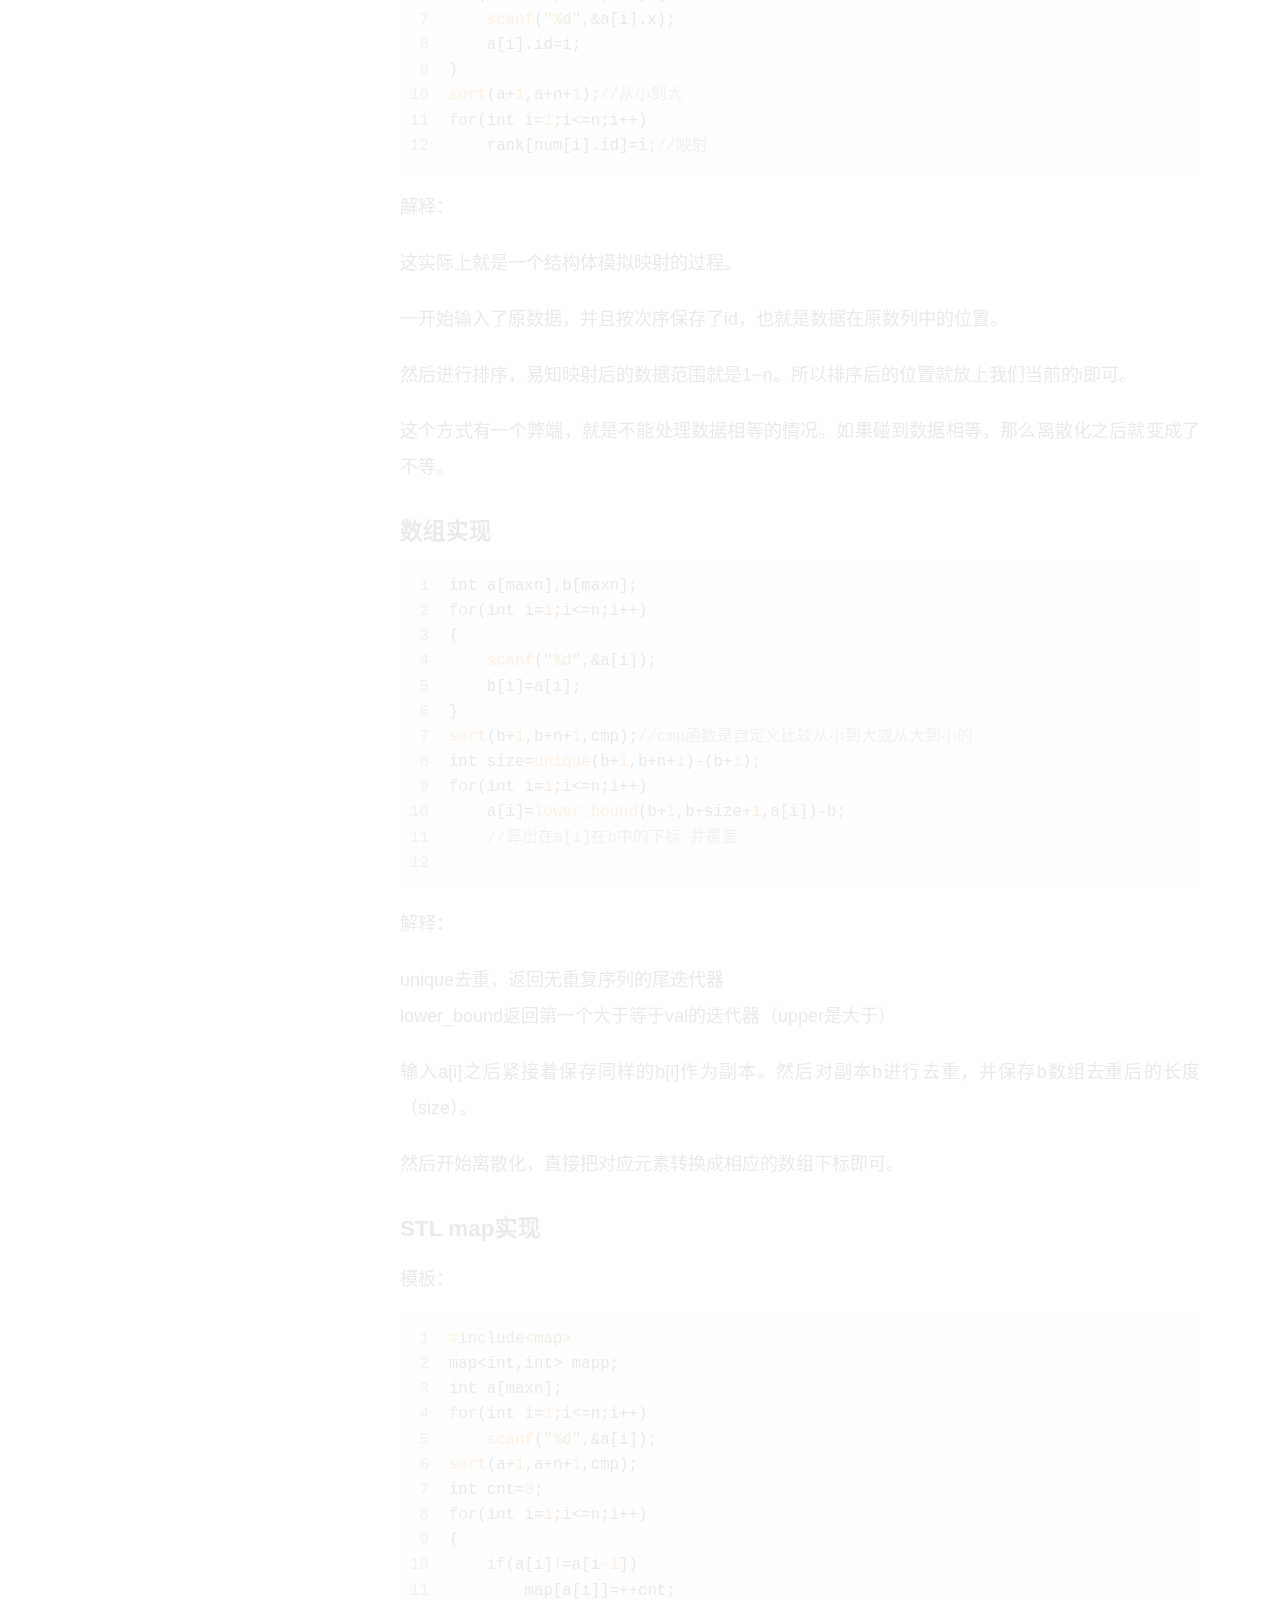
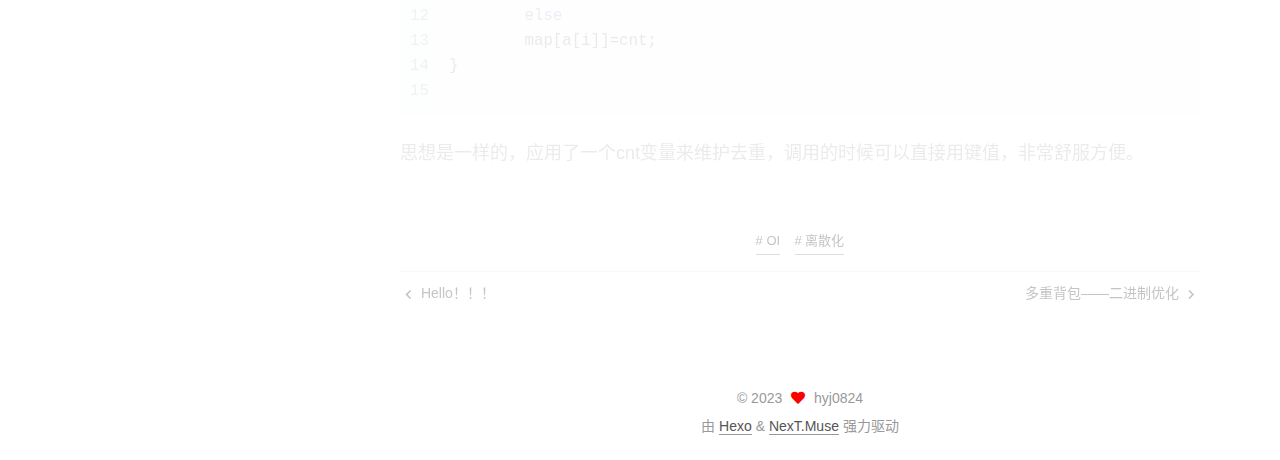
<file: 2023/01/25/离散化算法/index.html>
<!DOCTYPE html>
<html lang="zh-CN">
<head>
  <meta charset="UTF-8">
<meta name="viewport" content="width=device-width, initial-scale=1, maximum-scale=2">
<meta name="theme-color" content="#222">
<meta name="generator" content="Hexo 6.3.0">
  <link rel="apple-touch-icon" sizes="180x180" href="/images/apple-touch-icon-next.png">
  <link rel="icon" type="image/png" sizes="32x32" href="/images/favicon-32x32-next.png">
  <link rel="icon" type="image/png" sizes="16x16" href="/images/favicon-16x16-next.png">
  <link rel="mask-icon" href="/images/logo.svg" color="#222">

<link rel="stylesheet" href="/css/main.css">


<link rel="stylesheet" href="/lib/font-awesome/css/all.min.css">

<script id="hexo-configurations">
    var NexT = window.NexT || {};
    var CONFIG = {"hostname":"example.com","root":"/","scheme":"Muse","version":"7.8.0","exturl":false,"sidebar":{"position":"left","display":"always","padding":18,"offset":12,"onmobile":false},"copycode":{"enable":false,"show_result":false,"style":null},"back2top":{"enable":true,"sidebar":false,"scrollpercent":false},"bookmark":{"enable":false,"color":"#222","save":"auto"},"fancybox":false,"mediumzoom":false,"lazyload":false,"pangu":false,"comments":{"style":"tabs","active":null,"storage":true,"lazyload":false,"nav":null},"algolia":{"hits":{"per_page":10},"labels":{"input_placeholder":"Search for Posts","hits_empty":"We didn't find any results for the search: ${query}","hits_stats":"${hits} results found in ${time} ms"}},"localsearch":{"enable":true,"trigger":"auto","top_n_per_article":1,"unescape":false,"preload":false},"motion":{"enable":true,"async":false,"transition":{"post_block":"fadeIn","post_header":"slideDownIn","post_body":"slideDownIn","coll_header":"slideLeftIn","sidebar":"slideUpIn"}},"path":"search.xml"};
  </script>

  <meta name="description" content="参考链接算法：离散化算法及其实现 - 知乎 (zhihu.com) 离散化的概念首先，什么是离散化？ 离散化就是比相对大小。 通俗的说，离散化是在不改变数据相对大小的条件下，对数据进行相应的缩小。 原数：131021 546412 973324 离散化后数据：1 2 3 离散化的用途当有些数据本身很大， 自身无法作为数组的下标保存对应的属性。如果这时只是需要这堆数据的相对属性， 那么可以对其进行离">
<meta property="og:type" content="article">
<meta property="og:title" content="离散化算法">
<meta property="og:url" content="http://example.com/2023/01/25/%E7%A6%BB%E6%95%A3%E5%8C%96%E7%AE%97%E6%B3%95/index.html">
<meta property="og:site_name" content="黄鱼君的小站">
<meta property="og:description" content="参考链接算法：离散化算法及其实现 - 知乎 (zhihu.com) 离散化的概念首先，什么是离散化？ 离散化就是比相对大小。 通俗的说，离散化是在不改变数据相对大小的条件下，对数据进行相应的缩小。 原数：131021 546412 973324 离散化后数据：1 2 3 离散化的用途当有些数据本身很大， 自身无法作为数组的下标保存对应的属性。如果这时只是需要这堆数据的相对属性， 那么可以对其进行离">
<meta property="og:locale" content="zh_CN">
<meta property="article:published_time" content="2023-01-25T07:47:45.000Z">
<meta property="article:modified_time" content="2023-01-27T09:56:53.334Z">
<meta property="article:author" content="hyj0824">
<meta property="article:tag" content="OI">
<meta property="article:tag" content="离散化">
<meta name="twitter:card" content="summary">

<link rel="canonical" href="http://example.com/2023/01/25/%E7%A6%BB%E6%95%A3%E5%8C%96%E7%AE%97%E6%B3%95/">


<script id="page-configurations">
  // https://hexo.io/docs/variables.html
  CONFIG.page = {
    sidebar: "",
    isHome : false,
    isPost : true,
    lang   : 'zh-CN'
  };
</script>

  <title>离散化算法 | 黄鱼君的小站</title>
  






  <noscript>
  <style>
  .use-motion .brand,
  .use-motion .menu-item,
  .sidebar-inner,
  .use-motion .post-block,
  .use-motion .pagination,
  .use-motion .comments,
  .use-motion .post-header,
  .use-motion .post-body,
  .use-motion .collection-header { opacity: initial; }

  .use-motion .site-title,
  .use-motion .site-subtitle {
    opacity: initial;
    top: initial;
  }

  .use-motion .logo-line-before i { left: initial; }
  .use-motion .logo-line-after i { right: initial; }
  </style>
</noscript>

</head>

<body itemscope itemtype="http://schema.org/WebPage">
  <div class="container use-motion">
    <div class="headband"></div>

    <header class="header" itemscope itemtype="http://schema.org/WPHeader">
      <div class="header-inner"><div class="site-brand-container">
  <div class="site-nav-toggle">
    <div class="toggle" aria-label="切换导航栏">
      <span class="toggle-line toggle-line-first"></span>
      <span class="toggle-line toggle-line-middle"></span>
      <span class="toggle-line toggle-line-last"></span>
    </div>
  </div>

  <div class="site-meta">

    <a href="/" class="brand" rel="start">
      <span class="logo-line-before"><i></i></span>
      <h1 class="site-title">黄鱼君的小站</h1>
      <span class="logo-line-after"><i></i></span>
    </a>
  </div>

  <div class="site-nav-right">
    <div class="toggle popup-trigger">
        <i class="fa fa-search fa-fw fa-lg"></i>
    </div>
  </div>
</div>




<nav class="site-nav">
  <ul id="menu" class="main-menu menu">
        <li class="menu-item menu-item-home">

    <a href="/" rel="section"><i class="fa fa-home fa-fw"></i>首页</a>

  </li>
        <li class="menu-item menu-item-about">

    <a href="/about/" rel="section"><i class="fa fa-user fa-fw"></i>关于</a>

  </li>
        <li class="menu-item menu-item-tags">

    <a href="/tags/" rel="section"><i class="fa fa-tags fa-fw"></i>标签</a>

  </li>
        <li class="menu-item menu-item-archives">

    <a href="/archives/" rel="section"><i class="fa fa-archive fa-fw"></i>归档</a>

  </li>
      <li class="menu-item menu-item-search">
        <a role="button" class="popup-trigger"><i class="fa fa-search fa-fw"></i>搜索
        </a>
      </li>
  </ul>
</nav>



  <div class="search-pop-overlay">
    <div class="popup search-popup">
        <div class="search-header">
  <span class="search-icon">
    <i class="fa fa-search"></i>
  </span>
  <div class="search-input-container">
    <input autocomplete="off" autocapitalize="off"
           placeholder="搜索..." spellcheck="false"
           type="search" class="search-input">
  </div>
  <span class="popup-btn-close">
    <i class="fa fa-times-circle"></i>
  </span>
</div>
<div id="search-result">
  <div id="no-result">
    <i class="fa fa-spinner fa-pulse fa-5x fa-fw"></i>
  </div>
</div>

    </div>
  </div>

</div>
    </header>

    
  <div class="back-to-top">
    <i class="fa fa-arrow-up"></i>
    <span>0%</span>
  </div>


    <main class="main">
      <div class="main-inner">
        <div class="content-wrap">
          

          <div class="content post posts-expand">
            

    
  
  
  <article itemscope itemtype="http://schema.org/Article" class="post-block" lang="zh-CN">
    <link itemprop="mainEntityOfPage" href="http://example.com/2023/01/25/%E7%A6%BB%E6%95%A3%E5%8C%96%E7%AE%97%E6%B3%95/">

    <span hidden itemprop="author" itemscope itemtype="http://schema.org/Person">
      <meta itemprop="image" content="/images/avatar.jpg">
      <meta itemprop="name" content="hyj0824">
      <meta itemprop="description" content="起了个大早，赶了趟晚集。">
    </span>

    <span hidden itemprop="publisher" itemscope itemtype="http://schema.org/Organization">
      <meta itemprop="name" content="黄鱼君的小站">
    </span>
      <header class="post-header">
        <h1 class="post-title" itemprop="name headline">
          离散化算法
        </h1>

        <div class="post-meta">
            <span class="post-meta-item">
              <span class="post-meta-item-icon">
                <i class="far fa-calendar"></i>
              </span>
              <span class="post-meta-item-text">发表于</span>

              <time title="创建时间：2023-01-25 15:47:45" itemprop="dateCreated datePublished" datetime="2023-01-25T15:47:45+08:00">2023-01-25</time>
            </span>
              <span class="post-meta-item">
                <span class="post-meta-item-icon">
                  <i class="far fa-calendar-check"></i>
                </span>
                <span class="post-meta-item-text">更新于</span>
                <time title="修改时间：2023-01-27 17:56:53" itemprop="dateModified" datetime="2023-01-27T17:56:53+08:00">2023-01-27</time>
              </span>

          

        </div>
      </header>

    
    
    
    <div class="post-body" itemprop="articleBody">

      
        <h2 id="参考链接"><a href="#参考链接" class="headerlink" title="参考链接"></a>参考链接</h2><p><a target="_blank" rel="noopener" href="https://zhuanlan.zhihu.com/p/556248909">算法：离散化算法及其实现 - 知乎 (zhihu.com)</a></p>
<h2 id="离散化的概念"><a href="#离散化的概念" class="headerlink" title="离散化的概念"></a>离散化的概念</h2><p>首先，什么是离散化？</p>
<p>离散化就是<strong>比相对大小</strong>。</p>
<p>通俗的说，离散化是在不改变数据相对大小的条件下，对数据进行相应的缩小。</p>
<p>原数：131021 546412 973324</p>
<p>离散化后数据：1 2 3</p>
<h2 id="离散化的用途"><a href="#离散化的用途" class="headerlink" title="离散化的用途"></a>离散化的用途</h2><p>当有些数据本身很大， 自身无法作为数组的下标保存对应的属性。如果这时只是需要这堆数据的相对属性， 那么可以对其进行离散化处理。当数据只与它们之间的相对大小有关，而与具体是多少无关时，可以进行离散化。</p>
<h2 id="离散化的写法"><a href="#离散化的写法" class="headerlink" title="离散化的写法"></a>离散化的写法</h2><p>我们只需要维护两个事情不变：</p>
<p>首先：保证离散化之后的数据尽可能地小而且非负。</p>
<p>其次：离散后的数据要保持原本的大小关系，原本相等的也要保持相等，否则就是错误的离散。（一对一进行离散）</p>
<p>找出原数据在序列中的序位就是离散化的关键。</p>
<h3 id="结构体实现："><a href="#结构体实现：" class="headerlink" title="结构体实现："></a>结构体实现：</h3><figure class="highlight cpp"><table><tr><td class="gutter"><pre><span class="line">1</span><br><span class="line">2</span><br><span class="line">3</span><br><span class="line">4</span><br><span class="line">5</span><br><span class="line">6</span><br><span class="line">7</span><br><span class="line">8</span><br><span class="line">9</span><br><span class="line">10</span><br><span class="line">11</span><br><span class="line">12</span><br></pre></td><td class="code"><pre><span class="line"><span class="keyword">struct</span> <span class="title class_">node</span> &#123;</span><br><span class="line">    <span class="type">int</span> x,id;</span><br><span class="line">&#125;a[maxn];</span><br><span class="line"><span class="type">int</span> rank[maxn],n;</span><br><span class="line">-----------------------------</span><br><span class="line"><span class="keyword">for</span>(<span class="type">int</span> i=<span class="number">1</span>;i&lt;=n;i++) &#123;</span><br><span class="line">    <span class="built_in">scanf</span>(<span class="string">&quot;%d&quot;</span>,&amp;a[i].x);</span><br><span class="line">    a[i].id=i;</span><br><span class="line">&#125;</span><br><span class="line"><span class="built_in">sort</span>(a+<span class="number">1</span>,a+n+<span class="number">1</span>);<span class="comment">//从小到大</span></span><br><span class="line"><span class="keyword">for</span>(<span class="type">int</span> i=<span class="number">1</span>;i&lt;=n;i++)</span><br><span class="line">    rank[num[i].id]=i;<span class="comment">//映射</span></span><br></pre></td></tr></table></figure>

<p>解释：</p>
<p>这实际上就是一个结构体模拟映射的过程。</p>
<p>一开始输入了原数据，并且按次序保存了id，也就是数据在原数列中的位置。</p>
<p>然后进行排序，易知映射后的数据范围就是1~n。所以排序后的位置就放上我们当前的i即可。</p>
<p>这个方式有一个弊端，就是不能处理数据相等的情况。如果碰到数据相等，那么离散化之后就变成了不等。</p>
<h3 id="数组实现"><a href="#数组实现" class="headerlink" title="数组实现"></a>数组实现</h3><figure class="highlight cpp"><table><tr><td class="gutter"><pre><span class="line">1</span><br><span class="line">2</span><br><span class="line">3</span><br><span class="line">4</span><br><span class="line">5</span><br><span class="line">6</span><br><span class="line">7</span><br><span class="line">8</span><br><span class="line">9</span><br><span class="line">10</span><br><span class="line">11</span><br><span class="line">12</span><br></pre></td><td class="code"><pre><span class="line"><span class="type">int</span> a[maxn],b[maxn];</span><br><span class="line"><span class="keyword">for</span>(<span class="type">int</span> i=<span class="number">1</span>;i&lt;=n;i++)</span><br><span class="line">&#123;</span><br><span class="line">    <span class="built_in">scanf</span>(<span class="string">&quot;%d&quot;</span>,&amp;a[i]);</span><br><span class="line">    b[i]=a[i];</span><br><span class="line">&#125;</span><br><span class="line"><span class="built_in">sort</span>(b+<span class="number">1</span>,b+n+<span class="number">1</span>,cmp);<span class="comment">//cmp函数是自定义比较从小到大或从大到小的</span></span><br><span class="line"><span class="type">int</span> size=<span class="built_in">unique</span>(b+<span class="number">1</span>,b+n+<span class="number">1</span>)-(b+<span class="number">1</span>);</span><br><span class="line"><span class="keyword">for</span>(<span class="type">int</span> i=<span class="number">1</span>;i&lt;=n;i++)</span><br><span class="line">    a[i]=<span class="built_in">lower_bound</span>(b+<span class="number">1</span>,b+size+<span class="number">1</span>,a[i])-b;</span><br><span class="line">    <span class="comment">//算出在a[i]在b中的下标 并覆盖</span></span><br><span class="line"></span><br></pre></td></tr></table></figure>

<p>解释：</p>
<p>unique去重，返回无重复序列的尾迭代器<br>lower_bound返回第一个大于等于val的迭代器（upper是大于）</p>
<p>输入a[i]之后紧接着保存同样的b[i]作为副本。然后对副本b进行去重，并保存b数组去重后的长度（size）。</p>
<p>然后开始离散化，直接把对应元素转换成相应的数组下标即可。</p>
<h3 id="STL-map实现"><a href="#STL-map实现" class="headerlink" title="STL map实现"></a>STL map实现</h3><p>模板：</p>
<figure class="highlight cpp"><table><tr><td class="gutter"><pre><span class="line">1</span><br><span class="line">2</span><br><span class="line">3</span><br><span class="line">4</span><br><span class="line">5</span><br><span class="line">6</span><br><span class="line">7</span><br><span class="line">8</span><br><span class="line">9</span><br><span class="line">10</span><br><span class="line">11</span><br><span class="line">12</span><br><span class="line">13</span><br><span class="line">14</span><br><span class="line">15</span><br></pre></td><td class="code"><pre><span class="line"><span class="meta">#<span class="keyword">include</span><span class="string">&lt;map&gt;</span></span></span><br><span class="line">map&lt;<span class="type">int</span>,<span class="type">int</span>&gt; mapp;</span><br><span class="line"><span class="type">int</span> a[maxn];</span><br><span class="line"><span class="keyword">for</span>(<span class="type">int</span> i=<span class="number">1</span>;i&lt;=n;i++)</span><br><span class="line">    <span class="built_in">scanf</span>(<span class="string">&quot;%d&quot;</span>,&amp;a[i]);</span><br><span class="line"><span class="built_in">sort</span>(a+<span class="number">1</span>,a+n+<span class="number">1</span>,cmp);</span><br><span class="line"><span class="type">int</span> cnt=<span class="number">0</span>;</span><br><span class="line"><span class="keyword">for</span>(<span class="type">int</span> i=<span class="number">1</span>;i&lt;=n;i++)</span><br><span class="line">&#123;</span><br><span class="line">    <span class="keyword">if</span>(a[i]!=a[i<span class="number">-1</span>])</span><br><span class="line">        map[a[i]]=++cnt;</span><br><span class="line">	<span class="keyword">else</span></span><br><span class="line">        map[a[i]]=cnt;</span><br><span class="line">&#125;</span><br><span class="line"></span><br></pre></td></tr></table></figure>

<p>思想是一样的，应用了一个cnt变量来维护去重，调用的时候可以直接用键值，非常舒服方便。</p>

    </div>

    
    
    

      <footer class="post-footer">
          <div class="post-tags">
              <a href="/tags/OI/" rel="tag"># OI</a>
              <a href="/tags/%E7%A6%BB%E6%95%A3%E5%8C%96/" rel="tag"># 离散化</a>
          </div>

        


        
    <div class="post-nav">
      <div class="post-nav-item">
    <a href="/2023/01/25/Hello/" rel="prev" title="Hello！！！">
      <i class="fa fa-chevron-left"></i> Hello！！！
    </a></div>
      <div class="post-nav-item">
    <a href="/2023/01/27/%E5%A4%9A%E9%87%8D%E8%83%8C%E5%8C%85%E2%80%94%E2%80%94%E4%BA%8C%E8%BF%9B%E5%88%B6%E4%BC%98%E5%8C%96/" rel="next" title="多重背包——二进制优化">
      多重背包——二进制优化 <i class="fa fa-chevron-right"></i>
    </a></div>
    </div>
      </footer>
    
  </article>
  
  
  



          </div>
          

<script>
  window.addEventListener('tabs:register', () => {
    let { activeClass } = CONFIG.comments;
    if (CONFIG.comments.storage) {
      activeClass = localStorage.getItem('comments_active') || activeClass;
    }
    if (activeClass) {
      let activeTab = document.querySelector(`a[href="#comment-${activeClass}"]`);
      if (activeTab) {
        activeTab.click();
      }
    }
  });
  if (CONFIG.comments.storage) {
    window.addEventListener('tabs:click', event => {
      if (!event.target.matches('.tabs-comment .tab-content .tab-pane')) return;
      let commentClass = event.target.classList[1];
      localStorage.setItem('comments_active', commentClass);
    });
  }
</script>

        </div>
          
  
  <div class="toggle sidebar-toggle">
    <span class="toggle-line toggle-line-first"></span>
    <span class="toggle-line toggle-line-middle"></span>
    <span class="toggle-line toggle-line-last"></span>
  </div>

  <aside class="sidebar">
    <div class="sidebar-inner">

      <ul class="sidebar-nav motion-element">
        <li class="sidebar-nav-toc">
          文章目录
        </li>
        <li class="sidebar-nav-overview">
          站点概览
        </li>
      </ul>

      <!--noindex-->
      <div class="post-toc-wrap sidebar-panel">
          <div class="post-toc motion-element"><ol class="nav"><li class="nav-item nav-level-2"><a class="nav-link" href="#%E5%8F%82%E8%80%83%E9%93%BE%E6%8E%A5"><span class="nav-number">1.</span> <span class="nav-text">参考链接</span></a></li><li class="nav-item nav-level-2"><a class="nav-link" href="#%E7%A6%BB%E6%95%A3%E5%8C%96%E7%9A%84%E6%A6%82%E5%BF%B5"><span class="nav-number">2.</span> <span class="nav-text">离散化的概念</span></a></li><li class="nav-item nav-level-2"><a class="nav-link" href="#%E7%A6%BB%E6%95%A3%E5%8C%96%E7%9A%84%E7%94%A8%E9%80%94"><span class="nav-number">3.</span> <span class="nav-text">离散化的用途</span></a></li><li class="nav-item nav-level-2"><a class="nav-link" href="#%E7%A6%BB%E6%95%A3%E5%8C%96%E7%9A%84%E5%86%99%E6%B3%95"><span class="nav-number">4.</span> <span class="nav-text">离散化的写法</span></a><ol class="nav-child"><li class="nav-item nav-level-3"><a class="nav-link" href="#%E7%BB%93%E6%9E%84%E4%BD%93%E5%AE%9E%E7%8E%B0%EF%BC%9A"><span class="nav-number">4.1.</span> <span class="nav-text">结构体实现：</span></a></li><li class="nav-item nav-level-3"><a class="nav-link" href="#%E6%95%B0%E7%BB%84%E5%AE%9E%E7%8E%B0"><span class="nav-number">4.2.</span> <span class="nav-text">数组实现</span></a></li><li class="nav-item nav-level-3"><a class="nav-link" href="#STL-map%E5%AE%9E%E7%8E%B0"><span class="nav-number">4.3.</span> <span class="nav-text">STL map实现</span></a></li></ol></li></ol></div>
      </div>
      <!--/noindex-->

      <div class="site-overview-wrap sidebar-panel">
        <div class="site-author motion-element" itemprop="author" itemscope itemtype="http://schema.org/Person">
    <img class="site-author-image" itemprop="image" alt="hyj0824"
      src="/images/avatar.jpg">
  <p class="site-author-name" itemprop="name">hyj0824</p>
  <div class="site-description" itemprop="description">起了个大早，赶了趟晚集。</div>
</div>
<div class="site-state-wrap motion-element">
  <nav class="site-state">
      <div class="site-state-item site-state-posts">
          <a href="/archives/">
        
          <span class="site-state-item-count">3</span>
          <span class="site-state-item-name">日志</span>
        </a>
      </div>
      <div class="site-state-item site-state-tags">
            <a href="/tags/">
          
        <span class="site-state-item-count">4</span>
        <span class="site-state-item-name">标签</span></a>
      </div>
  </nav>
</div>



      </div>

    </div>
  </aside>
  <div id="sidebar-dimmer"></div>


      </div>
    </main>

    <footer class="footer">
      <div class="footer-inner">
        

        

<div class="copyright">
  
  &copy; 
  <span itemprop="copyrightYear">2023</span>
  <span class="with-love">
    <i class="fa fa-heart"></i>
  </span>
  <span class="author" itemprop="copyrightHolder">hyj0824</span>
</div>
  <div class="powered-by">由 <a href="https://hexo.io/" class="theme-link" rel="noopener" target="_blank">Hexo</a> & <a href="https://muse.theme-next.org/" class="theme-link" rel="noopener" target="_blank">NexT.Muse</a> 强力驱动
  </div>

        








      </div>
    </footer>
  </div>

  
  <script src="/lib/anime.min.js"></script>
  <script src="/lib/velocity/velocity.min.js"></script>
  <script src="/lib/velocity/velocity.ui.min.js"></script>

<script src="/js/utils.js"></script>

<script src="/js/motion.js"></script>


<script src="/js/schemes/muse.js"></script>


<script src="/js/next-boot.js"></script>




  




  
<script src="/js/local-search.js"></script>













  

  

</body>
</html>
</file>
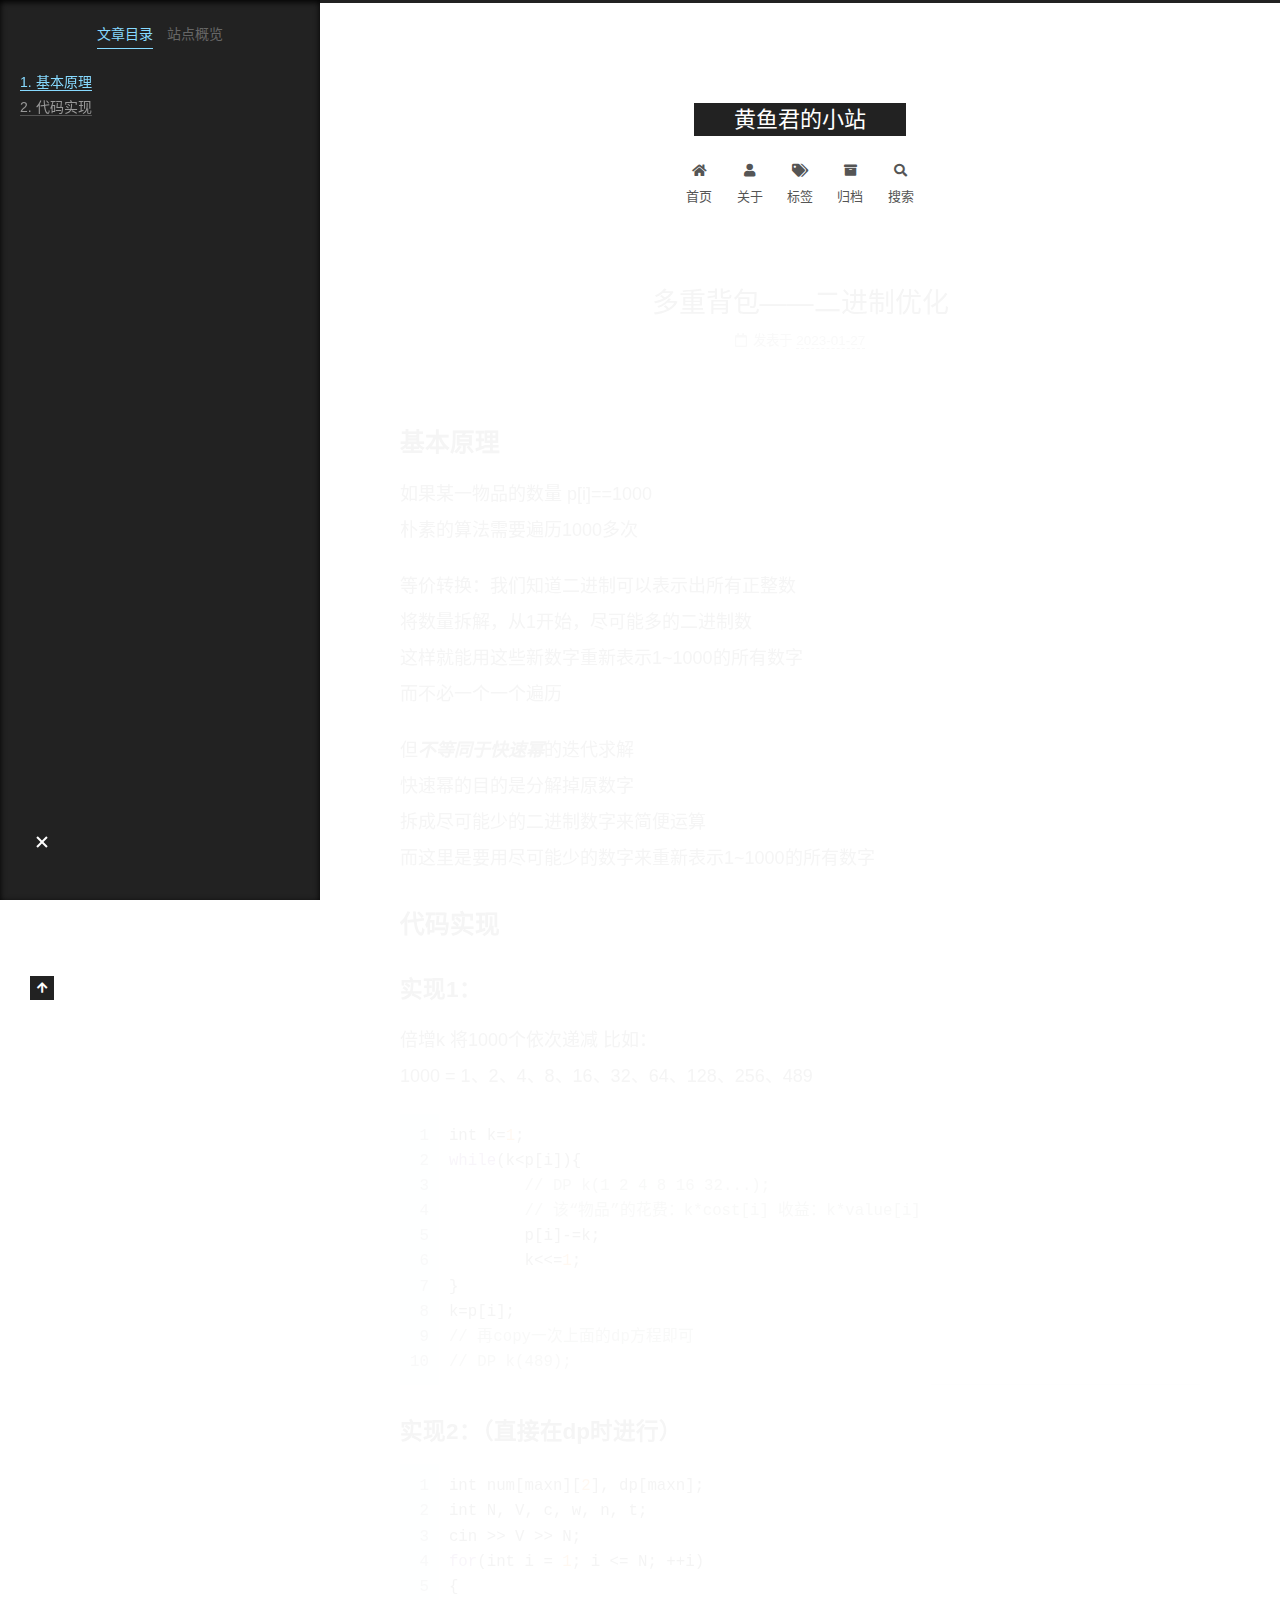
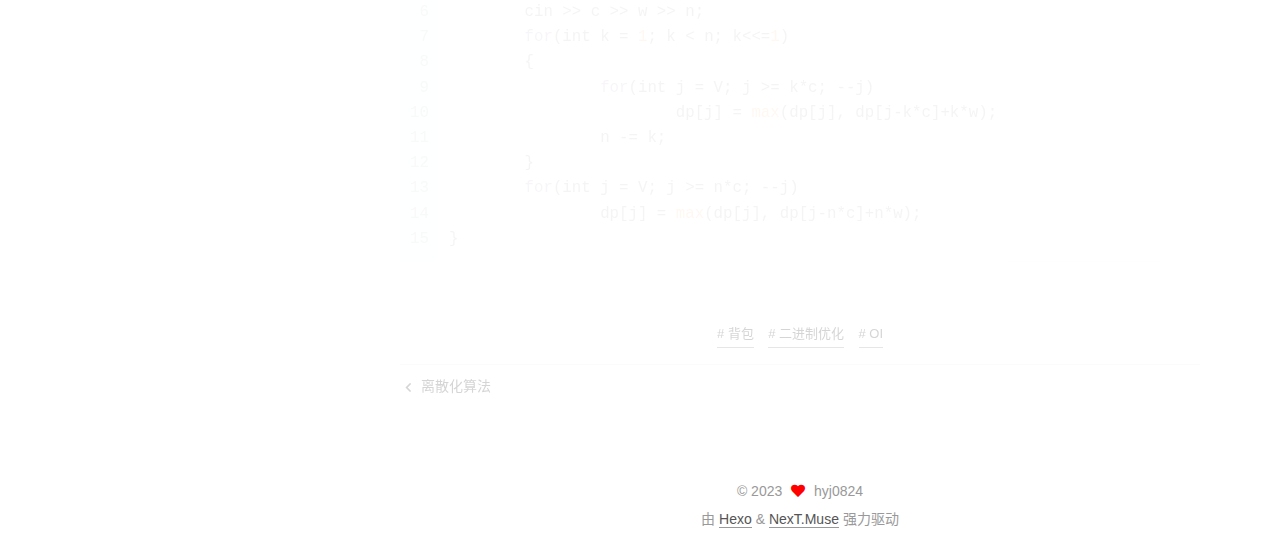
<file: 2023/01/27/多重背包——二进制优化/index.html>
<!DOCTYPE html>
<html lang="zh-CN">
<head>
  <meta charset="UTF-8">
<meta name="viewport" content="width=device-width, initial-scale=1, maximum-scale=2">
<meta name="theme-color" content="#222">
<meta name="generator" content="Hexo 6.3.0">
  <link rel="apple-touch-icon" sizes="180x180" href="/images/apple-touch-icon-next.png">
  <link rel="icon" type="image/png" sizes="32x32" href="/images/favicon-32x32-next.png">
  <link rel="icon" type="image/png" sizes="16x16" href="/images/favicon-16x16-next.png">
  <link rel="mask-icon" href="/images/logo.svg" color="#222">

<link rel="stylesheet" href="/css/main.css">


<link rel="stylesheet" href="/lib/font-awesome/css/all.min.css">

<script id="hexo-configurations">
    var NexT = window.NexT || {};
    var CONFIG = {"hostname":"example.com","root":"/","scheme":"Muse","version":"7.8.0","exturl":false,"sidebar":{"position":"left","display":"always","padding":18,"offset":12,"onmobile":false},"copycode":{"enable":false,"show_result":false,"style":null},"back2top":{"enable":true,"sidebar":false,"scrollpercent":false},"bookmark":{"enable":false,"color":"#222","save":"auto"},"fancybox":false,"mediumzoom":false,"lazyload":false,"pangu":false,"comments":{"style":"tabs","active":null,"storage":true,"lazyload":false,"nav":null},"algolia":{"hits":{"per_page":10},"labels":{"input_placeholder":"Search for Posts","hits_empty":"We didn't find any results for the search: ${query}","hits_stats":"${hits} results found in ${time} ms"}},"localsearch":{"enable":true,"trigger":"auto","top_n_per_article":1,"unescape":false,"preload":false},"motion":{"enable":true,"async":false,"transition":{"post_block":"fadeIn","post_header":"slideDownIn","post_body":"slideDownIn","coll_header":"slideLeftIn","sidebar":"slideUpIn"}},"path":"search.xml"};
  </script>

  <meta name="description" content="基本原理如果某一物品的数量 p[i]&#x3D;&#x3D;1000朴素的算法需要遍历1000多次 等价转换：我们知道二进制可以表示出所有正整数将数量拆解，从1开始，尽可能多的二进制数这样就能用这些新数字重新表示1~1000的所有数字而不必一个一个遍历 但不等同于快速幂的迭代求解快速幂的目的是分解掉原数字拆成尽可能少的二进制数字来简便运算而这里是要用尽可能少的数字来重新表示1~1000的所有数字">
<meta property="og:type" content="article">
<meta property="og:title" content="多重背包——二进制优化">
<meta property="og:url" content="http://example.com/2023/01/27/%E5%A4%9A%E9%87%8D%E8%83%8C%E5%8C%85%E2%80%94%E2%80%94%E4%BA%8C%E8%BF%9B%E5%88%B6%E4%BC%98%E5%8C%96/index.html">
<meta property="og:site_name" content="黄鱼君的小站">
<meta property="og:description" content="基本原理如果某一物品的数量 p[i]&#x3D;&#x3D;1000朴素的算法需要遍历1000多次 等价转换：我们知道二进制可以表示出所有正整数将数量拆解，从1开始，尽可能多的二进制数这样就能用这些新数字重新表示1~1000的所有数字而不必一个一个遍历 但不等同于快速幂的迭代求解快速幂的目的是分解掉原数字拆成尽可能少的二进制数字来简便运算而这里是要用尽可能少的数字来重新表示1~1000的所有数字">
<meta property="og:locale" content="zh_CN">
<meta property="article:published_time" content="2023-01-27T09:39:06.000Z">
<meta property="article:modified_time" content="2023-01-27T09:56:52.002Z">
<meta property="article:author" content="hyj0824">
<meta property="article:tag" content="背包">
<meta property="article:tag" content="二进制优化">
<meta property="article:tag" content="OI">
<meta name="twitter:card" content="summary">

<link rel="canonical" href="http://example.com/2023/01/27/%E5%A4%9A%E9%87%8D%E8%83%8C%E5%8C%85%E2%80%94%E2%80%94%E4%BA%8C%E8%BF%9B%E5%88%B6%E4%BC%98%E5%8C%96/">


<script id="page-configurations">
  // https://hexo.io/docs/variables.html
  CONFIG.page = {
    sidebar: "",
    isHome : false,
    isPost : true,
    lang   : 'zh-CN'
  };
</script>

  <title>多重背包——二进制优化 | 黄鱼君的小站</title>
  






  <noscript>
  <style>
  .use-motion .brand,
  .use-motion .menu-item,
  .sidebar-inner,
  .use-motion .post-block,
  .use-motion .pagination,
  .use-motion .comments,
  .use-motion .post-header,
  .use-motion .post-body,
  .use-motion .collection-header { opacity: initial; }

  .use-motion .site-title,
  .use-motion .site-subtitle {
    opacity: initial;
    top: initial;
  }

  .use-motion .logo-line-before i { left: initial; }
  .use-motion .logo-line-after i { right: initial; }
  </style>
</noscript>

</head>

<body itemscope itemtype="http://schema.org/WebPage">
  <div class="container use-motion">
    <div class="headband"></div>

    <header class="header" itemscope itemtype="http://schema.org/WPHeader">
      <div class="header-inner"><div class="site-brand-container">
  <div class="site-nav-toggle">
    <div class="toggle" aria-label="切换导航栏">
      <span class="toggle-line toggle-line-first"></span>
      <span class="toggle-line toggle-line-middle"></span>
      <span class="toggle-line toggle-line-last"></span>
    </div>
  </div>

  <div class="site-meta">

    <a href="/" class="brand" rel="start">
      <span class="logo-line-before"><i></i></span>
      <h1 class="site-title">黄鱼君的小站</h1>
      <span class="logo-line-after"><i></i></span>
    </a>
  </div>

  <div class="site-nav-right">
    <div class="toggle popup-trigger">
        <i class="fa fa-search fa-fw fa-lg"></i>
    </div>
  </div>
</div>




<nav class="site-nav">
  <ul id="menu" class="main-menu menu">
        <li class="menu-item menu-item-home">

    <a href="/" rel="section"><i class="fa fa-home fa-fw"></i>首页</a>

  </li>
        <li class="menu-item menu-item-about">

    <a href="/about/" rel="section"><i class="fa fa-user fa-fw"></i>关于</a>

  </li>
        <li class="menu-item menu-item-tags">

    <a href="/tags/" rel="section"><i class="fa fa-tags fa-fw"></i>标签</a>

  </li>
        <li class="menu-item menu-item-archives">

    <a href="/archives/" rel="section"><i class="fa fa-archive fa-fw"></i>归档</a>

  </li>
      <li class="menu-item menu-item-search">
        <a role="button" class="popup-trigger"><i class="fa fa-search fa-fw"></i>搜索
        </a>
      </li>
  </ul>
</nav>



  <div class="search-pop-overlay">
    <div class="popup search-popup">
        <div class="search-header">
  <span class="search-icon">
    <i class="fa fa-search"></i>
  </span>
  <div class="search-input-container">
    <input autocomplete="off" autocapitalize="off"
           placeholder="搜索..." spellcheck="false"
           type="search" class="search-input">
  </div>
  <span class="popup-btn-close">
    <i class="fa fa-times-circle"></i>
  </span>
</div>
<div id="search-result">
  <div id="no-result">
    <i class="fa fa-spinner fa-pulse fa-5x fa-fw"></i>
  </div>
</div>

    </div>
  </div>

</div>
    </header>

    
  <div class="back-to-top">
    <i class="fa fa-arrow-up"></i>
    <span>0%</span>
  </div>


    <main class="main">
      <div class="main-inner">
        <div class="content-wrap">
          

          <div class="content post posts-expand">
            

    
  
  
  <article itemscope itemtype="http://schema.org/Article" class="post-block" lang="zh-CN">
    <link itemprop="mainEntityOfPage" href="http://example.com/2023/01/27/%E5%A4%9A%E9%87%8D%E8%83%8C%E5%8C%85%E2%80%94%E2%80%94%E4%BA%8C%E8%BF%9B%E5%88%B6%E4%BC%98%E5%8C%96/">

    <span hidden itemprop="author" itemscope itemtype="http://schema.org/Person">
      <meta itemprop="image" content="/images/avatar.jpg">
      <meta itemprop="name" content="hyj0824">
      <meta itemprop="description" content="起了个大早，赶了趟晚集。">
    </span>

    <span hidden itemprop="publisher" itemscope itemtype="http://schema.org/Organization">
      <meta itemprop="name" content="黄鱼君的小站">
    </span>
      <header class="post-header">
        <h1 class="post-title" itemprop="name headline">
          多重背包——二进制优化
        </h1>

        <div class="post-meta">
            <span class="post-meta-item">
              <span class="post-meta-item-icon">
                <i class="far fa-calendar"></i>
              </span>
              <span class="post-meta-item-text">发表于</span>
              

              <time title="创建时间：2023-01-27 17:39:06 / 修改时间：17:56:52" itemprop="dateCreated datePublished" datetime="2023-01-27T17:39:06+08:00">2023-01-27</time>
            </span>

          

        </div>
      </header>

    
    
    
    <div class="post-body" itemprop="articleBody">

      
        <h2 id="基本原理"><a href="#基本原理" class="headerlink" title="基本原理"></a>基本原理</h2><p>如果某一物品的数量 p[i]&#x3D;&#x3D;1000<br>朴素的算法需要遍历1000多次</p>
<p>等价转换：我们知道二进制可以表示出所有正整数<br>将数量拆解，从1开始，尽可能多的二进制数<br>这样就能用这些新数字重新表示1~1000的所有数字<br>而不必一个一个遍历</p>
<p>但<em><strong>不等同于快速幂</strong></em>的迭代求解<br>快速幂的目的是分解掉原数字<br>拆成尽可能少的二进制数字来简便运算<br>而这里是要用尽可能少的数字来重新表示1~1000的所有数字</p>
<h2 id="代码实现"><a href="#代码实现" class="headerlink" title="代码实现"></a>代码实现</h2><h3 id="实现1："><a href="#实现1：" class="headerlink" title="实现1："></a>实现1：</h3><p>倍增k 将1000个依次递减 比如：<br>1000 &#x3D; 1、2、4、8、16、32、64、128、256、489</p>
<figure class="highlight cpp"><table><tr><td class="gutter"><pre><span class="line">1</span><br><span class="line">2</span><br><span class="line">3</span><br><span class="line">4</span><br><span class="line">5</span><br><span class="line">6</span><br><span class="line">7</span><br><span class="line">8</span><br><span class="line">9</span><br><span class="line">10</span><br></pre></td><td class="code"><pre><span class="line"><span class="type">int</span> k=<span class="number">1</span>;</span><br><span class="line"><span class="keyword">while</span>(k&lt;p[i])&#123;</span><br><span class="line">	<span class="comment">// DP k(1 2 4 8 16 32...);</span></span><br><span class="line">	<span class="comment">// 该“物品”的花费：k*cost[i] 收益：k*value[i]</span></span><br><span class="line">	p[i]-=k;</span><br><span class="line">	k&lt;&lt;=<span class="number">1</span>;</span><br><span class="line">&#125;</span><br><span class="line">k=p[i];</span><br><span class="line"><span class="comment">// 再copy一次上面的dp方程即可</span></span><br><span class="line"><span class="comment">// DP k(489);</span></span><br></pre></td></tr></table></figure>


<h3 id="实现2：（直接在dp时进行）"><a href="#实现2：（直接在dp时进行）" class="headerlink" title="实现2：（直接在dp时进行）"></a>实现2：（直接在dp时进行）</h3><figure class="highlight cpp"><table><tr><td class="gutter"><pre><span class="line">1</span><br><span class="line">2</span><br><span class="line">3</span><br><span class="line">4</span><br><span class="line">5</span><br><span class="line">6</span><br><span class="line">7</span><br><span class="line">8</span><br><span class="line">9</span><br><span class="line">10</span><br><span class="line">11</span><br><span class="line">12</span><br><span class="line">13</span><br><span class="line">14</span><br><span class="line">15</span><br></pre></td><td class="code"><pre><span class="line"><span class="type">int</span> num[maxn][<span class="number">2</span>], dp[maxn];</span><br><span class="line"><span class="type">int</span> N, V, c, w, n, t;</span><br><span class="line">cin &gt;&gt; V &gt;&gt; N;</span><br><span class="line"><span class="keyword">for</span>(<span class="type">int</span> i = <span class="number">1</span>; i &lt;= N; ++i)</span><br><span class="line">&#123;</span><br><span class="line">	cin &gt;&gt; c &gt;&gt; w &gt;&gt; n;</span><br><span class="line">	<span class="keyword">for</span>(<span class="type">int</span> k = <span class="number">1</span>; k &lt; n; k&lt;&lt;=<span class="number">1</span>) </span><br><span class="line">	&#123;</span><br><span class="line">		<span class="keyword">for</span>(<span class="type">int</span> j = V; j &gt;= k*c; --j)</span><br><span class="line">			dp[j] = <span class="built_in">max</span>(dp[j], dp[j-k*c]+k*w);</span><br><span class="line">		n -= k;</span><br><span class="line">	&#125;</span><br><span class="line">	<span class="keyword">for</span>(<span class="type">int</span> j = V; j &gt;= n*c; --j)</span><br><span class="line">		dp[j] = <span class="built_in">max</span>(dp[j], dp[j-n*c]+n*w);</span><br><span class="line">&#125;</span><br></pre></td></tr></table></figure>

    </div>

    
    
    

      <footer class="post-footer">
          <div class="post-tags">
              <a href="/tags/%E8%83%8C%E5%8C%85/" rel="tag"># 背包</a>
              <a href="/tags/%E4%BA%8C%E8%BF%9B%E5%88%B6%E4%BC%98%E5%8C%96/" rel="tag"># 二进制优化</a>
              <a href="/tags/OI/" rel="tag"># OI</a>
          </div>

        


        
    <div class="post-nav">
      <div class="post-nav-item">
    <a href="/2023/01/25/%E7%A6%BB%E6%95%A3%E5%8C%96%E7%AE%97%E6%B3%95/" rel="prev" title="离散化算法">
      <i class="fa fa-chevron-left"></i> 离散化算法
    </a></div>
      <div class="post-nav-item"></div>
    </div>
      </footer>
    
  </article>
  
  
  



          </div>
          

<script>
  window.addEventListener('tabs:register', () => {
    let { activeClass } = CONFIG.comments;
    if (CONFIG.comments.storage) {
      activeClass = localStorage.getItem('comments_active') || activeClass;
    }
    if (activeClass) {
      let activeTab = document.querySelector(`a[href="#comment-${activeClass}"]`);
      if (activeTab) {
        activeTab.click();
      }
    }
  });
  if (CONFIG.comments.storage) {
    window.addEventListener('tabs:click', event => {
      if (!event.target.matches('.tabs-comment .tab-content .tab-pane')) return;
      let commentClass = event.target.classList[1];
      localStorage.setItem('comments_active', commentClass);
    });
  }
</script>

        </div>
          
  
  <div class="toggle sidebar-toggle">
    <span class="toggle-line toggle-line-first"></span>
    <span class="toggle-line toggle-line-middle"></span>
    <span class="toggle-line toggle-line-last"></span>
  </div>

  <aside class="sidebar">
    <div class="sidebar-inner">

      <ul class="sidebar-nav motion-element">
        <li class="sidebar-nav-toc">
          文章目录
        </li>
        <li class="sidebar-nav-overview">
          站点概览
        </li>
      </ul>

      <!--noindex-->
      <div class="post-toc-wrap sidebar-panel">
          <div class="post-toc motion-element"><ol class="nav"><li class="nav-item nav-level-2"><a class="nav-link" href="#%E5%9F%BA%E6%9C%AC%E5%8E%9F%E7%90%86"><span class="nav-number">1.</span> <span class="nav-text">基本原理</span></a></li><li class="nav-item nav-level-2"><a class="nav-link" href="#%E4%BB%A3%E7%A0%81%E5%AE%9E%E7%8E%B0"><span class="nav-number">2.</span> <span class="nav-text">代码实现</span></a><ol class="nav-child"><li class="nav-item nav-level-3"><a class="nav-link" href="#%E5%AE%9E%E7%8E%B01%EF%BC%9A"><span class="nav-number">2.1.</span> <span class="nav-text">实现1：</span></a></li><li class="nav-item nav-level-3"><a class="nav-link" href="#%E5%AE%9E%E7%8E%B02%EF%BC%9A%EF%BC%88%E7%9B%B4%E6%8E%A5%E5%9C%A8dp%E6%97%B6%E8%BF%9B%E8%A1%8C%EF%BC%89"><span class="nav-number">2.2.</span> <span class="nav-text">实现2：（直接在dp时进行）</span></a></li></ol></li></ol></div>
      </div>
      <!--/noindex-->

      <div class="site-overview-wrap sidebar-panel">
        <div class="site-author motion-element" itemprop="author" itemscope itemtype="http://schema.org/Person">
    <img class="site-author-image" itemprop="image" alt="hyj0824"
      src="/images/avatar.jpg">
  <p class="site-author-name" itemprop="name">hyj0824</p>
  <div class="site-description" itemprop="description">起了个大早，赶了趟晚集。</div>
</div>
<div class="site-state-wrap motion-element">
  <nav class="site-state">
      <div class="site-state-item site-state-posts">
          <a href="/archives/">
        
          <span class="site-state-item-count">3</span>
          <span class="site-state-item-name">日志</span>
        </a>
      </div>
      <div class="site-state-item site-state-tags">
            <a href="/tags/">
          
        <span class="site-state-item-count">4</span>
        <span class="site-state-item-name">标签</span></a>
      </div>
  </nav>
</div>



      </div>

    </div>
  </aside>
  <div id="sidebar-dimmer"></div>


      </div>
    </main>

    <footer class="footer">
      <div class="footer-inner">
        

        

<div class="copyright">
  
  &copy; 
  <span itemprop="copyrightYear">2023</span>
  <span class="with-love">
    <i class="fa fa-heart"></i>
  </span>
  <span class="author" itemprop="copyrightHolder">hyj0824</span>
</div>
  <div class="powered-by">由 <a href="https://hexo.io/" class="theme-link" rel="noopener" target="_blank">Hexo</a> & <a href="https://muse.theme-next.org/" class="theme-link" rel="noopener" target="_blank">NexT.Muse</a> 强力驱动
  </div>

        








      </div>
    </footer>
  </div>

  
  <script src="/lib/anime.min.js"></script>
  <script src="/lib/velocity/velocity.min.js"></script>
  <script src="/lib/velocity/velocity.ui.min.js"></script>

<script src="/js/utils.js"></script>

<script src="/js/motion.js"></script>


<script src="/js/schemes/muse.js"></script>


<script src="/js/next-boot.js"></script>




  




  
<script src="/js/local-search.js"></script>













  

  

</body>
</html>
</file>
<file: css/main.css>
:root {
  --body-bg-color: #fff;
  --content-bg-color: #fff;
  --card-bg-color: #f5f5f5;
  --text-color: #555;
  --blockquote-color: #666;
  --link-color: #555;
  --link-hover-color: #222;
  --brand-color: #fff;
  --brand-hover-color: #fff;
  --table-row-odd-bg-color: #f9f9f9;
  --table-row-hover-bg-color: #f5f5f5;
  --menu-item-bg-color: #f5f5f5;
  --btn-default-bg: #222;
  --btn-default-color: #fff;
  --btn-default-border-color: #222;
  --btn-default-hover-bg: #fff;
  --btn-default-hover-color: #222;
  --btn-default-hover-border-color: #222;
}
html {
  line-height: 1.15; /* 1 */
  -webkit-text-size-adjust: 100%; /* 2 */
}
body {
  margin: 0;
}
main {
  display: block;
}
h1 {
  font-size: 2em;
  margin: 0.67em 0;
}
hr {
  box-sizing: content-box; /* 1 */
  height: 0; /* 1 */
  overflow: visible; /* 2 */
}
pre {
  font-family: monospace, monospace; /* 1 */
  font-size: 1em; /* 2 */
}
a {
  background: transparent;
}
abbr[title] {
  border-bottom: none; /* 1 */
  text-decoration: underline; /* 2 */
  text-decoration: underline dotted; /* 2 */
}
b,
strong {
  font-weight: bolder;
}
code,
kbd,
samp {
  font-family: monospace, monospace; /* 1 */
  font-size: 1em; /* 2 */
}
small {
  font-size: 80%;
}
sub,
sup {
  font-size: 75%;
  line-height: 0;
  position: relative;
  vertical-align: baseline;
}
sub {
  bottom: -0.25em;
}
sup {
  top: -0.5em;
}
img {
  border-style: none;
}
button,
input,
optgroup,
select,
textarea {
  font-family: inherit; /* 1 */
  font-size: 100%; /* 1 */
  line-height: 1.15; /* 1 */
  margin: 0; /* 2 */
}
button,
input {
/* 1 */
  overflow: visible;
}
button,
select {
/* 1 */
  text-transform: none;
}
button,
[type='button'],
[type='reset'],
[type='submit'] {
  -webkit-appearance: button;
}
button::-moz-focus-inner,
[type='button']::-moz-focus-inner,
[type='reset']::-moz-focus-inner,
[type='submit']::-moz-focus-inner {
  border-style: none;
  padding: 0;
}
button:-moz-focusring,
[type='button']:-moz-focusring,
[type='reset']:-moz-focusring,
[type='submit']:-moz-focusring {
  outline: 1px dotted ButtonText;
}
fieldset {
  padding: 0.35em 0.75em 0.625em;
}
legend {
  box-sizing: border-box; /* 1 */
  color: inherit; /* 2 */
  display: table; /* 1 */
  max-width: 100%; /* 1 */
  padding: 0; /* 3 */
  white-space: normal; /* 1 */
}
progress {
  vertical-align: baseline;
}
textarea {
  overflow: auto;
}
[type='checkbox'],
[type='radio'] {
  box-sizing: border-box; /* 1 */
  padding: 0; /* 2 */
}
[type='number']::-webkit-inner-spin-button,
[type='number']::-webkit-outer-spin-button {
  height: auto;
}
[type='search'] {
  outline-offset: -2px; /* 2 */
  -webkit-appearance: textfield; /* 1 */
}
[type='search']::-webkit-search-decoration {
  -webkit-appearance: none;
}
::-webkit-file-upload-button {
  font: inherit; /* 2 */
  -webkit-appearance: button; /* 1 */
}
details {
  display: block;
}
summary {
  display: list-item;
}
template {
  display: none;
}
[hidden] {
  display: none;
}
::selection {
  background: #262a30;
  color: #eee;
}
html,
body {
  height: 100%;
}
body {
  background: var(--body-bg-color);
  color: var(--text-color);
  font-family: 'Lato', "PingFang SC", "Microsoft YaHei", sans-serif;
  font-size: 1em;
  line-height: 2;
}
@media (max-width: 991px) {
  body {
    padding-left: 0 !important;
    padding-right: 0 !important;
  }
}
h1,
h2,
h3,
h4,
h5,
h6 {
  font-family: 'Lato', "PingFang SC", "Microsoft YaHei", sans-serif;
  font-weight: bold;
  line-height: 1.5;
  margin: 20px 0 15px;
}
h1 {
  font-size: 1.5em;
}
h2 {
  font-size: 1.375em;
}
h3 {
  font-size: 1.25em;
}
h4 {
  font-size: 1.125em;
}
h5 {
  font-size: 1em;
}
h6 {
  font-size: 0.875em;
}
p {
  margin: 0 0 20px 0;
}
a,
span.exturl {
  border-bottom: 1px solid #999;
  color: var(--link-color);
  outline: 0;
  text-decoration: none;
  overflow-wrap: break-word;
  word-wrap: break-word;
  cursor: pointer;
}
a:hover,
span.exturl:hover {
  border-bottom-color: var(--link-hover-color);
  color: var(--link-hover-color);
}
iframe,
img,
video {
  display: block;
  margin-left: auto;
  margin-right: auto;
  max-width: 100%;
}
hr {
  background-image: repeating-linear-gradient(-45deg, #ddd, #ddd 4px, transparent 4px, transparent 8px);
  border: 0;
  height: 3px;
  margin: 40px 0;
}
blockquote {
  border-left: 4px solid #ddd;
  color: var(--blockquote-color);
  margin: 0;
  padding: 0 15px;
}
blockquote cite::before {
  content: '-';
  padding: 0 5px;
}
dt {
  font-weight: bold;
}
dd {
  margin: 0;
  padding: 0;
}
kbd {
  background-color: #f5f5f5;
  background-image: linear-gradient(#eee, #fff, #eee);
  border: 1px solid #ccc;
  border-radius: 0.2em;
  box-shadow: 0.1em 0.1em 0.2em rgba(0,0,0,0.1);
  color: #555;
  font-family: inherit;
  padding: 0.1em 0.3em;
  white-space: nowrap;
}
.table-container {
  overflow: auto;
}
table {
  border-collapse: collapse;
  border-spacing: 0;
  font-size: 0.875em;
  margin: 0 0 20px 0;
  width: 100%;
}
tbody tr:nth-of-type(odd) {
  background: var(--table-row-odd-bg-color);
}
tbody tr:hover {
  background: var(--table-row-hover-bg-color);
}
caption,
th,
td {
  font-weight: normal;
  padding: 8px;
  vertical-align: middle;
}
th,
td {
  border: 1px solid #ddd;
  border-bottom: 3px solid #ddd;
}
th {
  font-weight: 700;
  padding-bottom: 10px;
}
td {
  border-bottom-width: 1px;
}
.btn {
  background: var(--btn-default-bg);
  border: 2px solid var(--btn-default-border-color);
  border-radius: 0;
  color: var(--btn-default-color);
  display: inline-block;
  font-size: 0.875em;
  line-height: 2;
  padding: 0 20px;
  text-decoration: none;
  transition-property: background-color;
  transition-delay: 0s;
  transition-duration: 0.2s;
  transition-timing-function: ease-in-out;
}
.btn:hover {
  background: var(--btn-default-hover-bg);
  border-color: var(--btn-default-hover-border-color);
  color: var(--btn-default-hover-color);
}
.btn + .btn {
  margin: 0 0 8px 8px;
}
.btn .fa-fw {
  text-align: left;
  width: 1.285714285714286em;
}
.toggle {
  line-height: 0;
}
.toggle .toggle-line {
  background: #fff;
  display: inline-block;
  height: 2px;
  left: 0;
  position: relative;
  top: 0;
  transition: all 0.4s;
  vertical-align: top;
  width: 100%;
}
.toggle .toggle-line:not(:first-child) {
  margin-top: 3px;
}
.toggle.toggle-arrow .toggle-line-first {
  left: 50%;
  top: 2px;
  transform: rotate(45deg);
  width: 50%;
}
.toggle.toggle-arrow .toggle-line-middle {
  left: 2px;
  width: 90%;
}
.toggle.toggle-arrow .toggle-line-last {
  left: 50%;
  top: -2px;
  transform: rotate(-45deg);
  width: 50%;
}
.toggle.toggle-close .toggle-line-first {
  transform: rotate(-45deg);
  top: 5px;
}
.toggle.toggle-close .toggle-line-middle {
  opacity: 0;
}
.toggle.toggle-close .toggle-line-last {
  transform: rotate(45deg);
  top: -5px;
}
.highlight,
pre {
  background: #f7f7f7;
  color: #4d4d4c;
  line-height: 1.6;
  margin: 0 auto 20px;
}
pre,
code {
  font-family: consolas, Menlo, monospace, "PingFang SC", "Microsoft YaHei";
}
code {
  background: #eee;
  border-radius: 3px;
  color: #555;
  padding: 2px 4px;
  overflow-wrap: break-word;
  word-wrap: break-word;
}
.highlight *::selection {
  background: #d6d6d6;
}
.highlight pre {
  border: 0;
  margin: 0;
  padding: 10px 0;
}
.highlight table {
  border: 0;
  margin: 0;
  width: auto;
}
.highlight td {
  border: 0;
  padding: 0;
}
.highlight figcaption {
  background: #eff2f3;
  color: #4d4d4c;
  display: flex;
  font-size: 0.875em;
  justify-content: space-between;
  line-height: 1.2;
  padding: 0.5em;
}
.highlight figcaption a {
  color: #4d4d4c;
}
.highlight figcaption a:hover {
  border-bottom-color: #4d4d4c;
}
.highlight .gutter {
  -moz-user-select: none;
  -ms-user-select: none;
  -webkit-user-select: none;
  user-select: none;
}
.highlight .gutter pre {
  background: #eff2f3;
  color: #869194;
  padding-left: 10px;
  padding-right: 10px;
  text-align: right;
}
.highlight .code pre {
  background: #f7f7f7;
  padding-left: 10px;
  width: 100%;
}
.gist table {
  width: auto;
}
.gist table td {
  border: 0;
}
pre {
  overflow: auto;
  padding: 10px;
}
pre code {
  background: none;
  color: #4d4d4c;
  font-size: 0.875em;
  padding: 0;
  text-shadow: none;
}
pre .deletion {
  background: #fdd;
}
pre .addition {
  background: #dfd;
}
pre .meta {
  color: #eab700;
  -moz-user-select: none;
  -ms-user-select: none;
  -webkit-user-select: none;
  user-select: none;
}
pre .comment {
  color: #8e908c;
}
pre .variable,
pre .attribute,
pre .tag,
pre .name,
pre .regexp,
pre .ruby .constant,
pre .xml .tag .title,
pre .xml .pi,
pre .xml .doctype,
pre .html .doctype,
pre .css .id,
pre .css .class,
pre .css .pseudo {
  color: #c82829;
}
pre .number,
pre .preprocessor,
pre .built_in,
pre .builtin-name,
pre .literal,
pre .params,
pre .constant,
pre .command {
  color: #f5871f;
}
pre .ruby .class .title,
pre .css .rules .attribute,
pre .string,
pre .symbol,
pre .value,
pre .inheritance,
pre .header,
pre .ruby .symbol,
pre .xml .cdata,
pre .special,
pre .formula {
  color: #718c00;
}
pre .title,
pre .css .hexcolor {
  color: #3e999f;
}
pre .function,
pre .python .decorator,
pre .python .title,
pre .ruby .function .title,
pre .ruby .title .keyword,
pre .perl .sub,
pre .javascript .title,
pre .coffeescript .title {
  color: #4271ae;
}
pre .keyword,
pre .javascript .function {
  color: #8959a8;
}
.blockquote-center {
  border-left: none;
  margin: 40px 0;
  padding: 0;
  position: relative;
  text-align: center;
}
.blockquote-center .fa {
  display: block;
  opacity: 0.6;
  position: absolute;
  width: 100%;
}
.blockquote-center .fa-quote-left {
  border-top: 1px solid #ccc;
  text-align: left;
  top: -20px;
}
.blockquote-center .fa-quote-right {
  border-bottom: 1px solid #ccc;
  text-align: right;
  bottom: -20px;
}
.blockquote-center p,
.blockquote-center div {
  text-align: center;
}
.post-body .group-picture img {
  margin: 0 auto;
  padding: 0 3px;
}
.group-picture-row {
  margin-bottom: 6px;
  overflow: hidden;
}
.group-picture-column {
  float: left;
  margin-bottom: 10px;
}
.post-body .label {
  color: #555;
  display: inline;
  padding: 0 2px;
}
.post-body .label.default {
  background: #f0f0f0;
}
.post-body .label.primary {
  background: #efe6f7;
}
.post-body .label.info {
  background: #e5f2f8;
}
.post-body .label.success {
  background: #e7f4e9;
}
.post-body .label.warning {
  background: #fcf6e1;
}
.post-body .label.danger {
  background: #fae8eb;
}
.post-body .tabs {
  margin-bottom: 20px;
}
.post-body .tabs,
.tabs-comment {
  display: block;
  padding-top: 10px;
  position: relative;
}
.post-body .tabs ul.nav-tabs,
.tabs-comment ul.nav-tabs {
  display: flex;
  flex-wrap: wrap;
  margin: 0;
  margin-bottom: -1px;
  padding: 0;
}
@media (max-width: 413px) {
  .post-body .tabs ul.nav-tabs,
  .tabs-comment ul.nav-tabs {
    display: block;
    margin-bottom: 5px;
  }
}
.post-body .tabs ul.nav-tabs li.tab,
.tabs-comment ul.nav-tabs li.tab {
  border-bottom: 1px solid #ddd;
  border-left: 1px solid transparent;
  border-right: 1px solid transparent;
  border-top: 3px solid transparent;
  flex-grow: 1;
  list-style-type: none;
  border-radius: 0 0 0 0;
}
@media (max-width: 413px) {
  .post-body .tabs ul.nav-tabs li.tab,
  .tabs-comment ul.nav-tabs li.tab {
    border-bottom: 1px solid transparent;
    border-left: 3px solid transparent;
    border-right: 1px solid transparent;
    border-top: 1px solid transparent;
  }
}
@media (max-width: 413px) {
  .post-body .tabs ul.nav-tabs li.tab,
  .tabs-comment ul.nav-tabs li.tab {
    border-radius: 0;
  }
}
.post-body .tabs ul.nav-tabs li.tab a,
.tabs-comment ul.nav-tabs li.tab a {
  border-bottom: initial;
  display: block;
  line-height: 1.8;
  outline: 0;
  padding: 0.25em 0.75em;
  text-align: center;
  transition-delay: 0s;
  transition-duration: 0.2s;
  transition-timing-function: ease-out;
}
.post-body .tabs ul.nav-tabs li.tab a i,
.tabs-comment ul.nav-tabs li.tab a i {
  width: 1.285714285714286em;
}
.post-body .tabs ul.nav-tabs li.tab.active,
.tabs-comment ul.nav-tabs li.tab.active {
  border-bottom: 1px solid transparent;
  border-left: 1px solid #ddd;
  border-right: 1px solid #ddd;
  border-top: 3px solid #fc6423;
}
@media (max-width: 413px) {
  .post-body .tabs ul.nav-tabs li.tab.active,
  .tabs-comment ul.nav-tabs li.tab.active {
    border-bottom: 1px solid #ddd;
    border-left: 3px solid #fc6423;
    border-right: 1px solid #ddd;
    border-top: 1px solid #ddd;
  }
}
.post-body .tabs ul.nav-tabs li.tab.active a,
.tabs-comment ul.nav-tabs li.tab.active a {
  color: var(--link-color);
  cursor: default;
}
.post-body .tabs .tab-content .tab-pane,
.tabs-comment .tab-content .tab-pane {
  border: 1px solid #ddd;
  border-top: 0;
  padding: 20px 20px 0 20px;
  border-radius: 0;
}
.post-body .tabs .tab-content .tab-pane:not(.active),
.tabs-comment .tab-content .tab-pane:not(.active) {
  display: none;
}
.post-body .tabs .tab-content .tab-pane.active,
.tabs-comment .tab-content .tab-pane.active {
  display: block;
}
.post-body .tabs .tab-content .tab-pane.active:nth-of-type(1),
.tabs-comment .tab-content .tab-pane.active:nth-of-type(1) {
  border-radius: 0 0 0 0;
}
@media (max-width: 413px) {
  .post-body .tabs .tab-content .tab-pane.active:nth-of-type(1),
  .tabs-comment .tab-content .tab-pane.active:nth-of-type(1) {
    border-radius: 0;
  }
}
.post-body .note {
  border-radius: 3px;
  margin-bottom: 20px;
  padding: 1em;
  position: relative;
  border: 1px solid #eee;
  border-left-width: 5px;
}
.post-body .note h2,
.post-body .note h3,
.post-body .note h4,
.post-body .note h5,
.post-body .note h6 {
  margin-top: 0;
  border-bottom: initial;
  margin-bottom: 0;
  padding-top: 0;
}
.post-body .note p:first-child,
.post-body .note ul:first-child,
.post-body .note ol:first-child,
.post-body .note table:first-child,
.post-body .note pre:first-child,
.post-body .note blockquote:first-child,
.post-body .note img:first-child {
  margin-top: 0;
}
.post-body .note p:last-child,
.post-body .note ul:last-child,
.post-body .note ol:last-child,
.post-body .note table:last-child,
.post-body .note pre:last-child,
.post-body .note blockquote:last-child,
.post-body .note img:last-child {
  margin-bottom: 0;
}
.post-body .note.default {
  border-left-color: #777;
}
.post-body .note.default h2,
.post-body .note.default h3,
.post-body .note.default h4,
.post-body .note.default h5,
.post-body .note.default h6 {
  color: #777;
}
.post-body .note.primary {
  border-left-color: #6f42c1;
}
.post-body .note.primary h2,
.post-body .note.primary h3,
.post-body .note.primary h4,
.post-body .note.primary h5,
.post-body .note.primary h6 {
  color: #6f42c1;
}
.post-body .note.info {
  border-left-color: #428bca;
}
.post-body .note.info h2,
.post-body .note.info h3,
.post-body .note.info h4,
.post-body .note.info h5,
.post-body .note.info h6 {
  color: #428bca;
}
.post-body .note.success {
  border-left-color: #5cb85c;
}
.post-body .note.success h2,
.post-body .note.success h3,
.post-body .note.success h4,
.post-body .note.success h5,
.post-body .note.success h6 {
  color: #5cb85c;
}
.post-body .note.warning {
  border-left-color: #f0ad4e;
}
.post-body .note.warning h2,
.post-body .note.warning h3,
.post-body .note.warning h4,
.post-body .note.warning h5,
.post-body .note.warning h6 {
  color: #f0ad4e;
}
.post-body .note.danger {
  border-left-color: #d9534f;
}
.post-body .note.danger h2,
.post-body .note.danger h3,
.post-body .note.danger h4,
.post-body .note.danger h5,
.post-body .note.danger h6 {
  color: #d9534f;
}
.pagination .prev,
.pagination .next,
.pagination .page-number,
.pagination .space {
  display: inline-block;
  margin: 0 10px;
  padding: 0 11px;
  position: relative;
  top: -1px;
}
@media (max-width: 767px) {
  .pagination .prev,
  .pagination .next,
  .pagination .page-number,
  .pagination .space {
    margin: 0 5px;
  }
}
.pagination {
  border-top: 1px solid #eee;
  margin: 120px 0 0;
  text-align: center;
}
.pagination .prev,
.pagination .next,
.pagination .page-number {
  border-bottom: 0;
  border-top: 1px solid #eee;
  transition-property: border-color;
  transition-delay: 0s;
  transition-duration: 0.2s;
  transition-timing-function: ease-in-out;
}
.pagination .prev:hover,
.pagination .next:hover,
.pagination .page-number:hover {
  border-top-color: #222;
}
.pagination .space {
  margin: 0;
  padding: 0;
}
.pagination .prev {
  margin-left: 0;
}
.pagination .next {
  margin-right: 0;
}
.pagination .page-number.current {
  background: #ccc;
  border-top-color: #ccc;
  color: #fff;
}
@media (max-width: 767px) {
  .pagination {
    border-top: none;
  }
  .pagination .prev,
  .pagination .next,
  .pagination .page-number {
    border-bottom: 1px solid #eee;
    border-top: 0;
    margin-bottom: 10px;
    padding: 0 10px;
  }
  .pagination .prev:hover,
  .pagination .next:hover,
  .pagination .page-number:hover {
    border-bottom-color: #222;
  }
}
.comments {
  margin-top: 60px;
  overflow: hidden;
}
.comment-button-group {
  display: flex;
  flex-wrap: wrap-reverse;
  justify-content: center;
  margin: 1em 0;
}
.comment-button-group .comment-button {
  margin: 0.1em 0.2em;
}
.comment-button-group .comment-button.active {
  background: var(--btn-default-hover-bg);
  border-color: var(--btn-default-hover-border-color);
  color: var(--btn-default-hover-color);
}
.comment-position {
  display: none;
}
.comment-position.active {
  display: block;
}
.tabs-comment {
  background: var(--content-bg-color);
  margin-top: 4em;
  padding-top: 0;
}
.tabs-comment .comments {
  border: 0;
  box-shadow: none;
  margin-top: 0;
  padding-top: 0;
}
.container {
  min-height: 100%;
  position: relative;
}
.main-inner {
  margin: 0 auto;
  width: 700px;
}
@media (min-width: 1200px) {
  .main-inner {
    width: 800px;
  }
}
@media (min-width: 1600px) {
  .main-inner {
    width: 900px;
  }
}
@media (max-width: 767px) {
  .content-wrap {
    padding: 0 20px;
  }
}
.header {
  background: transparent;
}
.header-inner {
  margin: 0 auto;
  width: 700px;
}
@media (min-width: 1200px) {
  .header-inner {
    width: 800px;
  }
}
@media (min-width: 1600px) {
  .header-inner {
    width: 900px;
  }
}
.site-brand-container {
  display: flex;
  flex-shrink: 0;
  padding: 0 10px;
}
.headband {
  background: #222;
  height: 3px;
}
.site-meta {
  flex-grow: 1;
  text-align: center;
}
@media (max-width: 767px) {
  .site-meta {
    text-align: center;
  }
}
.brand {
  border-bottom: none;
  color: var(--brand-color);
  display: inline-block;
  line-height: 1.375em;
  padding: 0 40px;
  position: relative;
}
.brand:hover {
  color: var(--brand-hover-color);
}
.site-title {
  font-family: 'Lato', "PingFang SC", "Microsoft YaHei", sans-serif;
  font-size: 1.375em;
  font-weight: normal;
  margin: 0;
}
.site-subtitle {
  color: #999;
  font-size: 0.8125em;
  margin: 10px 0;
}
.use-motion .brand {
  opacity: 0;
}
.use-motion .site-title,
.use-motion .site-subtitle,
.use-motion .custom-logo-image {
  opacity: 0;
  position: relative;
  top: -10px;
}
.site-nav-toggle,
.site-nav-right {
  display: none;
}
@media (max-width: 767px) {
  .site-nav-toggle,
  .site-nav-right {
    display: flex;
    flex-direction: column;
    justify-content: center;
  }
}
.site-nav-toggle .toggle,
.site-nav-right .toggle {
  color: var(--text-color);
  padding: 10px;
  width: 22px;
}
.site-nav-toggle .toggle .toggle-line,
.site-nav-right .toggle .toggle-line {
  background: var(--text-color);
  border-radius: 1px;
}
.site-nav {
  display: block;
}
@media (max-width: 767px) {
  .site-nav {
    clear: both;
    display: none;
  }
}
.site-nav.site-nav-on {
  display: block;
}
.menu {
  margin-top: 20px;
  padding-left: 0;
  text-align: center;
}
.menu-item {
  display: inline-block;
  list-style: none;
  margin: 0 10px;
}
@media (max-width: 767px) {
  .menu-item {
    display: block;
    margin-top: 10px;
  }
  .menu-item.menu-item-search {
    display: none;
  }
}
.menu-item a,
.menu-item span.exturl {
  border-bottom: 0;
  display: block;
  font-size: 0.8125em;
  transition-property: border-color;
  transition-delay: 0s;
  transition-duration: 0.2s;
  transition-timing-function: ease-in-out;
}
@media (hover: none) {
  .menu-item a:hover,
  .menu-item span.exturl:hover {
    border-bottom-color: transparent !important;
  }
}
.menu-item .fa,
.menu-item .fab,
.menu-item .far,
.menu-item .fas {
  margin-right: 8px;
}
.menu-item .badge {
  display: inline-block;
  font-weight: bold;
  line-height: 1;
  margin-left: 0.35em;
  margin-top: 0.35em;
  text-align: center;
  white-space: nowrap;
}
@media (max-width: 767px) {
  .menu-item .badge {
    float: right;
    margin-left: 0;
  }
}
.menu-item-active a,
.menu .menu-item a:hover,
.menu .menu-item span.exturl:hover {
  background: var(--menu-item-bg-color);
}
.use-motion .menu-item {
  opacity: 0;
}
.sidebar {
  background: #222;
  bottom: 0;
  box-shadow: inset 0 2px 6px #000;
  position: fixed;
  top: 0;
}
@media (max-width: 991px) {
  .sidebar {
    display: none;
  }
}
.sidebar-inner {
  color: #999;
  padding: 18px 10px;
  text-align: center;
}
.cc-license {
  margin-top: 10px;
  text-align: center;
}
.cc-license .cc-opacity {
  border-bottom: none;
  opacity: 0.7;
}
.cc-license .cc-opacity:hover {
  opacity: 0.9;
}
.cc-license img {
  display: inline-block;
}
.site-author-image {
  border: 2px solid #333;
  display: block;
  margin: 0 auto;
  max-width: 96px;
  padding: 2px;
  border-radius: 50%;
}
.site-author-name {
  color: #f5f5f5;
  font-weight: normal;
  margin: 5px 0 0;
  text-align: center;
}
.site-description {
  color: #999;
  font-size: 1em;
  margin-top: 5px;
  text-align: center;
}
.links-of-author {
  margin-top: 15px;
}
.links-of-author a,
.links-of-author span.exturl {
  border-bottom-color: #555;
  display: inline-block;
  font-size: 0.8125em;
  margin-bottom: 10px;
  margin-right: 10px;
  vertical-align: middle;
}
.links-of-author a::before,
.links-of-author span.exturl::before {
  background: #d0604a;
  border-radius: 50%;
  content: ' ';
  display: inline-block;
  height: 4px;
  margin-right: 3px;
  vertical-align: middle;
  width: 4px;
}
.sidebar-button {
  margin-top: 15px;
}
.sidebar-button a {
  border: 1px solid #fc6423;
  border-radius: 4px;
  color: #fc6423;
  display: inline-block;
  padding: 0 15px;
}
.sidebar-button a .fa,
.sidebar-button a .fab,
.sidebar-button a .far,
.sidebar-button a .fas {
  margin-right: 5px;
}
.sidebar-button a:hover {
  background: #fc6423;
  border: 1px solid #fc6423;
  color: #fff;
}
.sidebar-button a:hover .fa,
.sidebar-button a:hover .fab,
.sidebar-button a:hover .far,
.sidebar-button a:hover .fas {
  color: #fff;
}
.links-of-blogroll {
  font-size: 0.8125em;
  margin-top: 10px;
}
.links-of-blogroll-title {
  font-size: 0.875em;
  font-weight: 600;
  margin-top: 0;
}
.links-of-blogroll-list {
  list-style: none;
  margin: 0;
  padding: 0;
}
#sidebar-dimmer {
  display: none;
}
@media (max-width: 767px) {
  #sidebar-dimmer {
    background: #000;
    display: block;
    height: 100%;
    left: 100%;
    opacity: 0;
    position: fixed;
    top: 0;
    width: 100%;
    z-index: 1100;
  }
  .sidebar-active + #sidebar-dimmer {
    opacity: 0.7;
    transform: translateX(-100%);
    transition: opacity 0.5s;
  }
}
.sidebar-nav {
  margin: 0;
  padding-bottom: 20px;
  padding-left: 0;
}
.sidebar-nav li {
  border-bottom: 1px solid transparent;
  color: #666;
  cursor: pointer;
  display: inline-block;
  font-size: 0.875em;
}
.sidebar-nav li.sidebar-nav-overview {
  margin-left: 10px;
}
.sidebar-nav li:hover {
  color: #f5f5f5;
}
.sidebar-nav .sidebar-nav-active {
  border-bottom-color: #87daff;
  color: #87daff;
}
.sidebar-nav .sidebar-nav-active:hover {
  color: #87daff;
}
.sidebar-panel {
  display: none;
  overflow-x: hidden;
  overflow-y: auto;
}
.sidebar-panel-active {
  display: block;
}
.sidebar-toggle {
  background: #222;
  bottom: 45px;
  cursor: pointer;
  height: 14px;
  left: 30px;
  padding: 5px;
  position: fixed;
  width: 14px;
  z-index: 1300;
}
@media (max-width: 991px) {
  .sidebar-toggle {
    left: 20px;
    opacity: 0.8;
    display: none;
  }
}
.sidebar-toggle:hover .toggle-line {
  background: #87daff;
}
.post-toc {
  font-size: 0.875em;
}
.post-toc ol {
  list-style: none;
  margin: 0;
  padding: 0 2px 5px 10px;
  text-align: left;
}
.post-toc ol > ol {
  padding-left: 0;
}
.post-toc ol a {
  transition-property: all;
  transition-delay: 0s;
  transition-duration: 0.2s;
  transition-timing-function: ease-in-out;
}
.post-toc .nav-item {
  line-height: 1.8;
  overflow: hidden;
  text-overflow: ellipsis;
  white-space: nowrap;
}
.post-toc .nav .nav-child {
  display: none;
}
.post-toc .nav .active > .nav-child {
  display: block;
}
.post-toc .nav .active-current > .nav-child {
  display: block;
}
.post-toc .nav .active-current > .nav-child > .nav-item {
  display: block;
}
.post-toc .nav .active > a {
  border-bottom-color: #87daff;
  color: #87daff;
}
.post-toc .nav .active-current > a {
  color: #87daff;
}
.post-toc .nav .active-current > a:hover {
  color: #87daff;
}
.site-state {
  display: flex;
  justify-content: center;
  line-height: 1.4;
  margin-top: 10px;
  overflow: hidden;
  text-align: center;
  white-space: nowrap;
}
.site-state-item {
  padding: 0 15px;
}
.site-state-item:not(:first-child) {
  border-left: 1px solid #333;
}
.site-state-item a {
  border-bottom: none;
}
.site-state-item-count {
  display: block;
  font-size: 1.25em;
  font-weight: 600;
  text-align: center;
}
.site-state-item-name {
  color: inherit;
  font-size: 0.875em;
}
.footer {
  color: #999;
  font-size: 0.875em;
  padding: 20px 0;
}
.footer.footer-fixed {
  bottom: 0;
  left: 0;
  position: absolute;
  right: 0;
}
.footer-inner {
  box-sizing: border-box;
  margin: 0 auto;
  text-align: center;
  width: 700px;
}
@media (min-width: 1200px) {
  .footer-inner {
    width: 800px;
  }
}
@media (min-width: 1600px) {
  .footer-inner {
    width: 900px;
  }
}
.languages {
  display: inline-block;
  font-size: 1.125em;
  position: relative;
}
.languages .lang-select-label span {
  margin: 0 0.5em;
}
.languages .lang-select {
  height: 100%;
  left: 0;
  opacity: 0;
  position: absolute;
  top: 0;
  width: 100%;
}
.with-love {
  color: #ff0000;
  display: inline-block;
  margin: 0 5px;
}
.powered-by,
.theme-info {
  display: inline-block;
}
@-moz-keyframes iconAnimate {
  0%, 100% {
    transform: scale(1);
  }
  10%, 30% {
    transform: scale(0.9);
  }
  20%, 40%, 60%, 80% {
    transform: scale(1.1);
  }
  50%, 70% {
    transform: scale(1.1);
  }
}
@-webkit-keyframes iconAnimate {
  0%, 100% {
    transform: scale(1);
  }
  10%, 30% {
    transform: scale(0.9);
  }
  20%, 40%, 60%, 80% {
    transform: scale(1.1);
  }
  50%, 70% {
    transform: scale(1.1);
  }
}
@-o-keyframes iconAnimate {
  0%, 100% {
    transform: scale(1);
  }
  10%, 30% {
    transform: scale(0.9);
  }
  20%, 40%, 60%, 80% {
    transform: scale(1.1);
  }
  50%, 70% {
    transform: scale(1.1);
  }
}
@keyframes iconAnimate {
  0%, 100% {
    transform: scale(1);
  }
  10%, 30% {
    transform: scale(0.9);
  }
  20%, 40%, 60%, 80% {
    transform: scale(1.1);
  }
  50%, 70% {
    transform: scale(1.1);
  }
}
.back-to-top {
  font-size: 12px;
  text-align: center;
  transition-delay: 0s;
  transition-duration: 0.2s;
  transition-timing-function: ease-in-out;
}
.back-to-top {
  background: #222;
  bottom: -100px;
  box-sizing: border-box;
  color: #fff;
  cursor: pointer;
  left: 30px;
  opacity: 1;
  padding: 0 6px;
  position: fixed;
  transition-property: bottom;
  z-index: 1300;
  width: 24px;
}
.back-to-top span {
  display: none;
}
.back-to-top:hover {
  color: #87daff;
}
.back-to-top.back-to-top-on {
  bottom: 19px;
}
@media (max-width: 991px) {
  .back-to-top {
    left: 20px;
    opacity: 0.8;
  }
}
.post-body {
  font-family: 'Lato', "PingFang SC", "Microsoft YaHei", sans-serif;
  overflow-wrap: break-word;
  word-wrap: break-word;
}
@media (min-width: 1200px) {
  .post-body {
    font-size: 1.125em;
  }
}
.post-body .exturl .fa {
  font-size: 0.875em;
  margin-left: 4px;
}
.post-body .image-caption,
.post-body .figure .caption {
  color: #999;
  font-size: 0.875em;
  font-weight: bold;
  line-height: 1;
  margin: -20px auto 15px;
  text-align: center;
}
.post-sticky-flag {
  display: inline-block;
  transform: rotate(30deg);
}
.post-button {
  margin-top: 40px;
  text-align: center;
}
.use-motion .post-block,
.use-motion .pagination,
.use-motion .comments {
  opacity: 0;
}
.use-motion .post-header {
  opacity: 0;
}
.use-motion .post-body {
  opacity: 0;
}
.use-motion .collection-header {
  opacity: 0;
}
.posts-collapse {
  margin-left: 35px;
  position: relative;
}
@media (max-width: 767px) {
  .posts-collapse {
    margin-left: 0px;
    margin-right: 0px;
  }
}
.posts-collapse .collection-title {
  font-size: 1.125em;
  position: relative;
}
.posts-collapse .collection-title::before {
  background: #999;
  border: 1px solid #fff;
  border-radius: 50%;
  content: ' ';
  height: 10px;
  left: 0;
  margin-left: -6px;
  margin-top: -4px;
  position: absolute;
  top: 50%;
  width: 10px;
}
.posts-collapse .collection-year {
  font-size: 1.5em;
  font-weight: bold;
  margin: 60px 0;
  position: relative;
}
.posts-collapse .collection-year::before {
  background: #bbb;
  border-radius: 50%;
  content: ' ';
  height: 8px;
  left: 0;
  margin-left: -4px;
  margin-top: -4px;
  position: absolute;
  top: 50%;
  width: 8px;
}
.posts-collapse .collection-header {
  display: block;
  margin: 0 0 0 20px;
}
.posts-collapse .collection-header small {
  color: #bbb;
  margin-left: 5px;
}
.posts-collapse .post-header {
  border-bottom: 1px dashed #ccc;
  margin: 30px 0;
  padding-left: 15px;
  position: relative;
  transition-property: border;
  transition-delay: 0s;
  transition-duration: 0.2s;
  transition-timing-function: ease-in-out;
}
.posts-collapse .post-header::before {
  background: #bbb;
  border: 1px solid #fff;
  border-radius: 50%;
  content: ' ';
  height: 6px;
  left: 0;
  margin-left: -4px;
  position: absolute;
  top: 0.75em;
  transition-property: background;
  width: 6px;
  transition-delay: 0s;
  transition-duration: 0.2s;
  transition-timing-function: ease-in-out;
}
.posts-collapse .post-header:hover {
  border-bottom-color: #666;
}
.posts-collapse .post-header:hover::before {
  background: #222;
}
.posts-collapse .post-meta {
  display: inline;
  font-size: 0.75em;
  margin-right: 10px;
}
.posts-collapse .post-title {
  display: inline;
}
.posts-collapse .post-title a,
.posts-collapse .post-title span.exturl {
  border-bottom: none;
  color: var(--link-color);
}
.posts-collapse .post-title .fa-external-link-alt {
  font-size: 0.875em;
  margin-left: 5px;
}
.posts-collapse::before {
  background: #f5f5f5;
  content: ' ';
  height: 100%;
  left: 0;
  margin-left: -2px;
  position: absolute;
  top: 1.25em;
  width: 4px;
}
.post-eof {
  background: #ccc;
  height: 1px;
  margin: 80px auto 60px;
  text-align: center;
  width: 8%;
}
.post-block:last-of-type .post-eof {
  display: none;
}
.content {
  padding-top: 40px;
}
@media (min-width: 992px) {
  .post-body {
    text-align: justify;
  }
}
@media (max-width: 991px) {
  .post-body {
    text-align: justify;
  }
}
.post-body h1,
.post-body h2,
.post-body h3,
.post-body h4,
.post-body h5,
.post-body h6 {
  padding-top: 10px;
}
.post-body h1 .header-anchor,
.post-body h2 .header-anchor,
.post-body h3 .header-anchor,
.post-body h4 .header-anchor,
.post-body h5 .header-anchor,
.post-body h6 .header-anchor {
  border-bottom-style: none;
  color: #ccc;
  float: right;
  margin-left: 10px;
  visibility: hidden;
}
.post-body h1 .header-anchor:hover,
.post-body h2 .header-anchor:hover,
.post-body h3 .header-anchor:hover,
.post-body h4 .header-anchor:hover,
.post-body h5 .header-anchor:hover,
.post-body h6 .header-anchor:hover {
  color: inherit;
}
.post-body h1:hover .header-anchor,
.post-body h2:hover .header-anchor,
.post-body h3:hover .header-anchor,
.post-body h4:hover .header-anchor,
.post-body h5:hover .header-anchor,
.post-body h6:hover .header-anchor {
  visibility: visible;
}
.post-body iframe,
.post-body img,
.post-body video {
  margin-bottom: 20px;
}
.post-body .video-container {
  height: 0;
  margin-bottom: 20px;
  overflow: hidden;
  padding-top: 75%;
  position: relative;
  width: 100%;
}
.post-body .video-container iframe,
.post-body .video-container object,
.post-body .video-container embed {
  height: 100%;
  left: 0;
  margin: 0;
  position: absolute;
  top: 0;
  width: 100%;
}
.post-gallery {
  align-items: center;
  display: grid;
  grid-gap: 10px;
  grid-template-columns: 1fr 1fr 1fr;
  margin-bottom: 20px;
}
@media (max-width: 767px) {
  .post-gallery {
    grid-template-columns: 1fr 1fr;
  }
}
.post-gallery a {
  border: 0;
}
.post-gallery img {
  margin: 0;
}
.posts-expand .post-header {
  font-size: 1.125em;
}
.posts-expand .post-title {
  font-size: 1.5em;
  font-weight: normal;
  margin: initial;
  text-align: center;
  overflow-wrap: break-word;
  word-wrap: break-word;
}
.posts-expand .post-title-link {
  border-bottom: none;
  color: var(--link-color);
  display: inline-block;
  position: relative;
  vertical-align: top;
}
.posts-expand .post-title-link::before {
  background: var(--link-color);
  bottom: 0;
  content: '';
  height: 2px;
  left: 0;
  position: absolute;
  transform: scaleX(0);
  visibility: hidden;
  width: 100%;
  transition-delay: 0s;
  transition-duration: 0.2s;
  transition-timing-function: ease-in-out;
}
.posts-expand .post-title-link:hover::before {
  transform: scaleX(1);
  visibility: visible;
}
.posts-expand .post-title-link .fa-external-link-alt {
  font-size: 0.875em;
  margin-left: 5px;
}
.posts-expand .post-meta {
  color: #999;
  font-family: 'Lato', "PingFang SC", "Microsoft YaHei", sans-serif;
  font-size: 0.75em;
  margin: 3px 0 60px 0;
  text-align: center;
}
.posts-expand .post-meta .post-description {
  font-size: 0.875em;
  margin-top: 2px;
}
.posts-expand .post-meta time {
  border-bottom: 1px dashed #999;
  cursor: pointer;
}
.post-meta .post-meta-item + .post-meta-item::before {
  content: '|';
  margin: 0 0.5em;
}
.post-meta-divider {
  margin: 0 0.5em;
}
.post-meta-item-icon {
  margin-right: 3px;
}
@media (max-width: 991px) {
  .post-meta-item-icon {
    display: inline-block;
  }
}
@media (max-width: 991px) {
  .post-meta-item-text {
    display: none;
  }
}
.post-nav {
  border-top: 1px solid #eee;
  display: flex;
  justify-content: space-between;
  margin-top: 15px;
  padding: 10px 5px 0;
}
.post-nav-item {
  flex: 1;
}
.post-nav-item a {
  border-bottom: none;
  display: block;
  font-size: 0.875em;
  line-height: 1.6;
  position: relative;
}
.post-nav-item a:active {
  top: 2px;
}
.post-nav-item .fa {
  font-size: 0.75em;
}
.post-nav-item:first-child {
  margin-right: 15px;
}
.post-nav-item:first-child .fa {
  margin-right: 5px;
}
.post-nav-item:last-child {
  margin-left: 15px;
  text-align: right;
}
.post-nav-item:last-child .fa {
  margin-left: 5px;
}
.rtl.post-body p,
.rtl.post-body a,
.rtl.post-body h1,
.rtl.post-body h2,
.rtl.post-body h3,
.rtl.post-body h4,
.rtl.post-body h5,
.rtl.post-body h6,
.rtl.post-body li,
.rtl.post-body ul,
.rtl.post-body ol {
  direction: rtl;
  font-family: UKIJ Ekran;
}
.rtl.post-title {
  font-family: UKIJ Ekran;
}
.post-tags {
  margin-top: 40px;
  text-align: center;
}
.post-tags a {
  display: inline-block;
  font-size: 0.8125em;
}
.post-tags a:not(:last-child) {
  margin-right: 10px;
}
.post-widgets {
  border-top: 1px solid #eee;
  margin-top: 15px;
  text-align: center;
}
.wp_rating {
  height: 20px;
  line-height: 20px;
  margin-top: 10px;
  padding-top: 6px;
  text-align: center;
}
.social-like {
  display: flex;
  font-size: 0.875em;
  justify-content: center;
  text-align: center;
}
.reward-container {
  margin: 20px auto;
  padding: 10px 0;
  text-align: center;
  width: 90%;
}
.reward-container button {
  background: transparent;
  border: 1px solid #fc6423;
  border-radius: 0;
  color: #fc6423;
  cursor: pointer;
  line-height: 2;
  outline: 0;
  padding: 0 15px;
  vertical-align: text-top;
}
.reward-container button:hover {
  background: #fc6423;
  border: 1px solid transparent;
  color: #fa9366;
}
#qr {
  padding-top: 20px;
}
#qr a {
  border: 0;
}
#qr img {
  display: inline-block;
  margin: 0.8em 2em 0 2em;
  max-width: 100%;
  width: 180px;
}
#qr p {
  text-align: center;
}
.category-all-page .category-all-title {
  text-align: center;
}
.category-all-page .category-all {
  margin-top: 20px;
}
.category-all-page .category-list {
  list-style: none;
  margin: 0;
  padding: 0;
}
.category-all-page .category-list-item {
  margin: 5px 10px;
}
.category-all-page .category-list-count {
  color: #bbb;
}
.category-all-page .category-list-count::before {
  content: ' (';
  display: inline;
}
.category-all-page .category-list-count::after {
  content: ') ';
  display: inline;
}
.category-all-page .category-list-child {
  padding-left: 10px;
}
.event-list {
  padding: 0;
}
.event-list hr {
  background: #222;
  margin: 20px 0 45px 0;
}
.event-list hr::after {
  background: #222;
  color: #fff;
  content: 'NOW';
  display: inline-block;
  font-weight: bold;
  padding: 0 5px;
  text-align: right;
}
.event-list .event {
  background: #222;
  margin: 20px 0;
  min-height: 40px;
  padding: 15px 0 15px 10px;
}
.event-list .event .event-summary {
  color: #fff;
  margin: 0;
  padding-bottom: 3px;
}
.event-list .event .event-summary::before {
  animation: dot-flash 1s alternate infinite ease-in-out;
  color: #fff;
  content: '\f111';
  display: inline-block;
  font-size: 10px;
  margin-right: 25px;
  vertical-align: middle;
  font-family: 'Font Awesome 5 Free';
  font-weight: 900;
}
.event-list .event .event-relative-time {
  color: #bbb;
  display: inline-block;
  font-size: 12px;
  font-weight: normal;
  padding-left: 12px;
}
.event-list .event .event-details {
  color: #fff;
  display: block;
  line-height: 18px;
  margin-left: 56px;
  padding-bottom: 6px;
  padding-top: 3px;
  text-indent: -24px;
}
.event-list .event .event-details::before {
  color: #fff;
  display: inline-block;
  margin-right: 9px;
  text-align: center;
  text-indent: 0;
  width: 14px;
  font-family: 'Font Awesome 5 Free';
  font-weight: 900;
}
.event-list .event .event-details.event-location::before {
  content: '\f041';
}
.event-list .event .event-details.event-duration::before {
  content: '\f017';
}
.event-list .event-past {
  background: #f5f5f5;
}
.event-list .event-past .event-summary,
.event-list .event-past .event-details {
  color: #bbb;
  opacity: 0.9;
}
.event-list .event-past .event-summary::before,
.event-list .event-past .event-details::before {
  animation: none;
  color: #bbb;
}
@-moz-keyframes dot-flash {
  from {
    opacity: 1;
    transform: scale(1);
  }
  to {
    opacity: 0;
    transform: scale(0.8);
  }
}
@-webkit-keyframes dot-flash {
  from {
    opacity: 1;
    transform: scale(1);
  }
  to {
    opacity: 0;
    transform: scale(0.8);
  }
}
@-o-keyframes dot-flash {
  from {
    opacity: 1;
    transform: scale(1);
  }
  to {
    opacity: 0;
    transform: scale(0.8);
  }
}
@keyframes dot-flash {
  from {
    opacity: 1;
    transform: scale(1);
  }
  to {
    opacity: 0;
    transform: scale(0.8);
  }
}
ul.breadcrumb {
  font-size: 0.75em;
  list-style: none;
  margin: 1em 0;
  padding: 0 2em;
  text-align: center;
}
ul.breadcrumb li {
  display: inline;
}
ul.breadcrumb li + li::before {
  content: '/\00a0';
  font-weight: normal;
  padding: 0.5em;
}
ul.breadcrumb li + li:last-child {
  font-weight: bold;
}
.tag-cloud {
  text-align: center;
}
.tag-cloud a {
  display: inline-block;
  margin: 10px;
}
.tag-cloud a:hover {
  color: var(--link-hover-color) !important;
}
.search-pop-overlay {
  background: rgba(0,0,0,0);
  height: 100%;
  left: 0;
  position: fixed;
  top: 0;
  transition: visibility 0s linear 0.2s, background 0.2s;
  visibility: hidden;
  width: 100%;
  z-index: 1400;
}
.search-pop-overlay.search-active {
  background: rgba(0,0,0,0.3);
  transition: background 0.2s;
  visibility: visible;
}
.search-popup {
  background: var(--card-bg-color);
  border-radius: 5px;
  height: 80%;
  left: calc(50% - 350px);
  position: fixed;
  top: 10%;
  transform: scale(0);
  transition: transform 0.2s;
  width: 700px;
  z-index: 1500;
}
.search-active .search-popup {
  transform: scale(1);
}
@media (max-width: 767px) {
  .search-popup {
    border-radius: 0;
    height: 100%;
    left: 0;
    margin: 0;
    top: 0;
    width: 100%;
  }
}
.search-popup .search-icon,
.search-popup .popup-btn-close {
  color: #999;
  font-size: 18px;
  padding: 0 10px;
}
.search-popup .popup-btn-close {
  cursor: pointer;
}
.search-popup .popup-btn-close:hover .fa {
  color: #222;
}
.search-popup .search-header {
  background: #eee;
  border-top-left-radius: 5px;
  border-top-right-radius: 5px;
  display: flex;
  padding: 5px;
}
.search-popup input.search-input {
  background: transparent;
  border: 0;
  outline: 0;
  width: 100%;
}
.search-popup input.search-input::-webkit-search-cancel-button {
  display: none;
}
.search-popup .search-input-container {
  flex-grow: 1;
  padding: 2px;
}
.search-popup ul.search-result-list {
  margin: 0 5px;
  padding: 0;
  width: 100%;
}
.search-popup p.search-result {
  border-bottom: 1px dashed #ccc;
  padding: 5px 0;
}
.search-popup a.search-result-title {
  font-weight: bold;
}
.search-popup .search-keyword {
  border-bottom: 1px dashed #ff2a2a;
  color: #ff2a2a;
  font-weight: bold;
}
.search-popup #search-result {
  display: flex;
  height: calc(100% - 55px);
  overflow: auto;
  padding: 5px 25px;
}
.search-popup #no-result {
  color: #ccc;
  margin: auto;
}
@media (max-width: 767px) {
  .header-inner,
  .main-inner,
  .footer-inner {
    width: auto;
  }
}
.header-inner {
  padding-top: 100px;
}
@media (max-width: 767px) {
  .header-inner {
    padding-top: 50px;
  }
}
.main-inner {
  padding-bottom: 60px;
}
.content {
  padding-top: 70px;
}
@media (max-width: 767px) {
  .content {
    padding-top: 35px;
  }
}
embed {
  display: block;
  margin: 0 auto 25px auto;
}
.custom-logo .site-meta-headline {
  text-align: center;
}
.custom-logo .site-title {
  color: #222;
  margin: 10px auto 0;
}
.custom-logo .site-title a {
  border: 0;
}
.custom-logo-image {
  background: #fff;
  margin: 0 auto;
  max-width: 150px;
  padding: 5px;
}
.brand {
  background: var(--btn-default-bg);
}
@media (max-width: 767px) {
  .site-nav {
    border-bottom: 1px solid #ddd;
    border-top: 1px solid #ddd;
    left: 0;
    margin: 0;
    padding: 0;
    width: 100%;
  }
}
@media (max-width: 767px) {
  .menu {
    text-align: left;
  }
}
.menu-item-active a,
.menu .menu-item a:hover,
.menu .menu-item span.exturl:hover {
  background: transparent;
  border-bottom: 1px solid var(--link-hover-color) !important;
}
@media (max-width: 767px) {
  .menu-item-active a,
  .menu .menu-item a:hover,
  .menu .menu-item span.exturl:hover {
    border-bottom: 1px dotted #ddd !important;
  }
}
@media (max-width: 767px) {
  .menu .menu-item {
    margin: 0 10px;
  }
}
.menu .menu-item a,
.menu .menu-item span.exturl {
  border-bottom: 1px solid transparent;
}
@media (max-width: 767px) {
  .menu .menu-item a,
  .menu .menu-item span.exturl {
    padding: 5px 10px;
  }
}
@media (min-width: 768px) {
  .menu .menu-item .fa,
  .menu .menu-item .fab,
  .menu .menu-item .far,
  .menu .menu-item .fas {
    display: block;
    line-height: 2;
    margin-right: 0;
    width: 100%;
  }
}
.menu .menu-item .badge {
  background: #eee;
  padding: 1px 4px;
}
.sub-menu {
  margin: 10px 0;
}
.sub-menu .menu-item {
  display: inline-block;
}
.sidebar {
  left: -320px;
}
.sidebar.sidebar-active {
  left: 0;
}
.sidebar {
  width: 320px;
  z-index: 1200;
  transition-delay: 0s;
  transition-duration: 0.2s;
  transition-timing-function: ease-out;
}
.sidebar a,
.sidebar span.exturl {
  border-bottom-color: #555;
  color: #999;
}
.sidebar a:hover,
.sidebar span.exturl:hover {
  border-bottom-color: #eee;
  color: #eee;
}
.links-of-blogroll-item {
  padding: 2px 10px;
}
.links-of-blogroll-item a,
.links-of-blogroll-item span.exturl {
  box-sizing: border-box;
  display: inline-block;
  max-width: 280px;
  overflow: hidden;
  text-overflow: ellipsis;
  white-space: nowrap;
}
</file>
